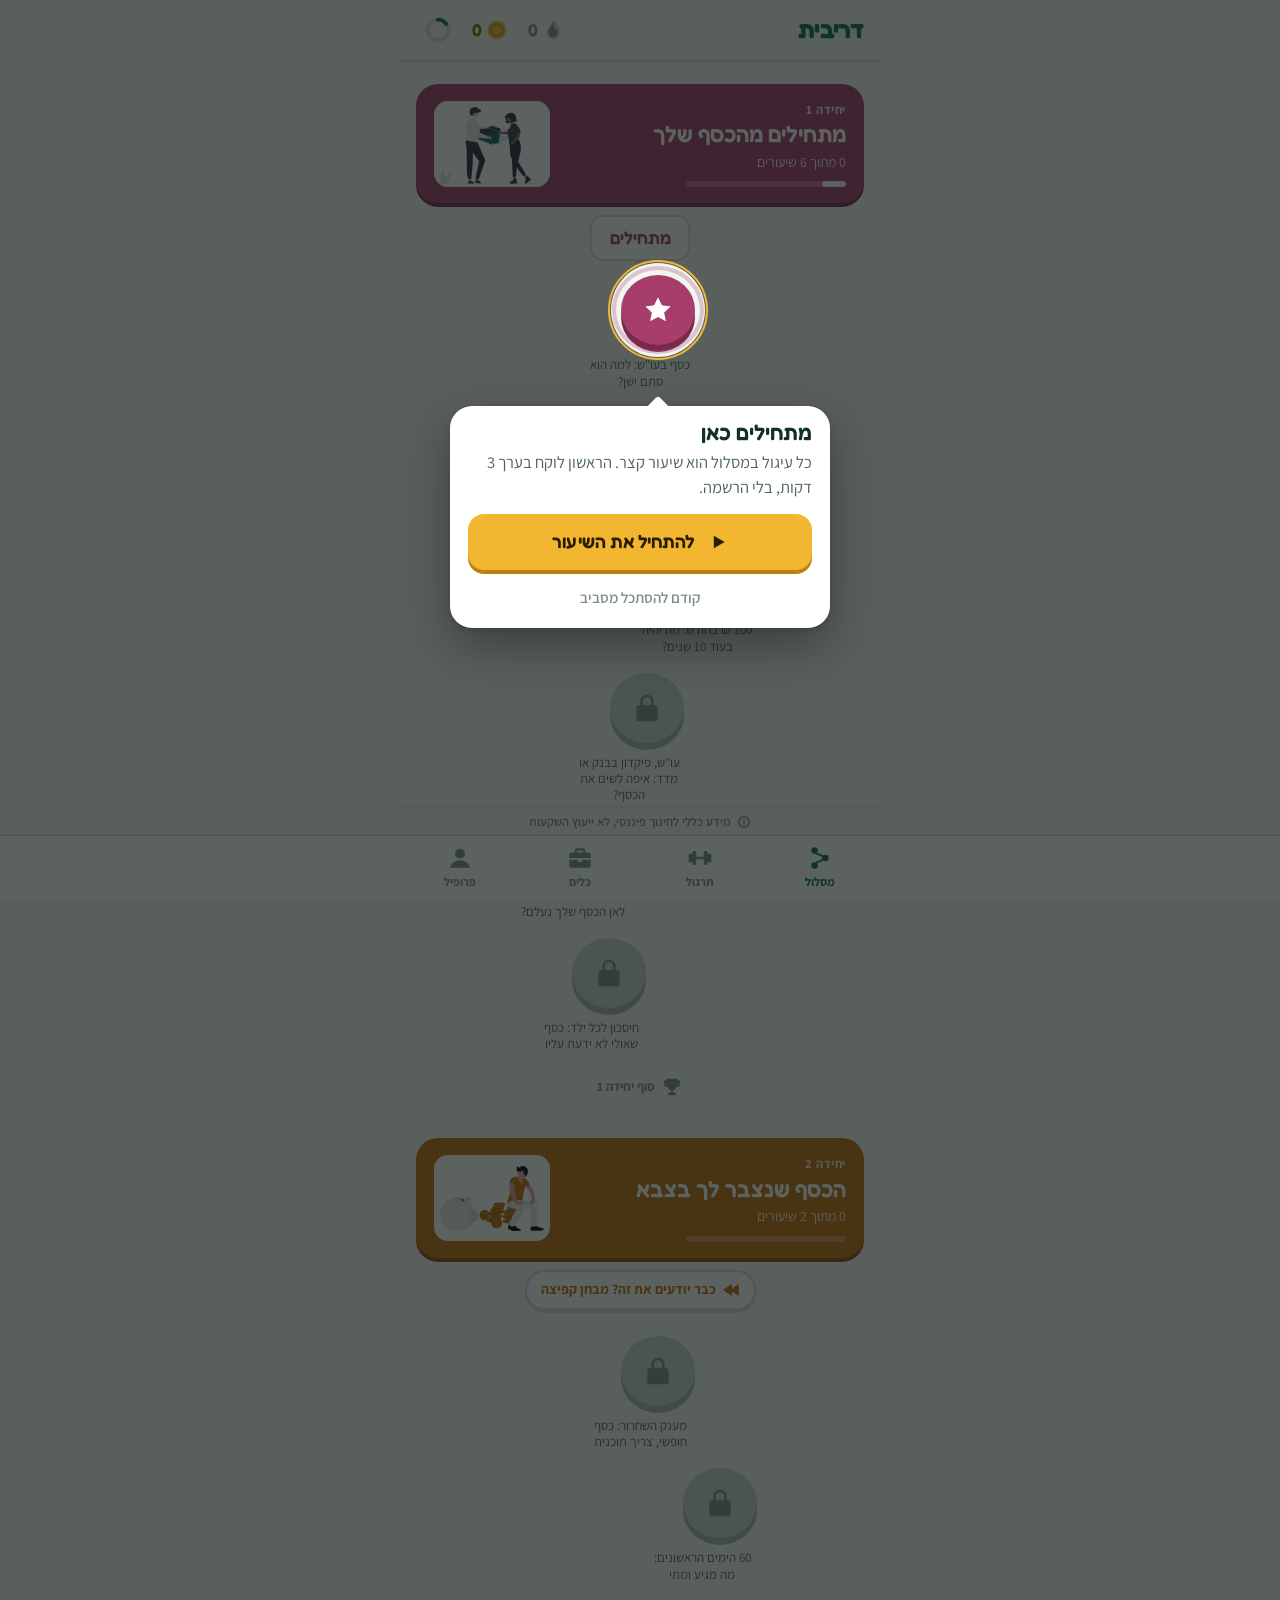
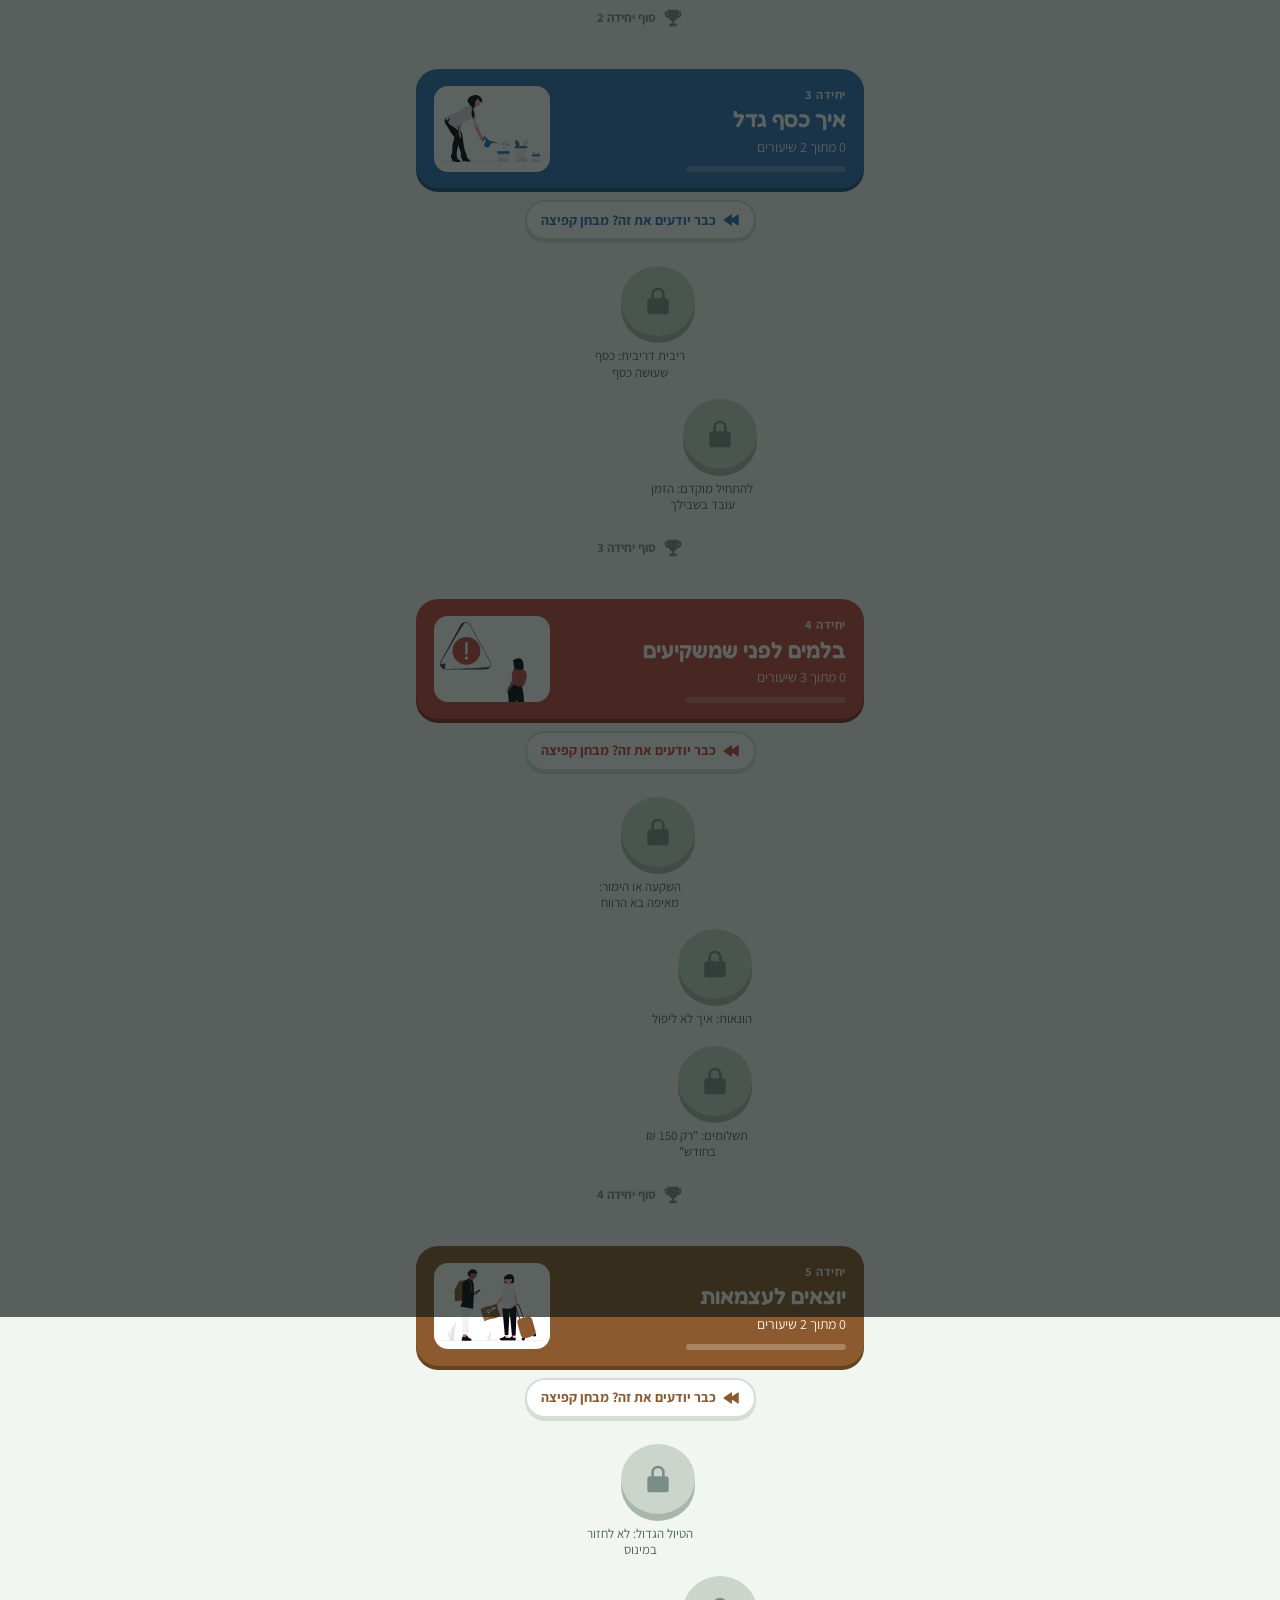
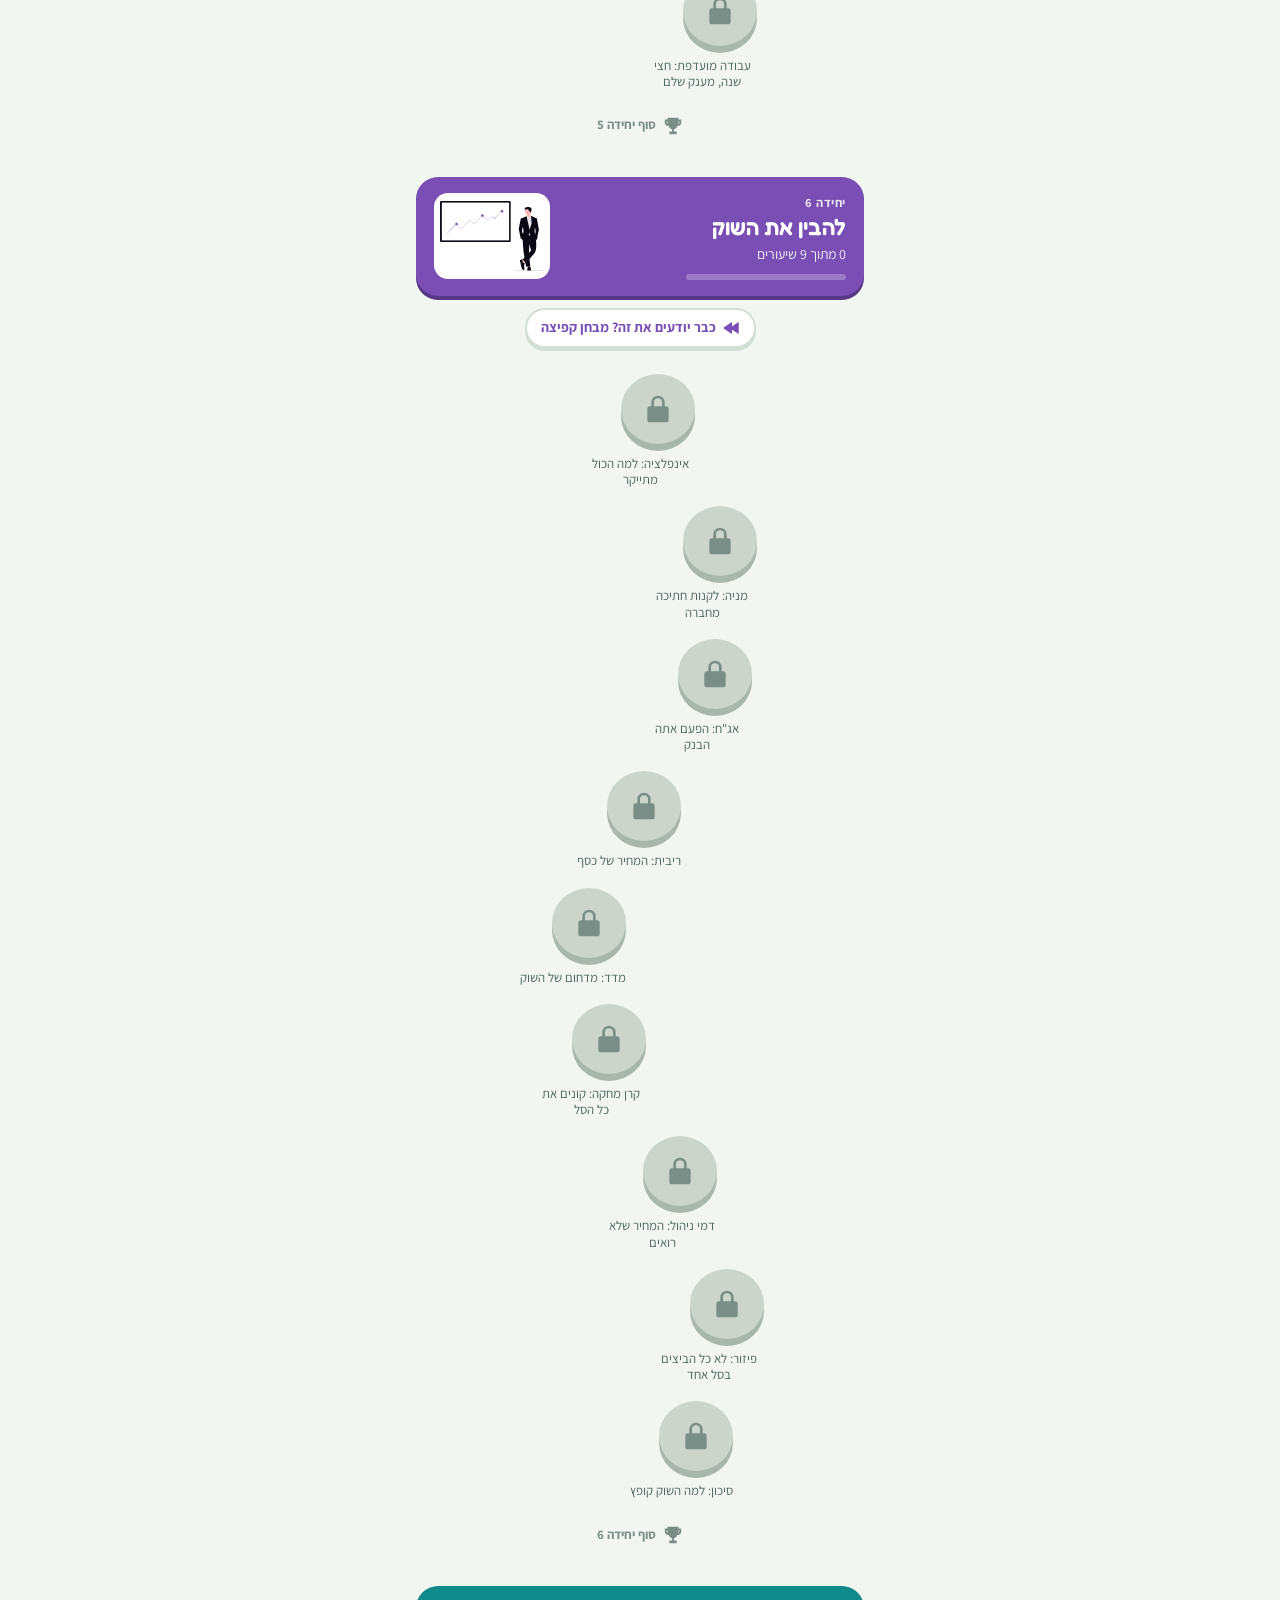
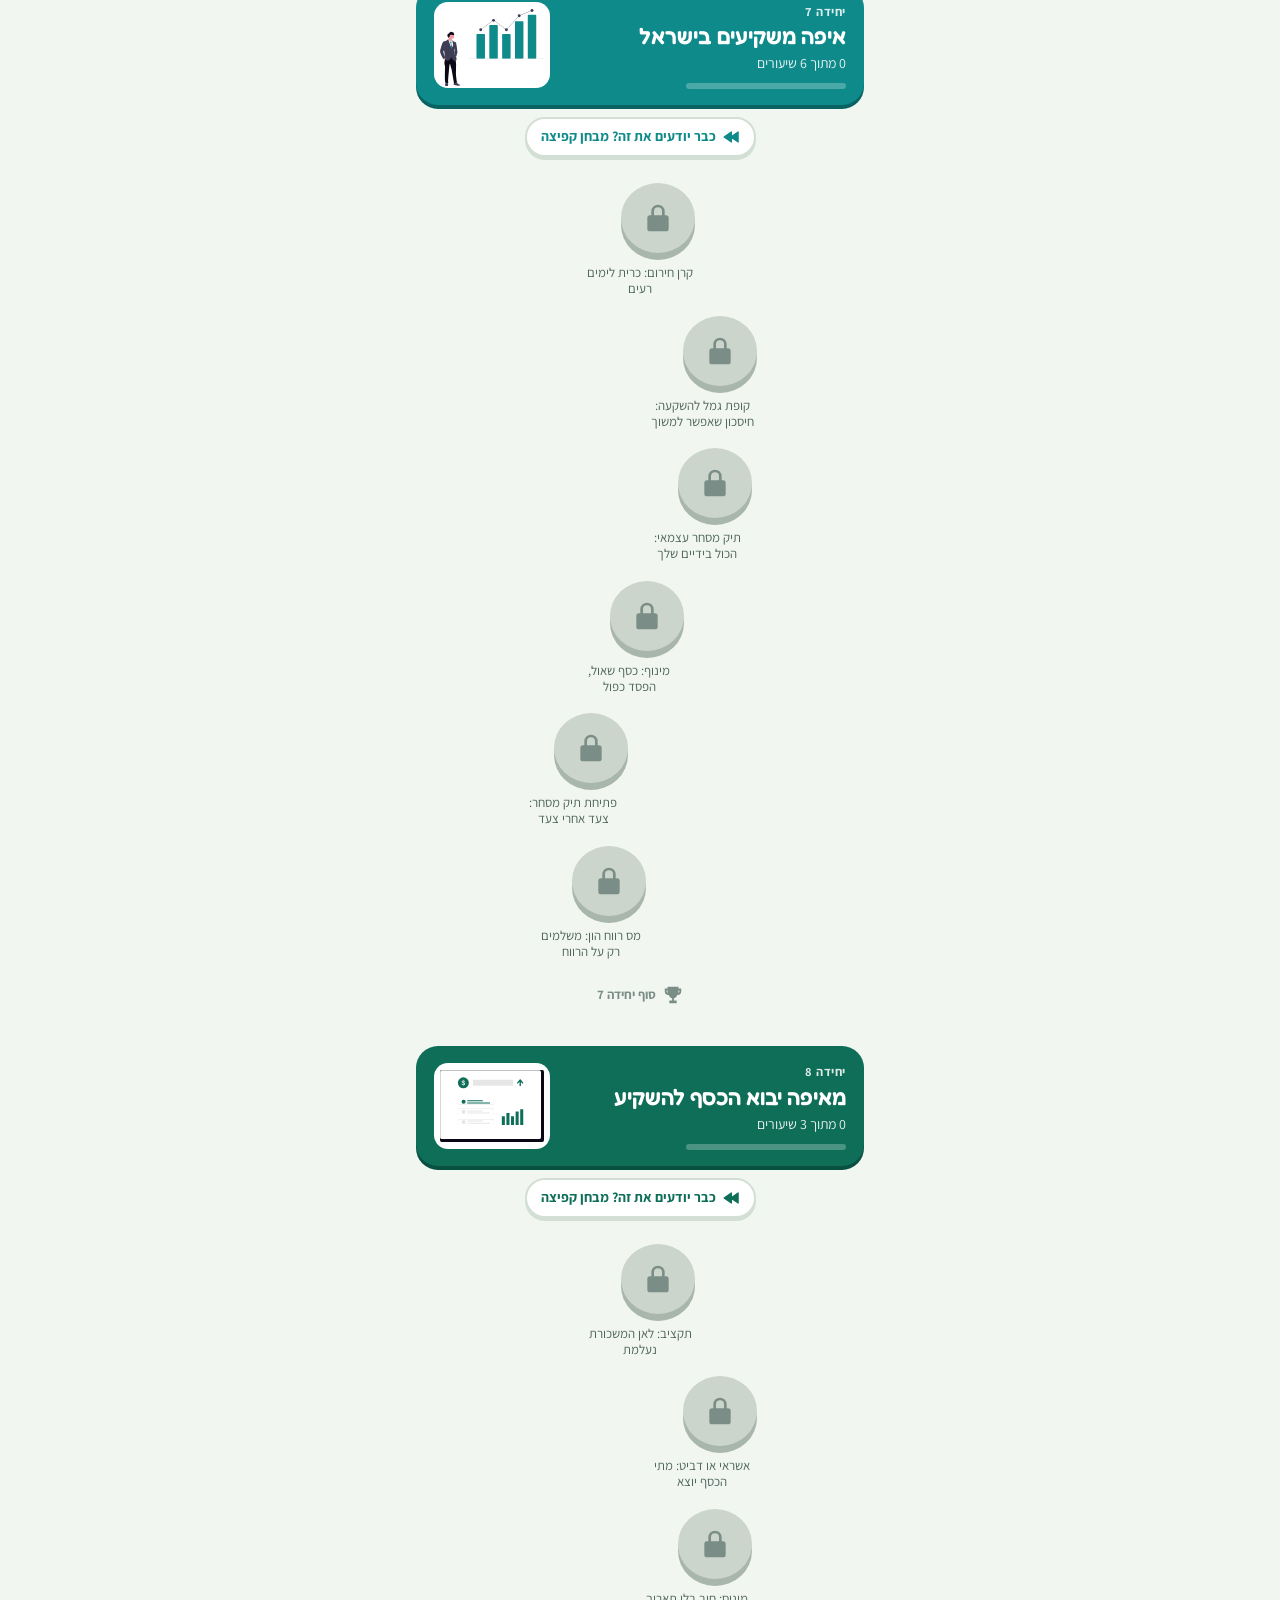
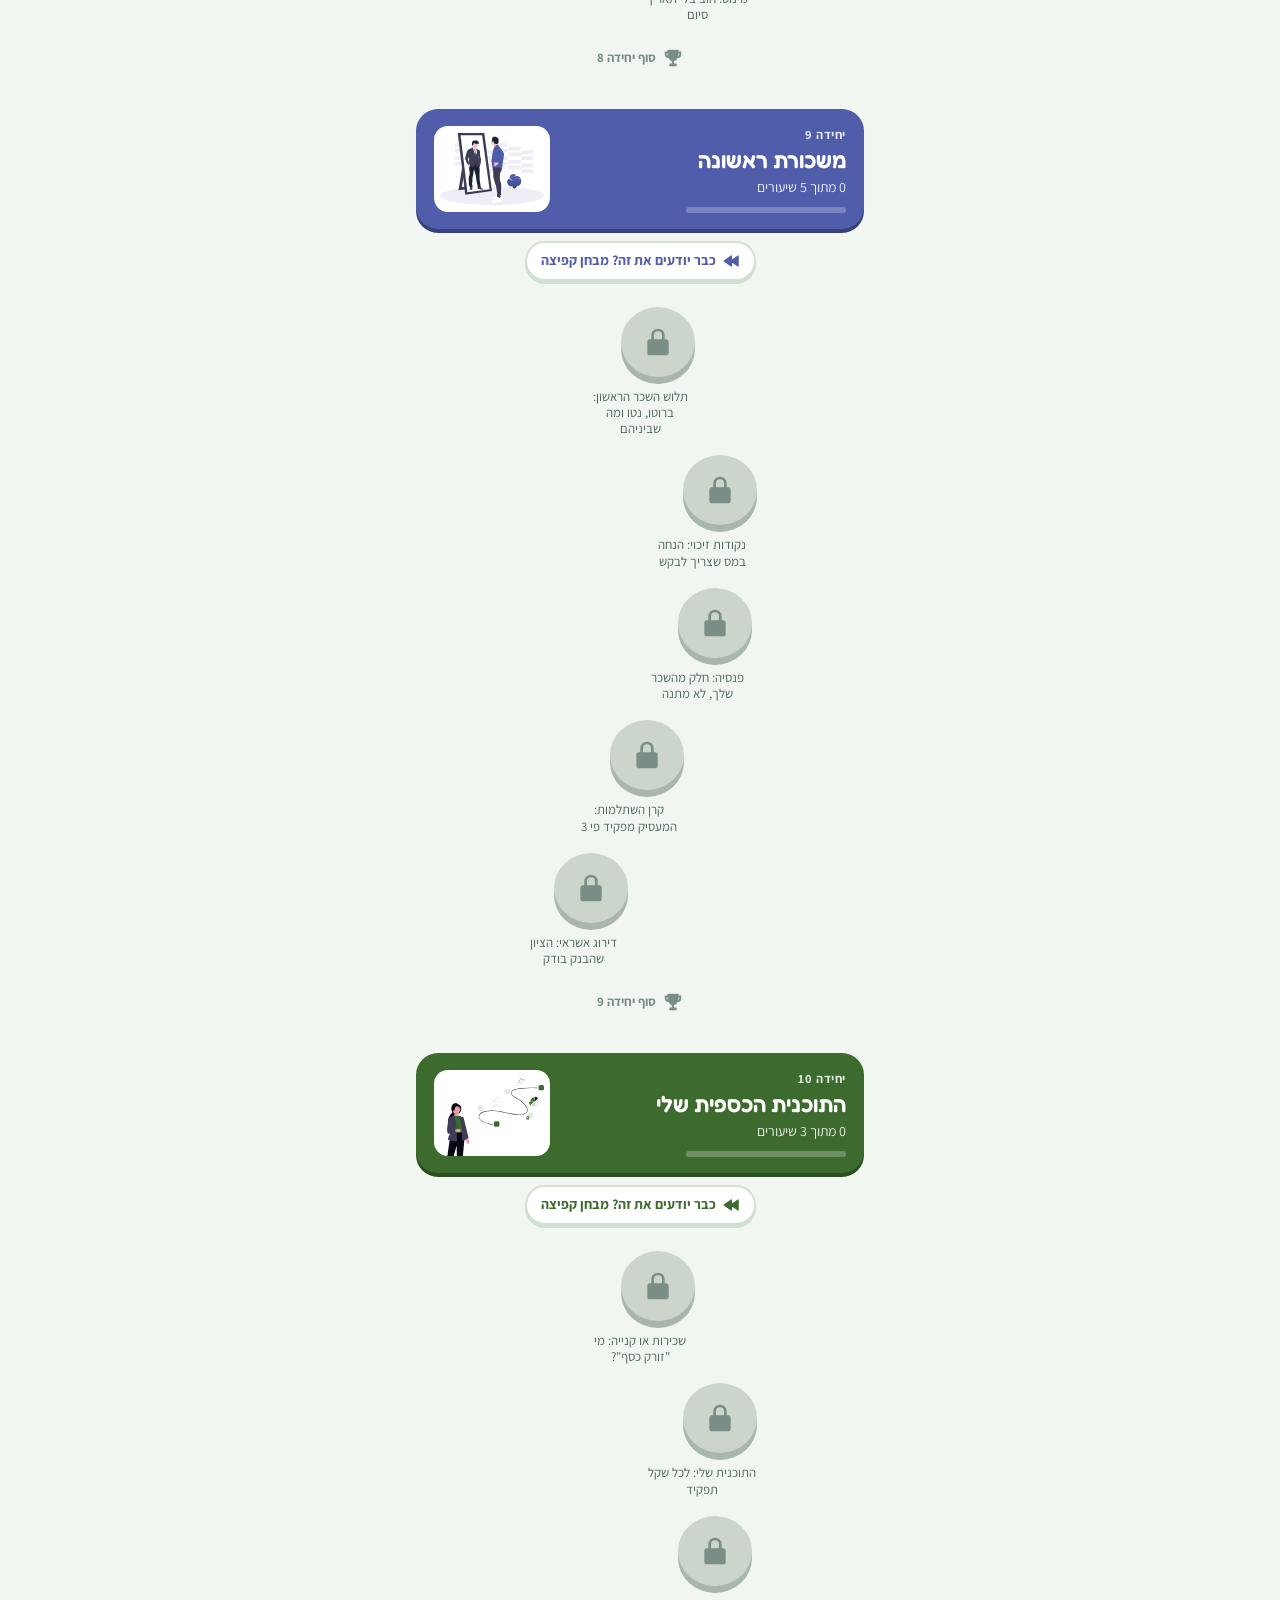
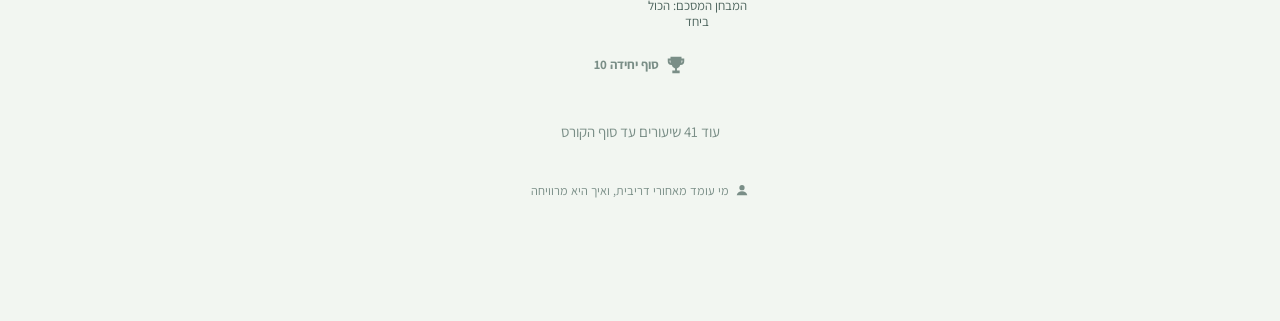
<file: index.html>
<!doctype html>
<html lang="he" dir="rtl">
<head>
<meta charset="utf-8">
<meta name="viewport" content="width=device-width, initial-scale=1, maximum-scale=1, user-scalable=no, viewport-fit=cover">
<!-- 0.40: Safari on iPhone shows its own "open in the App Store" strip above the page (a friend's invite link opens here) -->
<meta name="apple-itunes-app" content="app-id=6834375114">
<script>
// 0.32 (Jonathan, 17.11: dribit.app showed jonathanriahi.github.io in the address bar): the app is also served at
// https://dribit.app/app/ (the Cloudflare Worker in landing/domain/), and dribit.app opens it there. A phone keeps
// progress separately for every address, so the first open at dribit.app takes this phone's progress from the github.io
// address, once: a quick trip to landing/move.html there and back, with the progress after the # (never sent to a server).
// Installed apps (home screen, Android app, iPhone app) stay at github.io and never move.
(function () {
  var MOVE = 'https://jonathanriahi.github.io/dribit/landing/move.html', HOME = 'https://dribit.app/app/';
  var KEY = 'dribit.progress.v1', DONE = 'dribit.moved.v1', ASKED = 'dribit.moving';
  var KEYS = [KEY, 'dribit.notifNo.v1', 'dribit.asks.v1'];
  var host = location.hostname, hash = location.hash || '', installed = true;
  try { installed = !!(window.DribitNative || navigator.standalone || window.matchMedia('(display-mode: standalone)').matches || window.self !== window.top); } catch (e) { /* treat as installed: stay */ }
  function go(url) { window.DRIBIT_MOVING = true; location.replace(url); }
  try {
    if (host === 'jonathanriahi.github.io') {
      // this phone's browser already moved to dribit.app: a browser tab here (an old link, a reminder tap) goes on there,
      // so the progress never splits in two
      if (!installed && localStorage.getItem('dribit.movedTo') && !/^#i=/.test(hash)) go(HOME + location.search);
      return;
    }
    if (!/(^|\.)dribit\.app$/.test(host)) return;
    var asked = sessionStorage.getItem(ASKED), m = /^#move=([A-Za-z0-9_-]*)$/.exec(hash);
    if (m) {
      try { history.replaceState(history.state, '', location.href.split('#')[0]); } catch (e) { /* ignore */ }
      if (!asked) return; // only the answer this tab asked for
      sessionStorage.removeItem(ASKED);
      var how = 'none', uid = null;
      if (m[1] && m[1] !== '0' && !localStorage.getItem(KEY)) {
        try {
          var o = JSON.parse(decodeURIComponent(escape(atob(m[1].replace(/-/g, '+').replace(/_/g, '/')))));
          var st = JSON.parse(o[KEY]);
          if (st && typeof st === 'object') {
            KEYS.forEach(function (k) { if (typeof o[k] === 'string') localStorage.setItem(k, o[k]); });
            how = 'progress'; uid = typeof st.uid === 'string' ? st.uid : null;
          }
        } catch (e) { how = 'broken'; }
      }
      localStorage.setItem(DONE, how + ' ' + new Date().toISOString());
      if (uid) {
        var body = JSON.stringify({ api_key: 'phc_tsse5UQex6pJhPK4yZkLjXLTXykftLFo8BXibrXa3Bqm', batch: [{ event: 'progress_moved', timestamp: new Date().toISOString(),
          properties: { distinct_id: uid, from: 'github.io', to: 'dribit.app', $current_url: location.href.split('#')[0] } }] });
        try { navigator.sendBeacon('https://eu.i.posthog.com/batch/', new Blob([body], { type: 'text/plain' })); } catch (e) { /* ignore */ }
      }
      return;
    }
    if (installed || /^#i=/.test(hash) || localStorage.getItem(KEY) || localStorage.getItem(DONE)) return;
    if (asked) { localStorage.setItem(DONE, 'noanswer ' + new Date().toISOString()); return; } // back without an answer: no second trip
    sessionStorage.setItem(ASKED, '1');
    go(MOVE + '#back=' + encodeURIComponent(location.href.split('#')[0]));
  } catch (e) { /* storage blocked: the app opens here as it is */ }
})();
</script>
<!-- 0.24.1: the iPhone home-screen icon, first in the page and downloaded at once (it showed only after a wait).
     Safari fetches it when "Add to Home Screen" opens; the early download puts it in the phone's cache by then. -->
<link rel="apple-touch-icon" sizes="180x180" href="icons/apple-touch-icon.png?v=logo2">
<link rel="preload" as="image" href="icons/apple-touch-icon.png?v=logo2" fetchpriority="high">
<meta name="theme-color" content="#0E6E58">
<meta name="description" content="כמה דקות ביום. הידע מצטבר כמו ריבית דריבית.">
<meta name="apple-mobile-web-app-capable" content="yes">
<meta name="mobile-web-app-capable" content="yes">
<meta name="apple-mobile-web-app-status-bar-style" content="default">
<meta name="apple-mobile-web-app-title" content="דריבית">
<meta property="og:title" content="דריבית: חינוך פיננסי בכמה דקות ביום">
<meta property="og:description" content="שיעורים קצרים ושאלות עם סיפורים מהחיים. בעברית, מהטלפון.">
<meta property="og:image" content="https://jonathanriahi.github.io/dribit/icons/icon-512.png?v=logo2">
<meta property="og:url" content="https://jonathanriahi.github.io/dribit/">
<title>דריבית</title>
<link rel="manifest" href="manifest.webmanifest">
<link rel="icon" type="image/png" sizes="32x32" href="icons/favicon-32.png?v=logo2">
<link rel="icon" type="image/png" sizes="192x192" href="icons/icon-192.png?v=logo2">
<link rel="icon" type="image/svg+xml" href="icons/icon.svg?v=logo2">
<link rel="preconnect" href="https://fonts.googleapis.com">
<link rel="preconnect" href="https://fonts.gstatic.com" crossorigin>
<!-- 0.25.1: the lessons start downloading together with the code (before, only after app.js had loaded: two waits in a row) -->
<link rel="preload" href="data/lessons.json" as="fetch" crossorigin>
<!-- 0.25.1: the Google font no longer holds the first paint (a blank moment before anything showed); the text swaps to it when it arrives -->
<link rel="stylesheet" href="https://fonts.googleapis.com/css2?family=Assistant:wght@400;600;700&family=Fredoka:wght@500;600;700&display=swap" media="print" onload="this.media='all'">
<noscript><link rel="stylesheet" href="https://fonts.googleapis.com/css2?family=Assistant:wght@400;600;700&family=Fredoka:wght@500;600;700&display=swap"></noscript>
<link rel="stylesheet" href="styles.css">
<style>
/* 0.25.1: the opening screen while the code and lessons load: the logo on green, like an app opening (it said "פותחים את דריבית...") */
.boot { position: fixed; inset: 0; z-index: 1; display: flex; flex-direction: column; align-items: center; justify-content: center; gap: 16px;
  background: #0E6E58 radial-gradient(90% 60% at 50% 40%, #14907A 0%, #0E6E58 55%, #08503F 100%); color: #FFFFFF;
  font: 700 26px/1.2 'Assistant', 'Arial Hebrew', system-ui, sans-serif; letter-spacing: .01em; }
.boot svg { width: 104px; height: 104px; border-radius: 20px; box-shadow: 0 12px 32px rgba(3, 40, 31, .45); animation: boot-in .35s ease-out both, boot-pulse 1.8s ease-in-out .35s infinite; }
.boot span { animation: boot-in .35s ease-out .08s both; }
@keyframes boot-in { from { opacity: 0; transform: scale(.92); } to { opacity: 1; transform: none; } }
@keyframes boot-pulse { 50% { transform: scale(1.04); } }
@media (prefers-reduced-motion: reduce) { .boot svg, .boot span { animation: none; } }
</style>
</head>
<body>
<!-- 0.24: something on the screen while app.js and the lessons load (a blank page in the TikTok browser looks broken).
     0.25.1: the logo is drawn right here in the page, so it shows at once with no extra download. The app replaces it on its first render. -->
<div id="app"><div class="boot" role="status" aria-label="פותחים את דריבית"><svg xmlns="http://www.w3.org/2000/svg" viewBox="0 0 512 512" aria-hidden="true"><defs><radialGradient id="boot-bg" cx="30%" cy="22%" r="90%"><stop offset="0" stop-color="#14907A"/><stop offset="1" stop-color="#08503F"/></radialGradient><linearGradient id="boot-gold" x1="0" y1="0" x2="0" y2="1"><stop offset="0" stop-color="#FFE08A"/><stop offset=".5" stop-color="#F6C02E"/><stop offset="1" stop-color="#E0A21A"/></linearGradient><radialGradient id="boot-glow"><stop offset="0" stop-color="#FFD866" stop-opacity=".55"/><stop offset="1" stop-color="#FFD866" stop-opacity="0"/></radialGradient><clipPath id="boot-r"><rect width="512" height="512" rx="96"/></clipPath></defs><g clip-path="url(#boot-r)"><rect width="512" height="512" fill="url(#boot-bg)"/><ellipse cx="256" cy="150" rx="170" ry="110" fill="url(#boot-glow)"/><path d="M166.0 404.0L256.0 342.0L346.0 404.0" fill="none" stroke="#03362B" stroke-opacity="0.35" stroke-width="40.0" stroke-linecap="round" stroke-linejoin="round" /><path d="M166.0 392.0L256.0 330.0L346.0 392.0" fill="none" stroke="#FFFFFF" stroke-opacity="0.38" stroke-width="40.0" stroke-linecap="round" stroke-linejoin="round" /><path d="M149.0 324.0L256.0 248.0L363.0 324.0" fill="none" stroke="#03362B" stroke-opacity="0.35" stroke-width="48.0" stroke-linecap="round" stroke-linejoin="round" /><path d="M149.0 312.0L256.0 236.0L363.0 312.0" fill="none" stroke="#FFFFFF" stroke-opacity="0.72" stroke-width="48.0" stroke-linecap="round" stroke-linejoin="round" /><path d="M131.0 232.0L256.0 142.0L381.0 232.0" fill="none" stroke="#03362B" stroke-opacity="0.35" stroke-width="58.0" stroke-linecap="round" stroke-linejoin="round" /><path d="M131.0 228.0L256.0 138.0L381.0 228.0" fill="none" stroke="#B47C08" stroke-opacity="1" stroke-width="58.0" stroke-linecap="round" stroke-linejoin="round" /><path d="M131.0 220.0L256.0 130.0L381.0 220.0" fill="none" stroke="url(#boot-gold)" stroke-opacity="1" stroke-width="58.0" stroke-linecap="round" stroke-linejoin="round" /><path transform="translate(392 118) scale(18)" d="M0 -1C.12 -.3 .3 -.12 1 0C.3 .12 .12 .3 0 1C-.12 .3 -.3 .12 -1 0C-.3 -.12 -.12 -.3 0 -1Z" fill="#FFF3C4" fill-opacity="1"/><path transform="translate(126 150) scale(10)" d="M0 -1C.12 -.3 .3 -.12 1 0C.3 .12 .12 .3 0 1C-.12 .3 -.3 .12 -1 0C-.3 -.12 -.12 -.3 0 -1Z" fill="#FFF3C4" fill-opacity="0.8"/></g></svg><span>דריבית</span></div></div>
<script>
// 0.24: a visitor sent here by dribit.app (?lp=, landing-5) reports that the page arrived, before the big files load,
// under the same anonymous id as the visit. landing_view → app_boot → app_opened shows where people drop off.
(function () {
  var m = /[?&]lp=([A-Za-z0-9-]{8,64})/.exec(location.search);
  if (!m || window.DRIBIT_MOVING) return;
  try { if (sessionStorage.getItem('dribit.boot') === m[1]) return; sessionStorage.setItem('dribit.boot', m[1]); } catch (e) { /* ignore */ }
  var body = JSON.stringify({ api_key: 'phc_tsse5UQex6pJhPK4yZkLjXLTXykftLFo8BXibrXa3Bqm', batch: [{ event: 'app_boot', timestamp: new Date().toISOString(),
    properties: { distinct_id: m[1], landing_version: 'landing-5', $current_url: location.href.split('#')[0] } }] });
  try { navigator.sendBeacon('https://eu.i.posthog.com/batch/', new Blob([body], { type: 'text/plain' })); } catch (e) { /* ignore */ }
})();
</script>
<script src="config.js"></script>
<script src="app.js"></script>
</body>
</html>
</file>
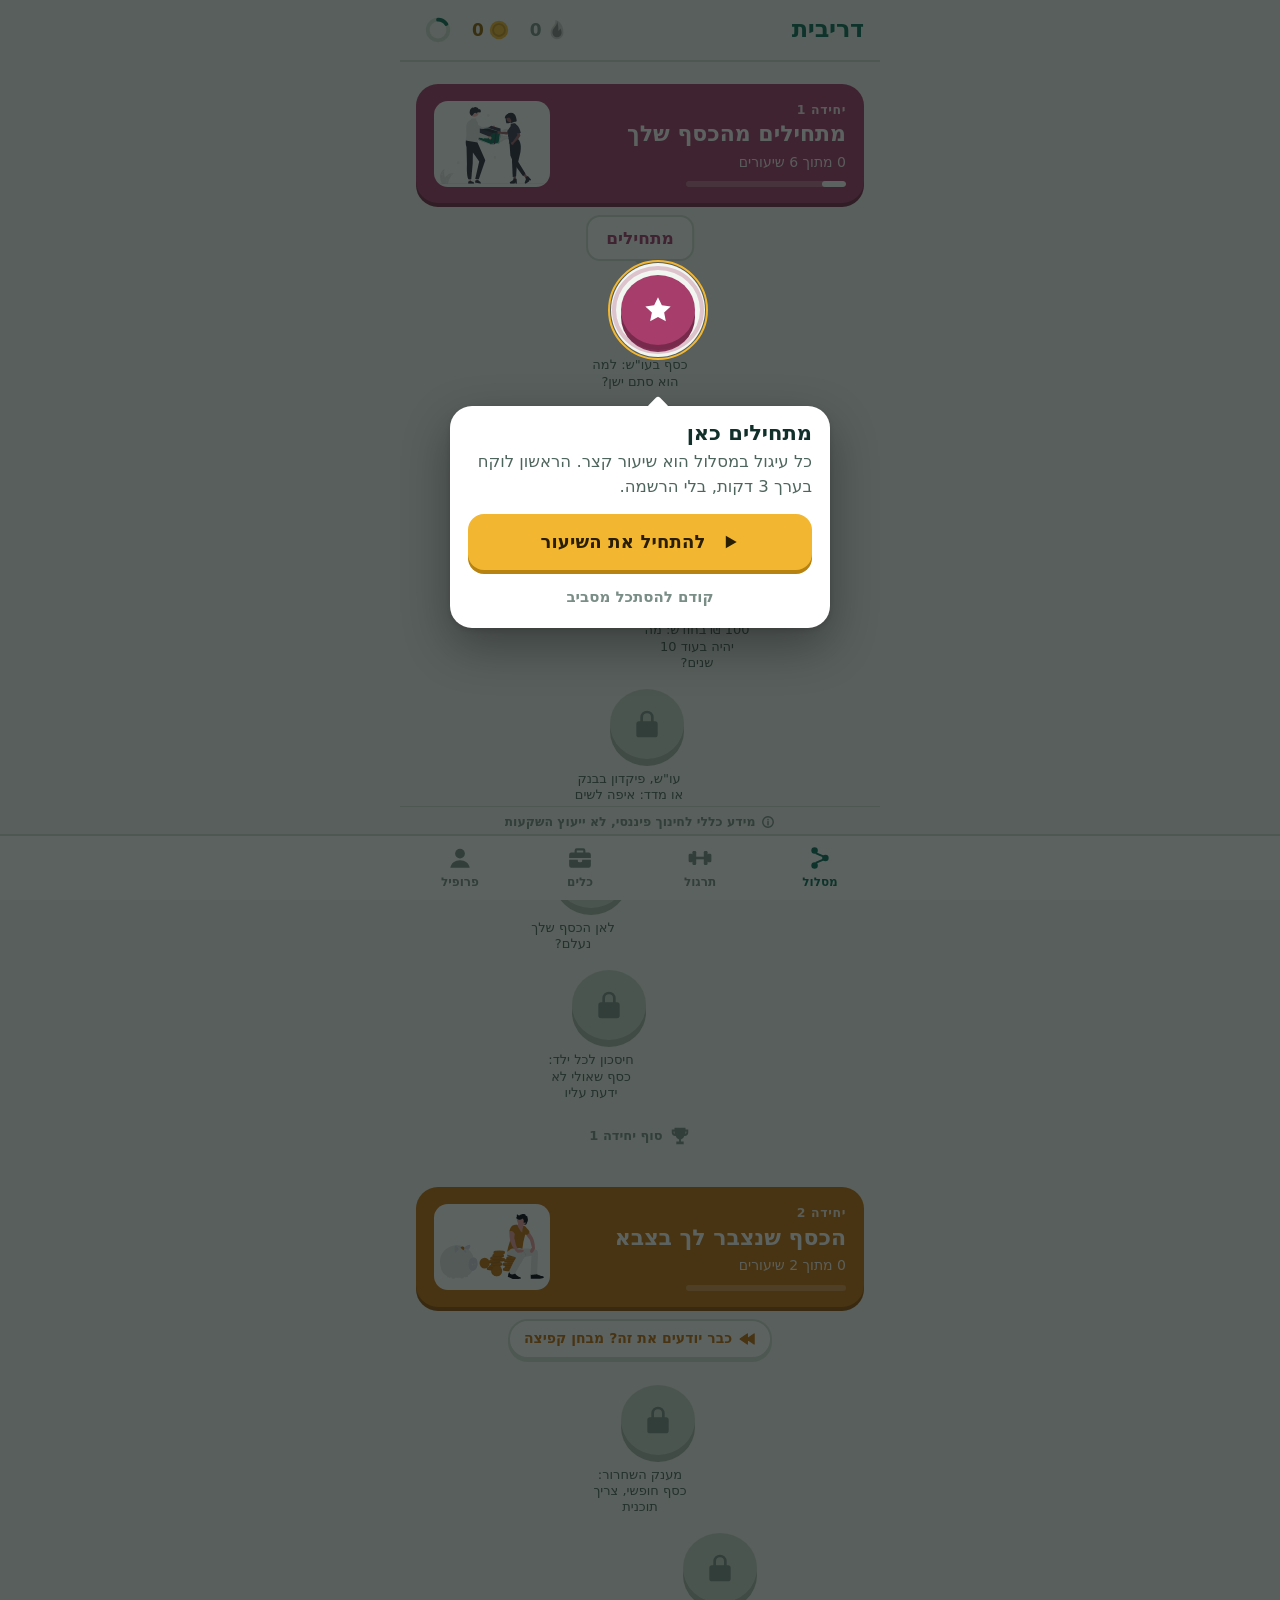
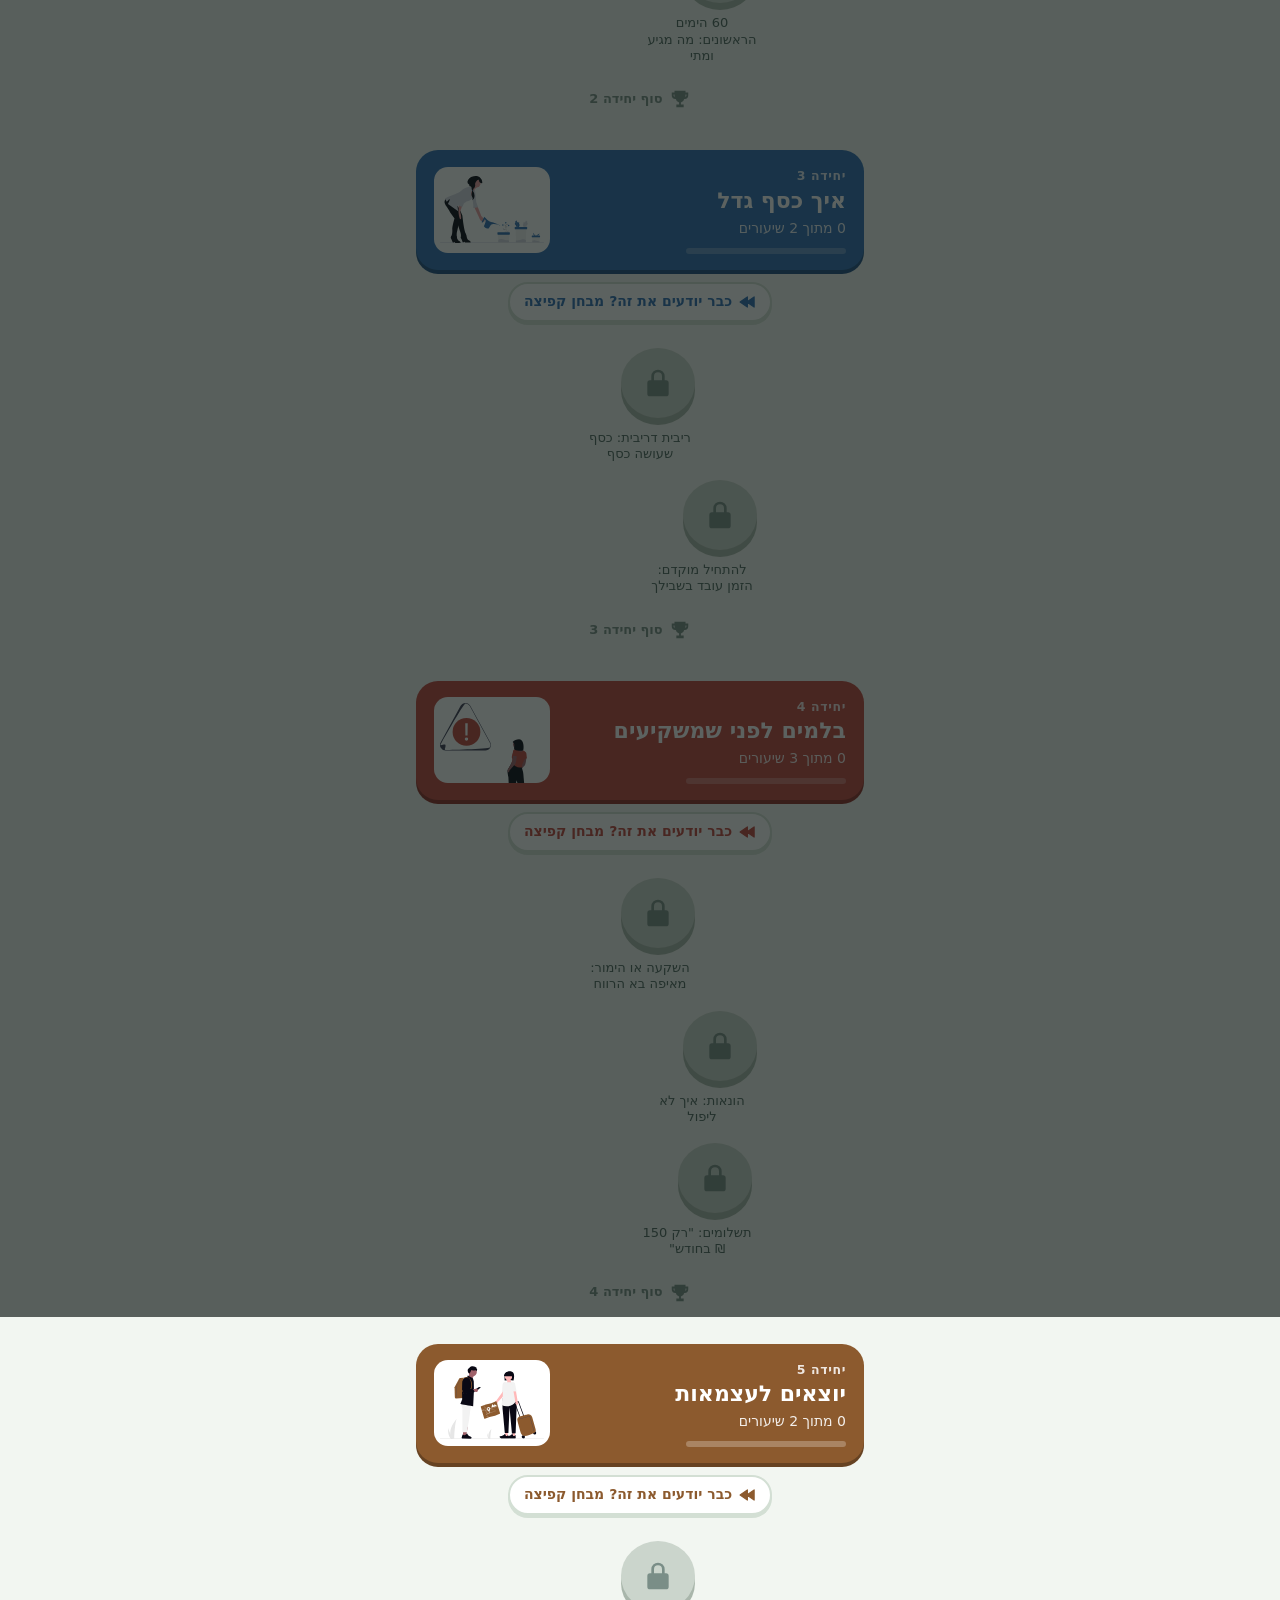
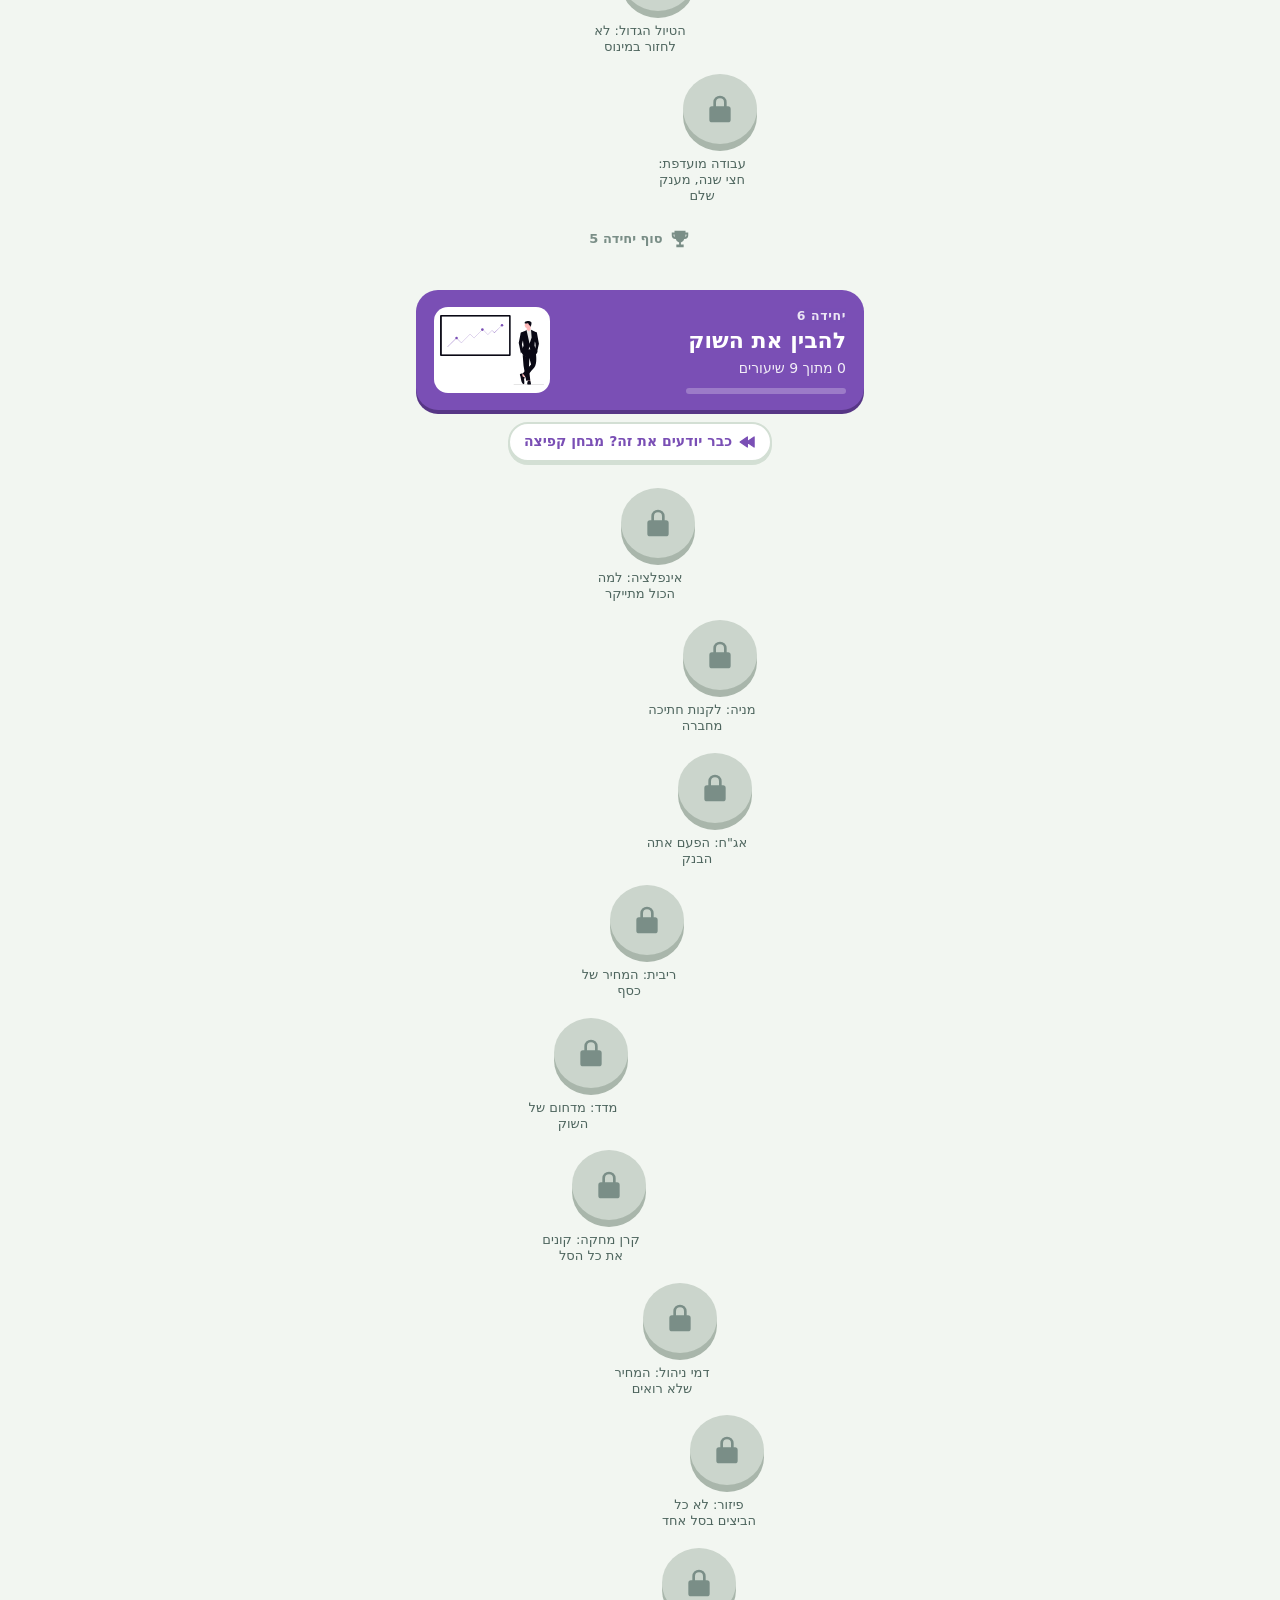
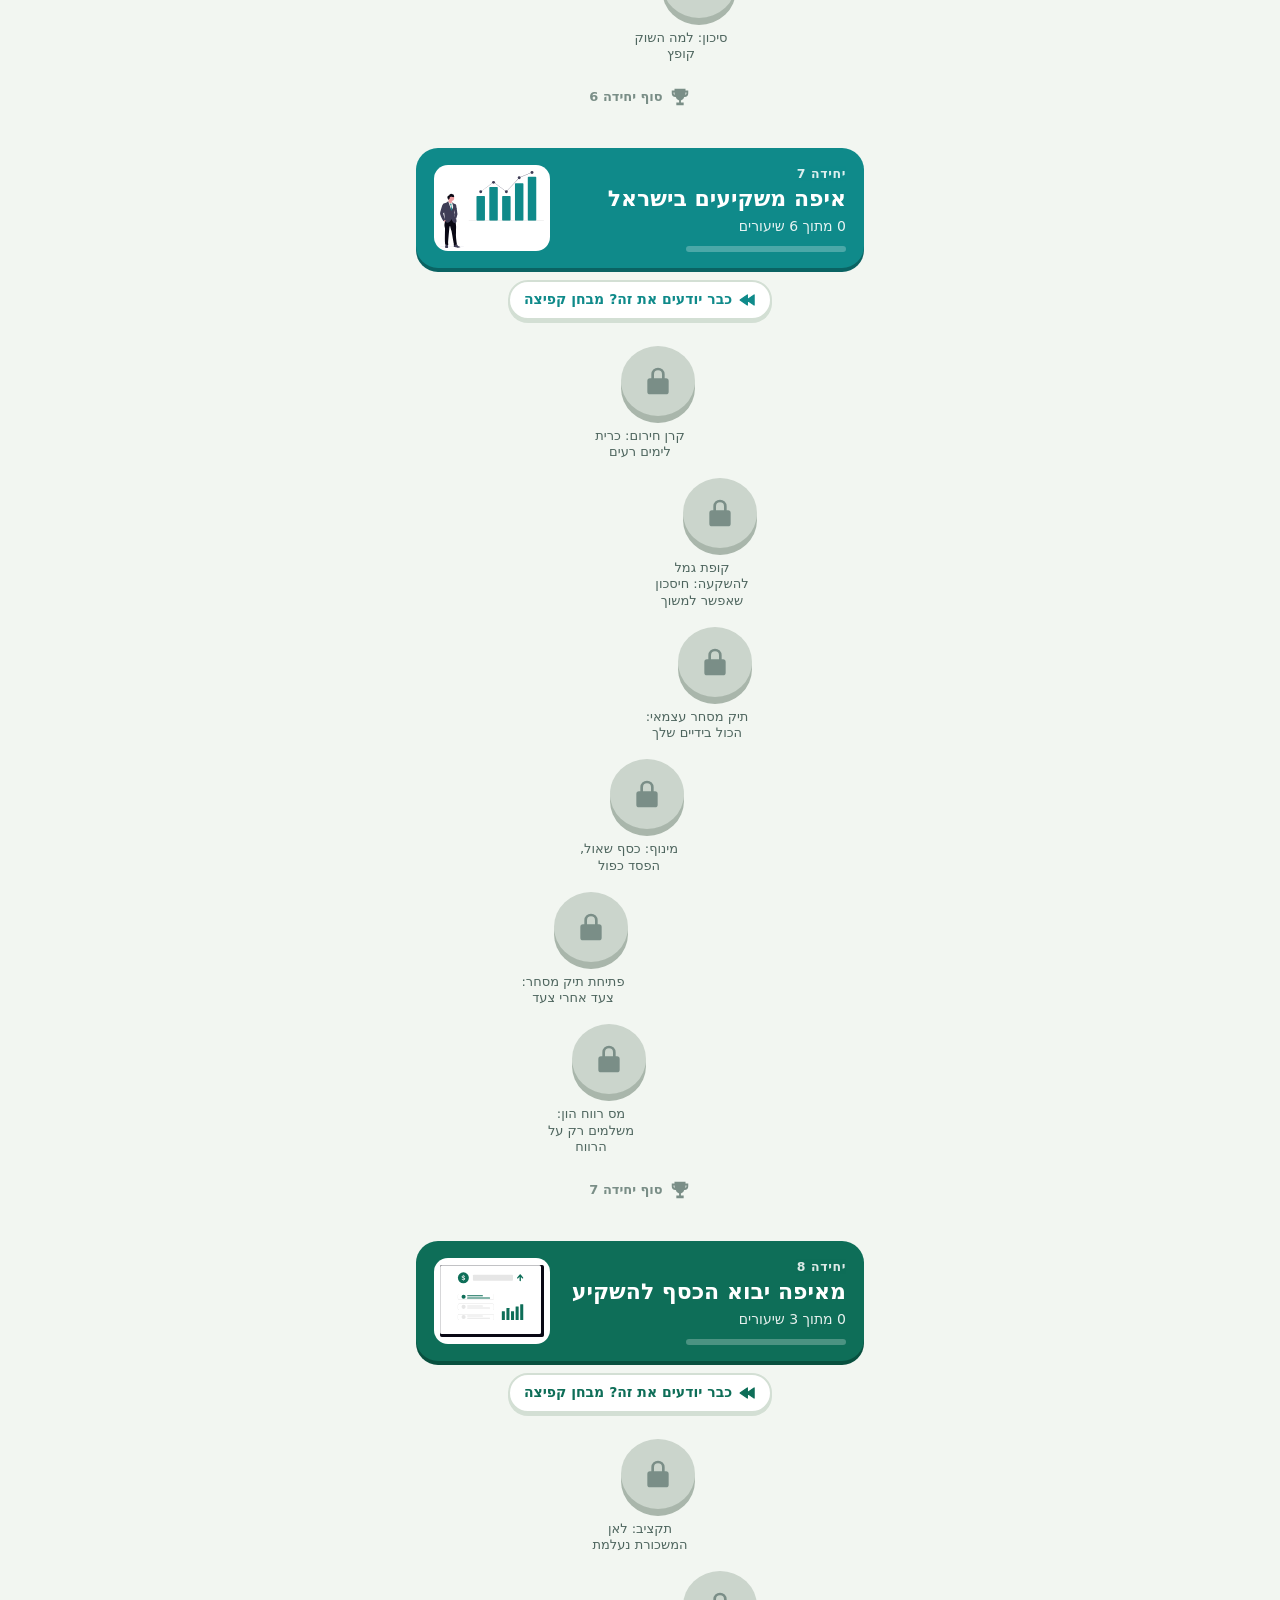
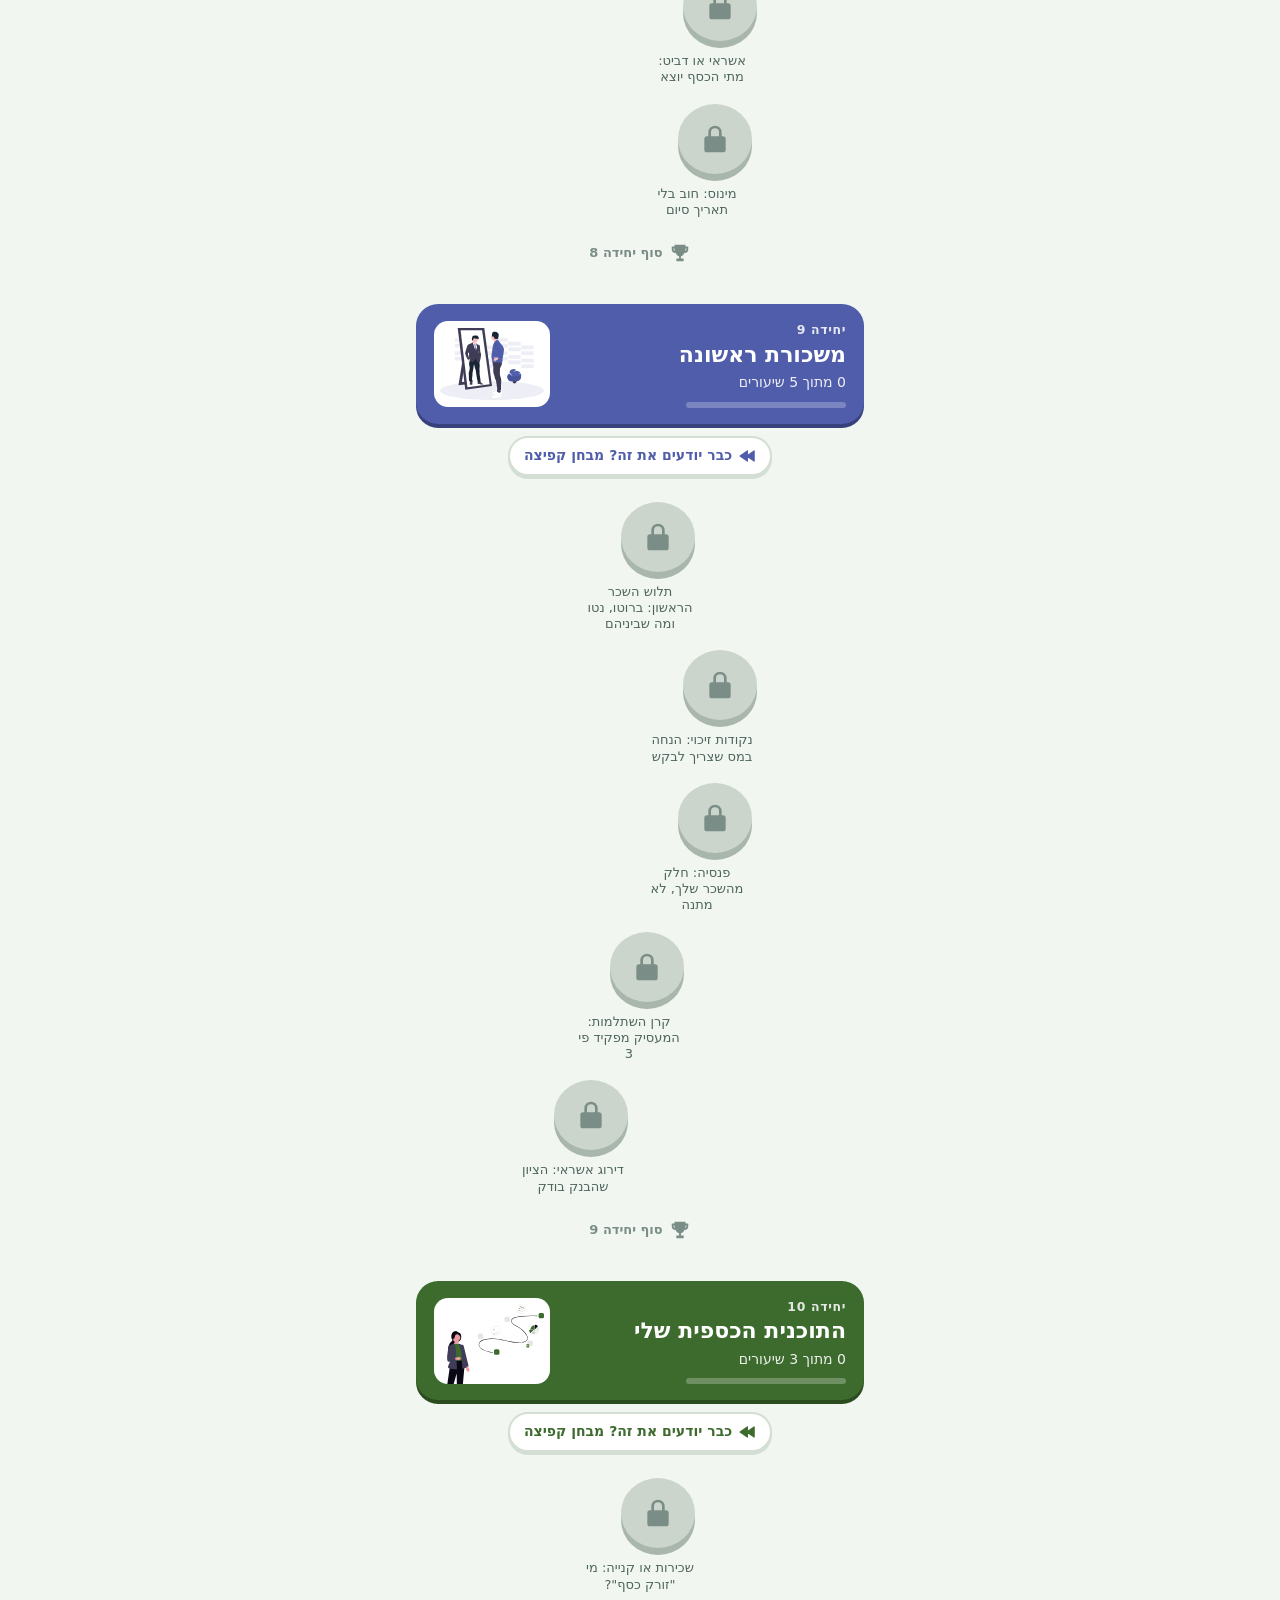
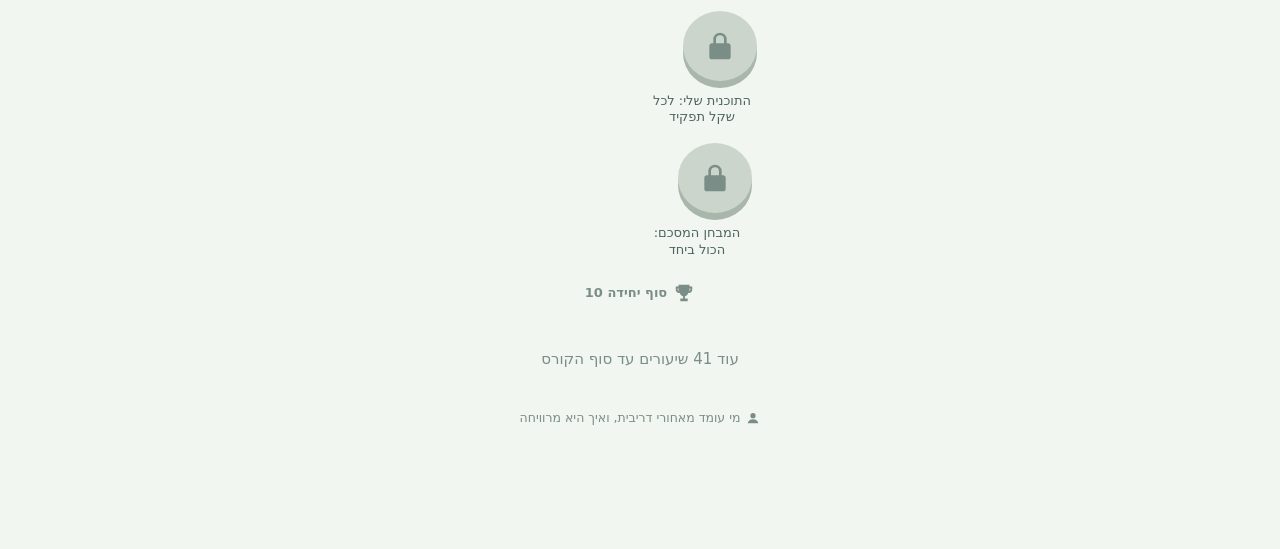
<file: landing/index.html>
<!doctype html>
<html lang="he" dir="rtl">
<head>
<meta charset="utf-8">
<script>
// landing-5 (3.11.2026): dribit.app opens the app straight away, on its "start the first lesson" screen. Of the 289
// visitors since 25.10 only 13 tapped the button on this page, so the page itself was the leak. The page below stays
// for link previews, people without JavaScript, and anyone who adds ?stay=1 (to look at it).
// Runs first, before fonts and pictures. Sends landing_view + landing_cta 'auto_open' in one beacon (it survives the
// page leaving), then replaces the address, so the back button goes back to TikTok and not to an empty page.
(function () {
  var q = location.search;
  if (/[?&]stay=1/.test(q) || window.LANDING_PREVIEW) return;
  document.documentElement.className += ' go';
  // 0.32 (17.11): at dribit.app the app opens at dribit.app/app/ (the Worker shows it there), so the address stays dribit.app
  var APP = /(^|\.)dribit\.app$/.test(location.hostname) ? 'https://dribit.app/app/' : 'https://jonathanriahi.github.io/dribit/';
  // the public PostHog key, the same one as in config.js (analytics.posthogKey); a public key, made for browsers
  var KEY = 'phc_tsse5UQex6pJhPK4yZkLjXLTXykftLFo8BXibrXa3Bqm', HOST = 'https://eu.i.posthog.com';
  var p = new URLSearchParams(q), ua = navigator.userAgent || '';
  var id = function () { return crypto.randomUUID ? crypto.randomUUID() : 'xxxxxxxx-xxxx-4xxx-yxxx-xxxxxxxxxxxx'.replace(/[xy]/g, function (c) { var r = Math.random() * 16 | 0; return (c === 'x' ? r : (r & 3 | 8)).toString(16); }); };
  var uid = null;
  try { uid = localStorage.getItem('dribit.landing.uid'); } catch (e) { /* private mode */ }
  if (!uid || !/^[A-Za-z0-9-]{8,64}$/.test(uid)) { uid = 'lp-' + id(); try { localStorage.setItem('dribit.landing.uid', uid); } catch (e) { /* ignore */ } }
  var inApp = /musical_ly|BytedanceWebview|TikTok|trill/i.test(ua) ? 'tiktok' : /Instagram/i.test(ua) ? 'instagram' : /FBAN|FBAV/i.test(ua) ? 'facebook' : '';
  var refIn = (p.get('r') || '').toUpperCase().replace(/[^A-Z0-9]/g, '').slice(0, 8);
  var rh = ''; try { rh = document.referrer ? new URL(document.referrer).hostname : ''; } catch (e) { rh = 'referrer'; }
  var source = (p.get('source') || p.get('utm_source') || (refIn.length >= 4 ? 'friend' : '') || inApp || rh || 'direct').replace(/[^\w.-]/g, '_').slice(0, 40);
  var paid = /[?&](ttclid|utm_)/.test(q);
  var props = {
    distinct_id: uid, $current_url: location.href.split('#')[0], source: source, in_app: inApp || null, landing_version: 'landing-6',
    platform: /iPhone|iPad|iPod/.test(ua) ? 'ios' : /Android/.test(ua) ? 'android' : 'other', paid: paid, referrer: document.referrer || null,
    utm_campaign: p.get('utm_campaign') || null, utm_content: p.get('utm_content') || null, screen_h: window.innerHeight, $set_once: { first_source: source }
  };
  // landing-6 (19.11, Jonathan: the TikTok bio has one link, for iPhone and Android alike): every iPhone visitor at
  // dribit.app goes to the App Store page, also one who opened the web app before (Jonathan: hardly anyone has real
  // progress there), and also links with a friend or group code (r=, g=) or a lesson (go=) (Jonathan: "כולם יעברו לאפ
  // סטור"). Android, computers and everyone else open the web app as before. Only team= and ?web=1 (to open the web
  // app on an iPhone on purpose) stay on the web.
  var IOS_APP = 'https://apps.apple.com/il/app/id6834375114';
  var toStore = false;
  try {
    toStore = /(^|\.)dribit\.app$/.test(location.hostname) && /iPhone|iPod/.test(ua) &&
      !/[?&](web|team)=/.test(q) && !window.DribitNative && !navigator.standalone;
  } catch (e) { toStore = false; }
  props.to = toStore ? 'app_store' : 'web';
  var now = new Date().toISOString(), cta = {};
  for (var k in props) if (k !== '$set_once') cta[k] = props[k];
  cta.cta = toStore ? 'app_store' : 'auto_open'; cta.seconds = 0;
  var body = JSON.stringify({ api_key: KEY, batch: [
    { uuid: id(), event: 'landing_view', properties: props, timestamp: now },
    { uuid: id(), event: 'landing_cta', properties: cta, timestamp: now }
  ] });
  try {
    if (!(navigator.sendBeacon && navigator.sendBeacon(HOST + '/batch/', new Blob([body], { type: 'text/plain' }))))
      fetch(HOST + '/batch/', { method: 'POST', headers: { 'Content-Type': 'text/plain;charset=UTF-8' }, body: body, keepalive: true }).catch(function () {});
  } catch (e) { /* the app still opens */ }
  var show = function () { document.documentElement.className = document.documentElement.className.replace(/\s*\bgo\b/, ''); };
  if (toStore) { setTimeout(show, 4000); location.replace(IOS_APP); return; }
  // the app reads ref (first_ref lp_... = came through dribit.app) and lp (this visit, so the app's events join it)
  var to = APP + '?source=landing_auto&ref=' + encodeURIComponent(('lp_' + source).replace(/[^\w-]/g, '_').slice(0, 40)) + '&lp=' + encodeURIComponent(uid);
  // 0.28.1: dribit.app/?team=1 marks the app on this phone as a team device (and this visit with it, through lp)
  var team = /[?&]team=([01])(?=&|$)/.exec(q);
  if (team) to += '&team=' + team[1];
  // 0.30: dribit.app/?go=invest lands straight on that lesson's card (config.deepLinks in the app), for a TikTok about investing
  var go = /[?&]go=([a-z0-9_-]{1,20})(?=&|$)/.exec(q);
  if (go) to += '&go=' + go[1];
  // 0.31: a friend's invite code (r=) and a group code (g=) go on to the app (friends and groups)
  if (refIn.length >= 4) to += '&r=' + refIn;
  var gIn = (p.get('g') || '').toUpperCase().replace(/[^A-Z0-9]/g, '').slice(0, 8);
  if (gIn.length >= 4) to += '&g=' + gIn;
  location.replace(to);
  // if the phone did not move on in 4 seconds, show the page with its button
  setTimeout(show, 4000);
})();
</script>
<meta name="viewport" content="width=device-width, initial-scale=1, viewport-fit=cover">
<meta name="theme-color" content="#062E25">
<title>דריבית (Dribit): חינוך פיננסי לחיילים</title>
<meta name="description" content="חינוך פיננסי לחיילים, כמה דקות ביום ובחינם: פיקדון, מענק שחרור, משכורת ראשונה ומה עושים איתם. נכנסים ומתחילים בדפדפן, בלי הרשמה.">
<meta property="og:type" content="website">
<meta property="og:locale" content="he_IL">
<meta property="og:title" content="דריבית: חינוך פיננסי לחיילים, כמה דקות ביום">
<meta property="og:description" content="פיקדון, מענק, משכורת ראשונה: מה עושים עם הכסף מהצבא. בחינם, בלי הרשמה.">
<meta property="og:image" content="https://jonathanriahi.github.io/dribit/landing/media/og.jpg?v=logo2">
<meta property="og:url" content="https://dribit.app/">
<!-- landing-6: Safari on iPhone shows the App Store bar on this page (seen only with ?stay=1 or when the move takes long) -->
<meta name="apple-itunes-app" content="app-id=6834375114">
<meta property="og:site_name" content="דריבית">
<link rel="canonical" href="https://dribit.app/">
<script type="application/ld+json">{"@context":"https://schema.org","@type":"WebSite","name":"דריבית","alternateName":["Dribit","dribit.app","דריבית אפליקציה"],"url":"https://dribit.app/","inLanguage":"he","description":"חינוך פיננסי לחיילים: פיקדון, מענק שחרור ומשכורת ראשונה, כמה דקות ביום ובחינם."}</script>
<meta name="twitter:card" content="summary_large_image">
<link rel="icon" type="image/svg+xml" href="../icons/icon.svg?v=logo2">
<!-- the home-screen icon (1.11: added from dribit.app it showed a plain "ד" on green). Copies inside landing/, so they load
     at dribit.app whatever the worker version, and a manifest, which Android reads for the home-screen icon -->
<link rel="icon" type="image/png" sizes="192x192" href="media/app-icon-192.png?v=logo2">
<link rel="apple-touch-icon" sizes="180x180" href="media/app-icon-180.png?v=logo2">
<link rel="preload" as="image" href="media/app-icon-180.png?v=logo2" fetchpriority="high">
<link rel="manifest" href="manifest.webmanifest">
<link rel="preconnect" href="https://fonts.googleapis.com">
<link rel="preconnect" href="https://fonts.gstatic.com" crossorigin>
<link rel="stylesheet" href="https://fonts.googleapis.com/css2?family=Assistant:wght@400;600;700&family=Rubik:wght@700;800;900&display=swap">
<link rel="preload" as="image" href="media/shot-quiz.webp">
<style>
:root {
  --night: #062E25; --night-2: #0A3C30; --night-3: #0F4E3F;
  --cream: #F6F1E4; --cream-2: rgba(246,241,228,.8); --cream-3: rgba(246,241,228,.6);
  --gold: #F2B630; --gold-deep: #C98D12; --gold-ink: #3B2A03;
  --red: #FF9C92; --wa: #25D366;
  --display: 'Rubik', 'Arial Hebrew', system-ui, sans-serif;
  --text: 'Assistant', 'Arial Hebrew', system-ui, sans-serif;
  color-scheme: dark;
}
* { box-sizing: border-box; }
html { -webkit-text-size-adjust: 100%; overflow-x: hidden; overflow-x: clip; }
body { overflow-x: hidden; overflow-x: clip; }
body {
  margin: 0; background: var(--night); color: var(--cream); font-family: var(--text); font-size: 16px; line-height: 1.4;
  background-image: radial-gradient(120% 60% at 50% 38%, #0E5443 0%, rgba(6,46,37,0) 70%);
}
button, input { font: inherit; }
a { color: inherit; }

/* one screen: header, the phones take whatever height is left, the form, one line of small print */
.page {
  min-height: 100vh; min-height: 100svh;
  display: grid; grid-template-rows: auto minmax(0, 1fr) auto auto;
  width: 100%; max-width: 480px; margin: 0 auto;
  padding: max(14px, env(safe-area-inset-top)) 18px max(10px, env(safe-area-inset-bottom));
  gap: 12px;
}
header { text-align: center; }
.brand { display: inline-flex; align-items: center; gap: 8px; font-family: var(--display); font-weight: 800; font-size: 18px; color: var(--gold); }
.brand img { width: 26px; height: 26px; border-radius: 7px; }
h1 { margin: 8px 0 4px; font-family: var(--display); font-weight: 900; font-size: clamp(27px, 8.4vw, 38px); line-height: 1.08; letter-spacing: -.01em; }
h1 em { font-style: normal; color: var(--gold); }
.sub { margin: 0; color: var(--cream-2); font-size: clamp(15px, 4.3vw, 17px); }

/* three screenshots, the middle one in front */
.phones { position: relative; min-height: 150px; display: flex; justify-content: center; align-items: center; }
.phone {
  position: absolute; height: 92%; max-height: 520px; aspect-ratio: 600 / 1298; margin: 0;
  border-radius: 22px; padding: 5px; background: #0B1612; box-shadow: 0 2px 4px rgba(0,0,0,.3), 0 22px 50px rgba(0,0,0,.5);
}
.phone img { display: block; width: 100%; height: 100%; object-fit: cover; object-position: top; border-radius: 17px; background: #F2F5F1; }
.phone.mid { z-index: 2; height: 100%; }
.phone.side { opacity: .9; }
.phone.r { transform: translateX(62%) rotate(6deg) scale(.86); }
.phone.l { transform: translateX(-62%) rotate(-6deg) scale(.86); }

/* landing-4 (2.11.2026): one button straight into the app. The waiting list is gone: the app is already live. */
.join { position: relative; background: var(--night-2); border: 1px solid rgba(246,241,228,.12); border-radius: 18px; padding: 14px; text-align: center; }
.cta {
  display: flex; align-items: center; justify-content: center; width: 100%; height: 56px; border: 0; border-radius: 14px; cursor: pointer; text-decoration: none;
  background: var(--gold); color: var(--gold-ink); font-family: var(--display); font-weight: 800; font-size: 20px;
  box-shadow: 0 4px 0 var(--gold-deep); transition: transform .08s;
}
.cta:active { transform: translateY(2px); box-shadow: 0 2px 0 var(--gold-deep); }
.note { margin: 10px 0 0; font-size: 14.5px; color: var(--cream-2); }
.inapp { display: none; margin: 8px 0 0; font-size: 12.5px; color: var(--cream-3); }
.inapp.on { display: block; }
.later {
  display: inline-flex; align-items: center; gap: 6px; margin-top: 10px; padding: 6px 4px; color: var(--cream-2); font-size: 14px;
  text-decoration: underline; text-underline-offset: 3px;
}
.later svg { width: 17px; height: 17px; color: var(--wa); flex: none; }
.hp { position: absolute; width: 1px; height: 1px; margin: -1px; padding: 0; border: 0; overflow: hidden; clip-path: inset(50%); white-space: nowrap; }

.fine { margin: 0; text-align: center; font-size: 12px; color: var(--cream-3); }
.fine button { background: none; border: 0; padding: 0; color: inherit; font-size: inherit; text-decoration: underline; cursor: pointer; }

dialog { max-width: min(440px, 92vw); border: 0; border-radius: 16px; background: #F6F1E4; color: #17261F; padding: 18px; }
dialog::backdrop { background: rgba(0,0,0,.55); }
dialog h3 { margin: 0 0 6px; font-family: var(--display); }
dialog dt { font-weight: 700; margin-top: 10px; }
dialog dd { margin: 2px 0 0; }
dialog .close { margin-top: 14px; width: 100%; height: 44px; border: 0; border-radius: 12px; background: #0E6E58; color: #fff; font-weight: 700; cursor: pointer; }

/* short screens (iPhone SE, the TikTok browser): smaller text, the phones shrink first */
@media (max-height: 700px) {
  .page { gap: 9px; padding-top: max(10px, env(safe-area-inset-top)); }
  h1 { font-size: clamp(24px, 7.4vw, 32px); margin-top: 4px; }
  .sub { font-size: 14.5px; }
  .join { padding: 12px; }
  .cta { height: 50px; }
}
/* a computer: the phones get room next to the text */
@media (min-width: 900px) and (min-height: 640px) {
  .page { max-width: 1040px; grid-template-columns: 1fr 1fr; grid-template-rows: 1fr auto auto 1fr; column-gap: 48px; align-content: center; }
  header { grid-column: 1; grid-row: 2; text-align: right; align-self: end; }
  .join { grid-column: 1; grid-row: 3; }
  .phones { grid-column: 2; grid-row: 1 / 5; height: min(640px, 86vh); align-self: center; }
  .fine { grid-column: 1 / 3; grid-row: 5; }
  h1 { font-size: 46px; }
}
@media (prefers-reduced-motion: reduce) { .cta { transition: none; } }
/* landing-5: while the app opens, only the background and one line (the page shows itself after 4 seconds) */
html.go .page, html.go dialog { visibility: hidden; }
/* 0.25.1: the same opening screen as the app (logo on green), so the two pages look like one opening */
html.go body { background: #0E6E58 radial-gradient(90% 60% at 50% 40%, #14907A 0%, #0E6E58 55%, #08503F 100%); min-height: 100vh; }
html.go body::before { content: ''; position: fixed; left: 50%; top: 50%; width: 104px; height: 104px; margin: -76px 0 0 -52px; border-radius: 20px;
  box-shadow: 0 12px 32px rgba(3, 40, 31, .45); background: url("data:image/svg+xml,%3Csvg xmlns='http://www.w3.org/2000/svg' viewBox='0 0 512 512'%3E%3Cdefs%3E%3CradialGradient id='bg' cx='30%25' cy='22%25' r='90%25'%3E%3Cstop offset='0' stop-color='%2314907A'/%3E%3Cstop offset='1' stop-color='%2308503F'/%3E%3C/radialGradient%3E%3ClinearGradient id='gold' x1='0' y1='0' x2='0' y2='1'%3E%3Cstop offset='0' stop-color='%23FFE08A'/%3E%3Cstop offset='.5' stop-color='%23F6C02E'/%3E%3Cstop offset='1' stop-color='%23E0A21A'/%3E%3C/linearGradient%3E%3CradialGradient id='glow'%3E%3Cstop offset='0' stop-color='%23FFD866' stop-opacity='.55'/%3E%3Cstop offset='1' stop-color='%23FFD866' stop-opacity='0'/%3E%3C/radialGradient%3E%3CclipPath id='r'%3E%3Crect width='512' height='512' rx='96'/%3E%3C/clipPath%3E%3C/defs%3E%3Cg clip-path='url%28%23r%29'%3E%3Crect width='512' height='512' fill='url%28%23bg%29'/%3E%3Cellipse cx='256' cy='150' rx='170' ry='110' fill='url%28%23glow%29'/%3E%3Cpath d='M166.0 404.0L256.0 342.0L346.0 404.0' fill='none' stroke='%2303362B' stroke-opacity='0.35' stroke-width='40.0' stroke-linecap='round' stroke-linejoin='round' /%3E%3Cpath d='M166.0 392.0L256.0 330.0L346.0 392.0' fill='none' stroke='%23FFFFFF' stroke-opacity='0.38' stroke-width='40.0' stroke-linecap='round' stroke-linejoin='round' /%3E%3Cpath d='M149.0 324.0L256.0 248.0L363.0 324.0' fill='none' stroke='%2303362B' stroke-opacity='0.35' stroke-width='48.0' stroke-linecap='round' stroke-linejoin='round' /%3E%3Cpath d='M149.0 312.0L256.0 236.0L363.0 312.0' fill='none' stroke='%23FFFFFF' stroke-opacity='0.72' stroke-width='48.0' stroke-linecap='round' stroke-linejoin='round' /%3E%3Cpath d='M131.0 232.0L256.0 142.0L381.0 232.0' fill='none' stroke='%2303362B' stroke-opacity='0.35' stroke-width='58.0' stroke-linecap='round' stroke-linejoin='round' /%3E%3Cpath d='M131.0 228.0L256.0 138.0L381.0 228.0' fill='none' stroke='%23B47C08' stroke-opacity='1' stroke-width='58.0' stroke-linecap='round' stroke-linejoin='round' /%3E%3Cpath d='M131.0 220.0L256.0 130.0L381.0 220.0' fill='none' stroke='url%28%23gold%29' stroke-opacity='1' stroke-width='58.0' stroke-linecap='round' stroke-linejoin='round' /%3E%3Cpath transform='translate%28392 118%29 scale%2818%29' d='M0 -1C.12 -.3 .3 -.12 1 0C.3 .12 .12 .3 0 1C-.12 .3 -.3 .12 -1 0C-.3 -.12 -.12 -.3 0 -1Z' fill='%23FFF3C4' fill-opacity='1'/%3E%3Cpath transform='translate%28126 150%29 scale%2810%29' d='M0 -1C.12 -.3 .3 -.12 1 0C.3 .12 .12 .3 0 1C-.12 .3 -.3 .12 -1 0C-.3 -.12 -.12 -.3 0 -1Z' fill='%23FFF3C4' fill-opacity='0.8'/%3E%3C/g%3E%3C/svg%3E") center / contain no-repeat; }
html.go body::after { content: 'דריבית'; position: fixed; left: 0; right: 0; top: 50%; margin-top: 44px; text-align: center; font: 700 26px/1.2 var(--text); color: #FFFFFF; }
</style>
</head>
<body>
<main class="page">
  <header>
    <span class="brand"><img src="../icons/icon.svg?v=logo2" alt="" width="26" height="26">דריבית</span>
    <h1>חינוך פיננסי <em>לחיילים.</em></h1>
    <p class="sub">כמה דקות ביום, בחינם. פיקדון, מענק, משכורת ראשונה, ומה עושים איתם.</p>
  </header>

  <div class="phones" aria-label="צילומי מסך מהאפליקציה">
    <figure class="phone side r"><img src="media/shot-home.webp" alt="מסך הבית: יחידה 1 מתחילים מהכסף שלך, השיעור הראשון כסף בעו״ש: למה הוא סתם ישן?" width="600" height="1298"></figure>
    <figure class="phone side l"><img src="media/shot-calc.webp" alt="מחשבון שחרור: לוחם, 32 חודשים, פיקדון כ-31,200 ₪ ומענק כ-21,600 ₪" width="600" height="1298"></figure>
    <figure class="phone mid"><img src="media/shot-quiz.webp" alt="שאלה בשיעור: יש לך 35,000 ₪ בעו״ש, כמה הם מרוויחים לך בשנה? התשובה: כמעט 0 ₪" width="600" height="1298"></figure>
  </div>

  <section class="join" id="join" aria-labelledby="joinTitle">
    <h2 id="joinTitle" class="hp">להתחיל ללמוד</h2>
    <a class="cta" id="startBtn" href="https://jonathanriahi.github.io/dribit/?source=landing_start" data-app data-cta="start_now">להתחיל עכשיו בחינם</a>
    <p class="note">בלי הרשמה ובלי להוריד כלום. נכנסים ומתחילים.</p>
    <p class="inapp" id="inappHint">כדי שההתקדמות תישמר, כדאי לפתוח בדפדפן: שלוש הנקודות למעלה ואז "פתיחה בדפדפן".</p>
    <a class="later" id="later" href="#" target="_blank" rel="noopener" data-cta="send_self"><svg viewBox="0 0 24 24" fill="currentColor" aria-hidden="true"><path d="M12 2a10 10 0 00-8.6 15.1L2 22l5-1.3A10 10 0 1012 2zm0 18.2a8.2 8.2 0 01-4.2-1.2l-.3-.2-3 .8.8-2.9-.2-.3A8.2 8.2 0 1112 20.2zm4.5-6.1c-.2-.1-1.5-.7-1.7-.8-.2-.1-.4-.1-.6.1l-.8 1c-.1.2-.3.2-.5.1a6.7 6.7 0 01-3.3-2.9c-.2-.4.2-.4.7-1.3.1-.2 0-.3 0-.4l-.8-1.8c-.2-.5-.4-.4-.6-.4h-.5a1 1 0 00-.7.3 3 3 0 00-.9 2.2 5.2 5.2 0 001.1 2.7 11.8 11.8 0 004.5 4c1.7.7 2.3.8 3.2.6a2.7 2.7 0 001.8-1.3 2.2 2.2 0 00.2-1.3c-.1-.1-.3-.2-.6-.3z"/></svg>אין זמן עכשיו? לשלוח לעצמך קישור בוואטסאפ</a>
  </section>

  <p class="fine">מידע כללי לחינוך פיננסי, לא ייעוץ השקעות. מגיל 18. <button type="button" id="moreBtn" data-cta="small_print">פרטיות ושאלות</button></p>
</main>

<dialog id="more" aria-labelledby="moreTitle">
  <h3 id="moreTitle">האותיות הקטנות</h3>
  <dl>
    <dt>כמה זה עולה?</dt><dd>כלום. דריבית בחינם.</dd>
    <dt>זה ייעוץ השקעות?</dt><dd>לא. זה מידע כללי לחינוך פיננסי. אנחנו לא אומרים לאף אחד מה לקנות, ולא ממליצים על מוצר או גוף מסוים.</dd>
    <dt>מאיפה המספרים?</dt><dd>מהאתרים של משרד הביטחון, רשות המסים וביטוח לאומי. כל שיעור באפליקציה מקשר למקור הרשמי.</dd>
    <dt>צריך להירשם?</dt><dd>לא. אין הרשמה, ולא מבקשים שם, טלפון או מייל. ההתקדמות נשמרת בטלפון שלך.</dd>
    <dt>מה אתם מודדים?</dt><dd>כמה נכנסים ומה לוחצים, בלי לדעת מי. המדידה בשירות PostHog (שרתים באיחוד האירופי). באפליקציה אפשר לכבות את זה בפרופיל.</dd>
  </dl>
  <p><a href="https://jonathanriahi.github.io/dribit/?source=landing_footer" data-app data-cta="footer_try">לפתוח את האפליקציה בדפדפן</a></p>
  <form method="dialog"><button class="close">סגירה</button></form>
</dialog>

<script src="../config.js" onerror="void 0"></script>
<script>
(function () {
  'use strict';
  var CFG = window.DRIBIT_CONFIG || {};
  var A = CFG.analytics || {};
  var KEY = A.posthogKey || '', HOST = (A.host || '').replace(/\/$/, '');
  var PREVIEW = !!window.LANDING_PREVIEW;
  // landing-4 (2.11.2026): one button straight into the app, no waiting list. landing-3 (1.11) had the waitlist form
  // under the button, landing-2.x was the long page with the stations.
  var VERSION = /\bgo\b/.test(document.documentElement.className) ? 'landing-5' : 'landing-4';
  // the landing page is also served at https://dribit.app/ (a Cloudflare Worker, see landing/domain/); invite links keep whichever address the visitor is on
  var SITE = /(^|\.)dribit\.app$/.test(location.hostname) ? 'https://dribit.app/' : 'https://jonathanriahi.github.io/dribit/landing/';
  var UID_KEY = 'dribit.landing.uid', REF_KEY = 'dribit.landing.ref';

  function store(k, v) { try { if (v === undefined) return localStorage.getItem(k); localStorage.setItem(k, v); } catch (e) { return null; } }
  function $(id) { return document.getElementById(id); }
  function uuid() {
    if (window.crypto && crypto.randomUUID) return crypto.randomUUID();
    return 'xxxxxxxx-xxxx-4xxx-yxxx-xxxxxxxxxxxx'.replace(/[xy]/g, function (c) { var r = Math.random() * 16 | 0; return (c === 'x' ? r : (r & 3 | 8)).toString(16); });
  }
  function secs() { return Math.round((Date.now() - t0) / 1000); }
  var t0 = Date.now();

  var uid = store(UID_KEY);
  if (!uid || !/^[A-Za-z0-9-]{8,64}$/.test(uid)) { uid = 'lp-' + uuid(); store(UID_KEY, uid); }

  // where the visitor came from
  var qs = new URLSearchParams(location.search);
  var ua = navigator.userAgent || '';
  var inApp = /musical_ly|BytedanceWebview|TikTok|trill/i.test(ua) ? 'tiktok' : /Instagram/i.test(ua) ? 'instagram' : /FBAN|FBAV/i.test(ua) ? 'facebook' : '';
  var refIn = (qs.get('r') || '').toUpperCase().replace(/[^A-Z0-9]/g, '').slice(0, 8);
  if (refIn.length >= 4) store(REF_KEY, refIn); else refIn = store(REF_KEY) || '';
  var source = (qs.get('source') || qs.get('utm_source') || (refIn ? 'friend' : '') || inApp || (document.referrer ? (function () { try { return new URL(document.referrer).hostname; } catch (e) { return 'referrer'; } })() : 'direct')).replace(/[^\w.-]/g, '_').slice(0, 40);
  var platform = /iPhone|iPad|iPod/.test(ua) ? 'ios' : /Android/.test(ua) ? 'android' : 'other';
  var base = { source: source, in_app: inApp || null, platform: platform, landing_version: VERSION, ref_code: refIn || null, utm_campaign: qs.get('utm_campaign') || null, utm_content: qs.get('utm_content') || null };

  // ---------- analytics: straight to PostHog with the public key, the same way the app sends ----------
  function send(event, props, keepalive) {
    if (PREVIEW) return Promise.resolve();
    if (!KEY || !HOST) return Promise.reject(new Error('no-key'));
    var p = { distinct_id: uid, $current_url: location.href.split('#')[0] };
    for (var k in base) p[k] = base[k];
    for (var j in props || {}) p[j] = props[j];
    var body = JSON.stringify({ api_key: KEY, batch: [{ uuid: uuid(), event: event, properties: p, timestamp: new Date().toISOString() }] });
    return fetch(HOST + '/batch/', { method: 'POST', headers: { 'Content-Type': 'text/plain;charset=UTF-8' }, body: body, keepalive: !!keepalive })
      .then(function (r) { if (!r.ok) throw new Error('http-' + r.status); return r; });
  }
  function track(event, props, keepalive) { send(event, props, keepalive).catch(function () {}); }
  // landing-5 already sent landing_view from the head; this line counts only the page shown with ?stay=1 or after a failed open
  var REDIRECTED = VERSION === 'landing-5';
  if (!REDIRECTED) track('landing_view', { $set_once: { first_source: source }, referrer: document.referrer || null, screen_h: window.innerHeight, fits: document.documentElement.scrollHeight <= window.innerHeight + 2 });

  // app links keep where the visitor came from. Always with ref (lp_direct too), so the app's data can tell people who
  // came through dribit.app from friends who got the app link: first_ref starts with lp_ (tools/retention-report.js)
  function refFor(src) { return ('lp_' + (src || 'direct')).replace(/[^\w-]/g, '_').slice(0, 40); }
  document.querySelectorAll('[data-app]').forEach(function (a) {
    var u = new URL(a.getAttribute('href'), location.href);
    // 0.32: at dribit.app the buttons open the app at dribit.app/app/ too
    if (/(^|\.)dribit\.app$/.test(location.hostname)) u = new URL(u.pathname.replace(/^\/dribit\//, '/app/') + u.search, 'https://dribit.app');
    u.searchParams.set('ref', refFor(source));
    a.href = u.href;
  });
  document.addEventListener('click', function (e) {
    var el = e.target.closest && e.target.closest('[data-cta]');
    if (el) { tapped = true; track('landing_cta', { cta: el.getAttribute('data-cta'), seconds: secs() }, true); }
  });
  if (inApp) $('inappHint').classList.add('on');
  var more = $('more');
  $('moreBtn').onclick = function () { if (more.showModal) more.showModal(); else more.setAttribute('open', ''); };

  // no time now: a WhatsApp message to yourself with the link, to open later (WhatsApp lets you pick yourself)
  var laterUrl = SITE + '?source=self';
  $('later').href = 'https://wa.me/?text=' + encodeURIComponent('להתחיל את דריבית, חינוך פיננסי לחיילים, כמה דקות ביום: ' + laterUrl);

  // ---------- how the visit ended: tapped something? left after how long? ----------
  var tapped = false, left = false;
  function leave() {
    // landing-5: the page hides because the app opened, not because the visitor left
    if (REDIRECTED && /\bgo\b/.test(document.documentElement.className)) return;
    if (left) return; left = true;
    track('landing_leave', { seconds: secs(), tapped: tapped }, true);
  }
  document.addEventListener('visibilitychange', function () { if (document.visibilityState === 'hidden') leave(); else left = false; });
  window.addEventListener('pagehide', leave);
})();
</script>
</body>
</html>
</file>
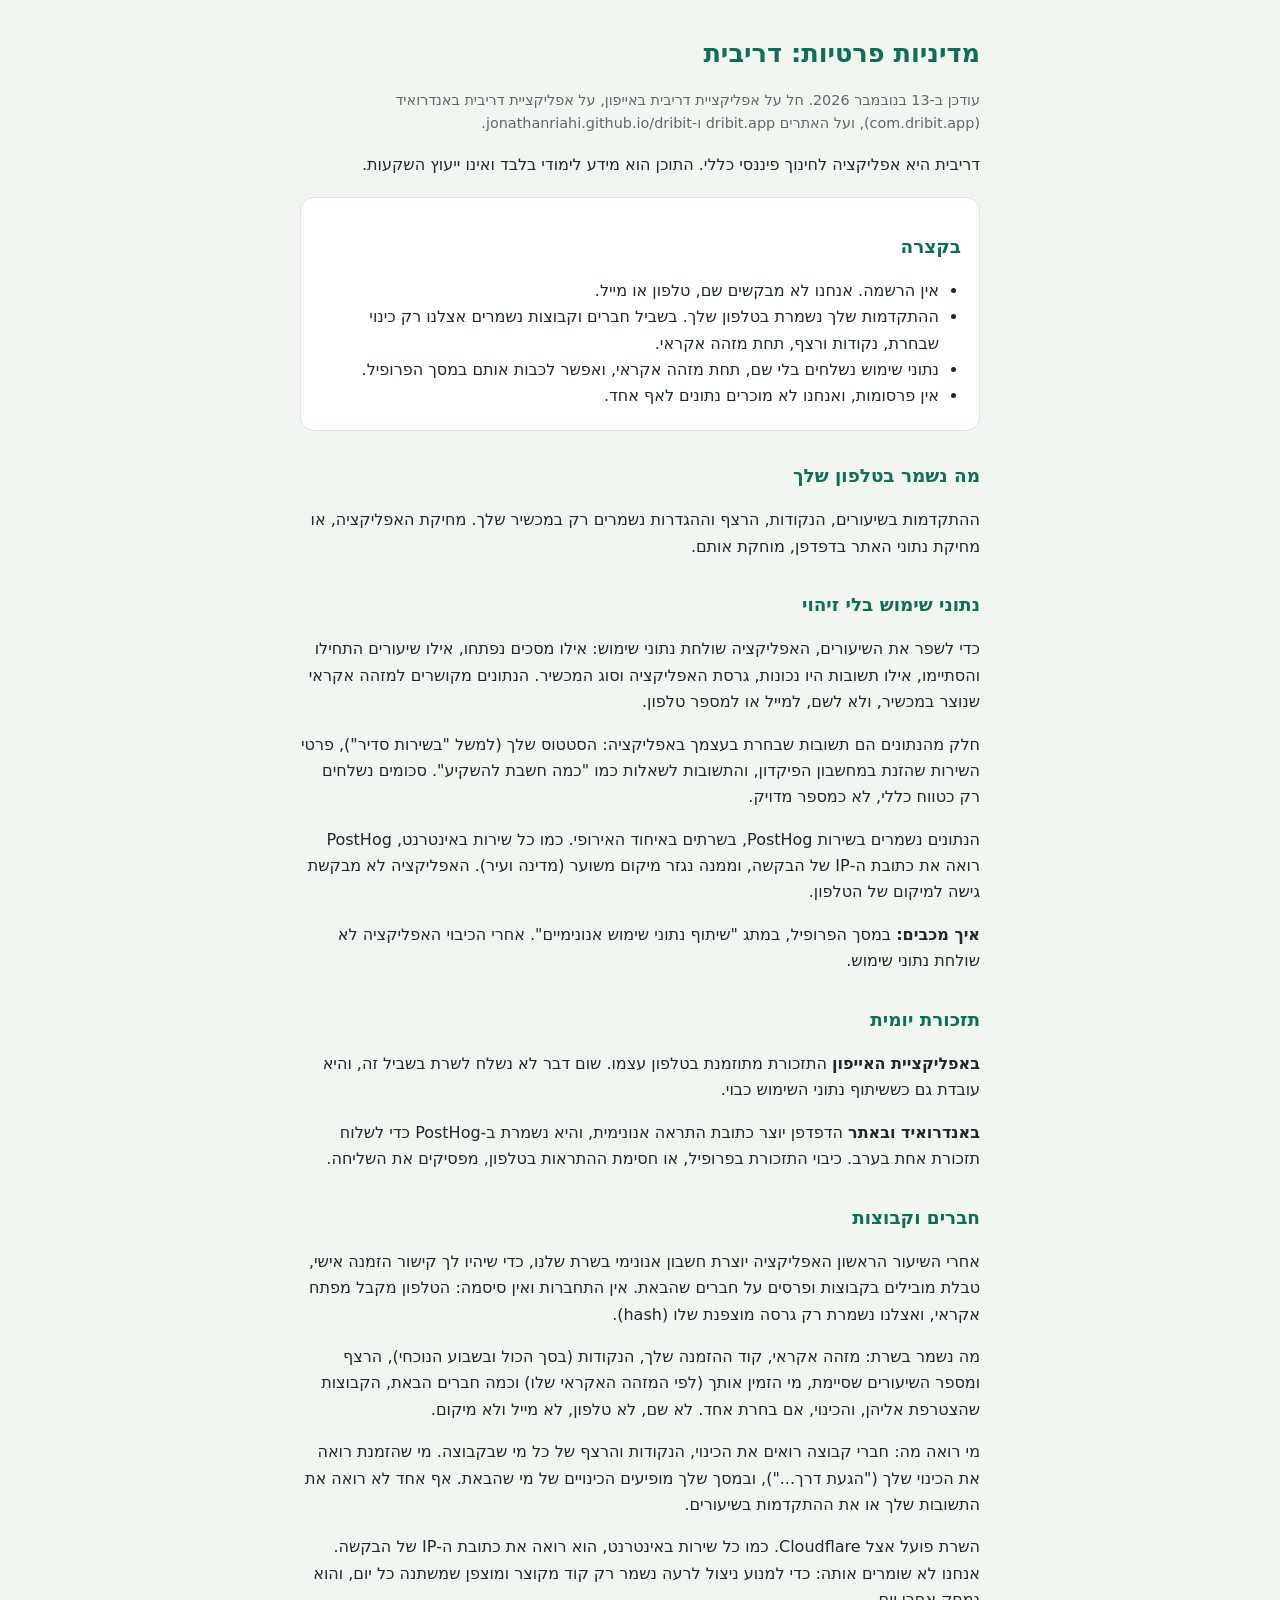
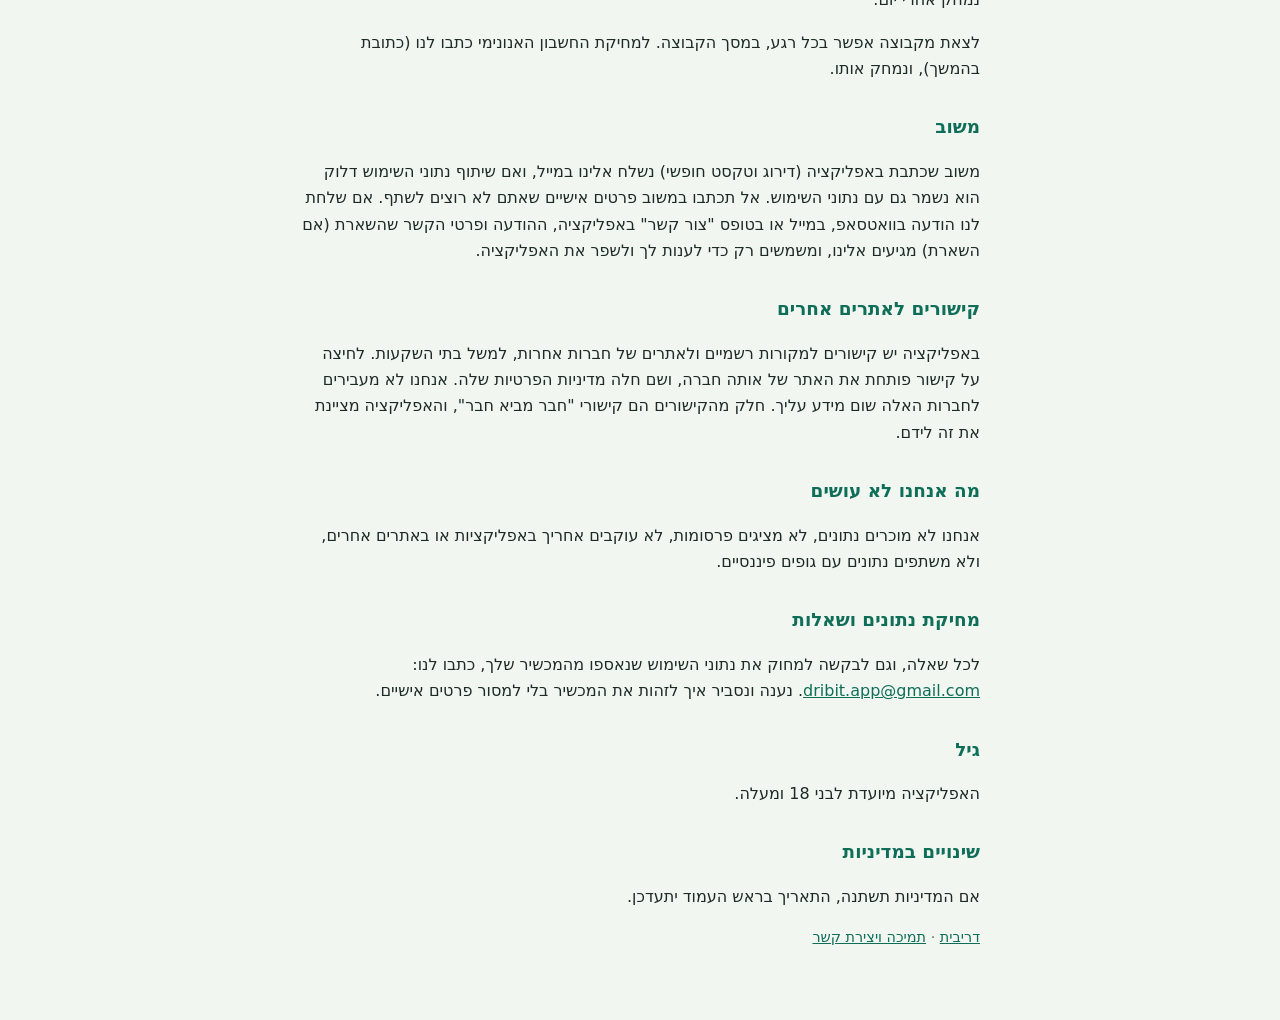
<file: landing/privacy.html>
<!doctype html>
<html lang="he" dir="rtl">
<head>
<meta charset="utf-8">
<meta name="viewport" content="width=device-width, initial-scale=1">
<title>דריבית: מדיניות פרטיות</title>
<meta name="description" content="מה דריבית שומרת, איפה, ואיך מכבים את זה. בלי הרשמה, בלי פרסומות, בלי מכירת נתונים.">
<link rel="icon" type="image/svg+xml" href="../icons/icon.svg?v=logo2">
<style>
  body { font-family: system-ui, -apple-system, "Segoe UI", Arial, sans-serif; background: #F2F6F1; color: #1d2b25; margin: 0; line-height: 1.65; }
  main { max-width: 680px; margin: 0 auto; padding: 24px 18px 56px; }
  h1 { color: #0E6E58; font-size: 1.6rem; margin: 8px 0 4px; }
  h2 { color: #0E6E58; font-size: 1.15rem; margin: 30px 0 6px; }
  p, li { font-size: 1rem; }
  ul { padding-inline-start: 22px; }
  a { color: #0E6E58; }
  .muted { color: #5b6b63; font-size: .9rem; }
  .box { background: #fff; border: 1px solid #dfe7df; border-radius: 14px; padding: 4px 18px; margin: 18px 0; }
</style>
</head>
<body>
<main>
<h1>מדיניות פרטיות: דריבית</h1>
<p class="muted">עודכן ב-13 בנובמבר 2026. חל על אפליקציית דריבית באייפון, על אפליקציית דריבית באנדרואיד (com.dribit.app), ועל האתרים dribit.app ו-jonathanriahi.github.io/dribit.</p>

<p>דריבית היא אפליקציה לחינוך פיננסי כללי. התוכן הוא מידע לימודי בלבד ואינו ייעוץ השקעות.</p>

<div class="box">
<h2>בקצרה</h2>
<ul>
  <li>אין הרשמה. אנחנו לא מבקשים שם, טלפון או מייל.</li>
  <li>ההתקדמות שלך נשמרת בטלפון שלך. בשביל חברים וקבוצות נשמרים אצלנו רק כינוי שבחרת, נקודות ורצף, תחת מזהה אקראי.</li>
  <li>נתוני שימוש נשלחים בלי שם, תחת מזהה אקראי, ואפשר לכבות אותם במסך הפרופיל.</li>
  <li>אין פרסומות, ואנחנו לא מוכרים נתונים לאף אחד.</li>
</ul>
</div>

<h2>מה נשמר בטלפון שלך</h2>
<p>ההתקדמות בשיעורים, הנקודות, הרצף וההגדרות נשמרים רק במכשיר שלך. מחיקת האפליקציה, או מחיקת נתוני האתר בדפדפן, מוחקת אותם.</p>

<h2>נתוני שימוש בלי זיהוי</h2>
<p>כדי לשפר את השיעורים, האפליקציה שולחת נתוני שימוש: אילו מסכים נפתחו, אילו שיעורים התחילו והסתיימו, אילו תשובות היו נכונות, גרסת האפליקציה וסוג המכשיר. הנתונים מקושרים למזהה אקראי שנוצר במכשיר, ולא לשם, למייל או למספר טלפון.</p>
<p>חלק מהנתונים הם תשובות שבחרת בעצמך באפליקציה: הסטטוס שלך (למשל "בשירות סדיר"), פרטי השירות שהזנת במחשבון הפיקדון, והתשובות לשאלות כמו "כמה חשבת להשקיע". סכומים נשלחים רק כטווח כללי, לא כמספר מדויק.</p>
<p>הנתונים נשמרים בשירות PostHog, בשרתים באיחוד האירופי. כמו כל שירות באינטרנט, PostHog רואה את כתובת ה-IP של הבקשה, וממנה נגזר מיקום משוער (מדינה ועיר). האפליקציה לא מבקשת גישה למיקום של הטלפון.</p>
<p><b>איך מכבים:</b> במסך הפרופיל, במתג "שיתוף נתוני שימוש אנונימיים". אחרי הכיבוי האפליקציה לא שולחת נתוני שימוש.</p>

<h2>תזכורת יומית</h2>
<p><b>באפליקציית האייפון</b> התזכורת מתוזמנת בטלפון עצמו. שום דבר לא נשלח לשרת בשביל זה, והיא עובדת גם כששיתוף נתוני השימוש כבוי.</p>
<p><b>באנדרואיד ובאתר</b> הדפדפן יוצר כתובת התראה אנונימית, והיא נשמרת ב-PostHog כדי לשלוח תזכורת אחת בערב. כיבוי התזכורת בפרופיל, או חסימת ההתראות בטלפון, מפסיקים את השליחה.</p>

<h2>חברים וקבוצות</h2>
<p>אחרי השיעור הראשון האפליקציה יוצרת חשבון אנונימי בשרת שלנו, כדי שיהיו לך קישור הזמנה אישי, טבלת מובילים בקבוצות ופרסים על חברים שהבאת. אין התחברות ואין סיסמה: הטלפון מקבל מפתח אקראי, ואצלנו נשמרת רק גרסה מוצפנת שלו (hash).</p>
<p>מה נשמר בשרת: מזהה אקראי, קוד ההזמנה שלך, הנקודות (בסך הכול ובשבוע הנוכחי), הרצף ומספר השיעורים שסיימת, מי הזמין אותך (לפי המזהה האקראי שלו) וכמה חברים הבאת, הקבוצות שהצטרפת אליהן, והכינוי, אם בחרת אחד. לא שם, לא טלפון, לא מייל ולא מיקום.</p>
<p>מי רואה מה: חברי קבוצה רואים את הכינוי, הנקודות והרצף של כל מי שבקבוצה. מי שהזמנת רואה את הכינוי שלך ("הגעת דרך..."), ובמסך שלך מופיעים הכינויים של מי שהבאת. אף אחד לא רואה את התשובות שלך או את ההתקדמות בשיעורים.</p>
<p>השרת פועל אצל Cloudflare. כמו כל שירות באינטרנט, הוא רואה את כתובת ה-IP של הבקשה. אנחנו לא שומרים אותה: כדי למנוע ניצול לרעה נשמר רק קוד מקוצר ומוצפן שמשתנה כל יום, והוא נמחק אחרי יום.</p>
<p>לצאת מקבוצה אפשר בכל רגע, במסך הקבוצה. למחיקת החשבון האנונימי כתבו לנו (כתובת בהמשך), ונמחק אותו.</p>

<h2>משוב</h2>
<p>משוב שכתבת באפליקציה (דירוג וטקסט חופשי) נשלח אלינו במייל, ואם שיתוף נתוני השימוש דלוק הוא נשמר גם עם נתוני השימוש. אל תכתבו במשוב פרטים אישיים שאתם לא רוצים לשתף. אם שלחת לנו הודעה בוואטסאפ, במייל או בטופס "צור קשר" באפליקציה, ההודעה ופרטי הקשר שהשארת (אם השארת) מגיעים אלינו, ומשמשים רק כדי לענות לך ולשפר את האפליקציה.</p>

<h2>קישורים לאתרים אחרים</h2>
<p>באפליקציה יש קישורים למקורות רשמיים ולאתרים של חברות אחרות, למשל בתי השקעות. לחיצה על קישור פותחת את האתר של אותה חברה, ושם חלה מדיניות הפרטיות שלה. אנחנו לא מעבירים לחברות האלה שום מידע עליך. חלק מהקישורים הם קישורי "חבר מביא חבר", והאפליקציה מציינת את זה לידם.</p>

<h2>מה אנחנו לא עושים</h2>
<p>אנחנו לא מוכרים נתונים, לא מציגים פרסומות, לא עוקבים אחריך באפליקציות או באתרים אחרים, ולא משתפים נתונים עם גופים פיננסיים.</p>

<h2>מחיקת נתונים ושאלות</h2>
<p>לכל שאלה, וגם לבקשה למחוק את נתוני השימוש שנאספו מהמכשיר שלך, כתבו לנו: <a href="mailto:dribit.app@gmail.com">dribit.app@gmail.com</a>. נענה ונסביר איך לזהות את המכשיר בלי למסור פרטים אישיים.</p>

<h2>גיל</h2>
<p>האפליקציה מיועדת לבני 18 ומעלה.</p>

<h2>שינויים במדיניות</h2>
<p>אם המדיניות תשתנה, התאריך בראש העמוד יתעדכן.</p>

<p class="muted"><a href="./">דריבית</a> · <a href="support.html">תמיכה ויצירת קשר</a></p>
</main>
</body>
</html>
</file>
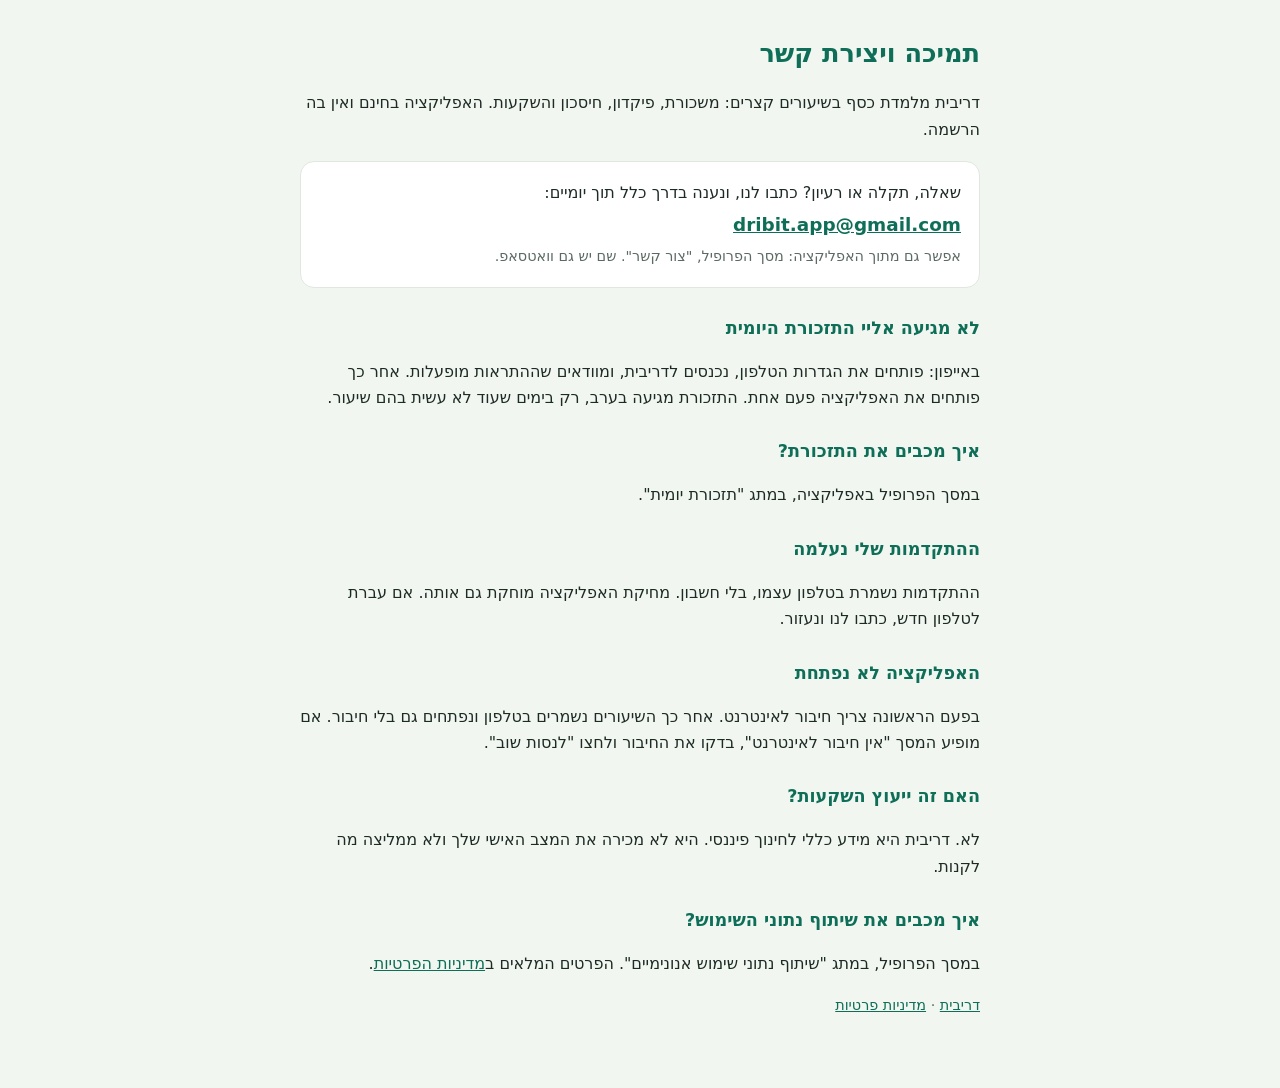
<file: landing/support.html>
<!doctype html>
<html lang="he" dir="rtl">
<head>
<meta charset="utf-8">
<meta name="viewport" content="width=device-width, initial-scale=1">
<title>דריבית: תמיכה ויצירת קשר</title>
<meta name="description" content="שאלות נפוצות על דריבית ודרך ליצור קשר.">
<link rel="icon" type="image/svg+xml" href="../icons/icon.svg?v=logo2">
<style>
  body { font-family: system-ui, -apple-system, "Segoe UI", Arial, sans-serif; background: #F2F6F1; color: #1d2b25; margin: 0; line-height: 1.65; }
  main { max-width: 680px; margin: 0 auto; padding: 24px 18px 56px; }
  h1 { color: #0E6E58; font-size: 1.6rem; margin: 8px 0 4px; }
  h2 { color: #0E6E58; font-size: 1.1rem; margin: 26px 0 4px; }
  a { color: #0E6E58; }
  .muted { color: #5b6b63; font-size: .9rem; }
  .box { background: #fff; border: 1px solid #dfe7df; border-radius: 14px; padding: 14px 18px; margin: 18px 0; }
  .box p { margin: 4px 0; }
  .mail { font-size: 1.15rem; font-weight: 700; direction: ltr; unicode-bidi: isolate; }
</style>
</head>
<body>
<main>
<h1>תמיכה ויצירת קשר</h1>
<p>דריבית מלמדת כסף בשיעורים קצרים: משכורת, פיקדון, חיסכון והשקעות. האפליקציה בחינם ואין בה הרשמה.</p>

<div class="box">
  <p>שאלה, תקלה או רעיון? כתבו לנו, ונענה בדרך כלל תוך יומיים:</p>
  <p><a class="mail" href="mailto:dribit.app@gmail.com">dribit.app@gmail.com</a></p>
  <p class="muted">אפשר גם מתוך האפליקציה: מסך הפרופיל, "צור קשר". שם יש גם וואטסאפ.</p>
</div>

<h2>לא מגיעה אליי התזכורת היומית</h2>
<p>באייפון: פותחים את הגדרות הטלפון, נכנסים לדריבית, ומוודאים שההתראות מופעלות. אחר כך פותחים את האפליקציה פעם אחת. התזכורת מגיעה בערב, רק בימים שעוד לא עשית בהם שיעור.</p>

<h2>איך מכבים את התזכורת?</h2>
<p>במסך הפרופיל באפליקציה, במתג "תזכורת יומית".</p>

<h2>ההתקדמות שלי נעלמה</h2>
<p>ההתקדמות נשמרת בטלפון עצמו, בלי חשבון. מחיקת האפליקציה מוחקת גם אותה. אם עברת לטלפון חדש, כתבו לנו ונעזור.</p>

<h2>האפליקציה לא נפתחת</h2>
<p>בפעם הראשונה צריך חיבור לאינטרנט. אחר כך השיעורים נשמרים בטלפון ונפתחים גם בלי חיבור. אם מופיע המסך "אין חיבור לאינטרנט", בדקו את החיבור ולחצו "לנסות שוב".</p>

<h2>האם זה ייעוץ השקעות?</h2>
<p>לא. דריבית היא מידע כללי לחינוך פיננסי. היא לא מכירה את המצב האישי שלך ולא ממליצה מה לקנות.</p>

<h2>איך מכבים את שיתוף נתוני השימוש?</h2>
<p>במסך הפרופיל, במתג "שיתוף נתוני שימוש אנונימיים". הפרטים המלאים ב<a href="privacy.html">מדיניות הפרטיות</a>.</p>

<p class="muted"><a href="./">דריבית</a> · <a href="privacy.html">מדיניות פרטיות</a></p>
</main>
</body>
</html>
</file>
<file: styles.css>
/* Layout: one phone-width column, a lesson path of coins down the middle, chunky pressable buttons. */
:root {
  --bg: #F2F6F1;
  --surface: #FFFFFF;
  --surface-2: #E6EEE5;
  --ink: #12302A;
  --ink-2: #4E655E;
  --ink-3: #7A8E87;
  --line: #D3DFD4;
  --brand: #0E6E58;
  --brand-deep: #08503F;
  --brand-soft: #D7EDE5;
  --on-brand: #FFFFFF;
  --gold: #F2B630;
  --gold-deep: #B7820F;
  --gold-soft: #FCEFC7;
  --ok: #1E9C57;
  --ok-deep: #157541;
  --ok-bg: #DDF3E5;
  --bad: #D2433B;
  --bad-deep: #A3302A;
  --bad-bg: #FBE2DF;
  --lock: #CBD5CC;
  --lock-deep: #A9B6AB;
  --flame: #F27A1A;
  --art-bg: #FFFFFF;
  --ok-ink: #157541;
  --bad-ink: #A3302A;
  --gold-ink: #8C6107;
  --example-bg: #EEF5F1;
  --shadow: 0 1px 2px rgba(18, 48, 42, .06), 0 8px 24px rgba(18, 48, 42, .08);
  --scrim: rgba(10, 25, 22, .45);
  --q-teal: #0F8C74; --q-teal-soft: #DDF4EE; --q-teal-ink: #0B6B59; --q-teal-deep: #08654F;
  --q-violet: #7B4FD6; --q-violet-soft: #EEE6FC; --q-violet-ink: #5B34B0; --q-violet-deep: #5530A8;
  --q-blue: #2C73D2; --q-blue-soft: #E1EDFB; --q-blue-ink: #1D56A3; --q-blue-deep: #1C4F96;
  --q-coral: #E0603A; --q-coral-soft: #FDE9E2; --q-coral-ink: #B4441F; --q-coral-deep: #A9401F;
  --q-accent: var(--brand);
  /* 0.12 colors: the second brand color (gradients), the gradient colors' images, the swatch */
  --brand-2: #0B7480; --brand-img: none; --mark-img: none; --mark-fill: currentColor;
  --sw-img: linear-gradient(135deg, var(--brand) 35%, var(--brand-2));

  --font-display: 'Fredoka', 'Rubik', 'Arial Hebrew', system-ui, sans-serif;
  --font-body: 'Assistant', 'Heebo', 'Arial Hebrew', system-ui, sans-serif;

  --r-sm: 10px;
  --r-md: 16px;
  --r-lg: 22px;
  --nav-h: 64px;
  --legal-h: 30px;
}

@media (prefers-color-scheme: dark) {
  :root:not([data-theme="light"]) {
    --bg: #0C1714;
    --surface: #14221E;
    --surface-2: #1C2E29;
    --ink: #E7F1EC;
    --ink-2: #A9BDB5;
    --ink-3: #7C9188;
    --line: #26392F;
    --brand: #23A583;
    --brand-deep: #157A5F;
    --brand-soft: #112E27; /* 0.12: was #173A31, brand on it was 4.02:1 */
    --brand-2: #2BB3A6;
    --on-brand: #04120E;
    --gold: #F5C04A;
    --gold-deep: #B88618;
    --gold-soft: #3A2F12;
    --ok: #35C274;
    --ok-deep: #1F8A50;
    --ok-bg: #12321F;
    --bad: #EE6A61;
    --bad-deep: #B2433C;
    --bad-bg: #3A1816;
    --lock: #2A3A35;
    --lock-deep: #1E2B27;
    --flame: #FF9440;
    --art-bg: #E9F1EC;
    --ok-ink: #35C274;
    --bad-ink: #EE6A61;
    --gold-ink: #F5C04A;
    --example-bg: #1A2C27;
    --shadow: 0 1px 2px rgba(0, 0, 0, .3), 0 8px 24px rgba(0, 0, 0, .35);
    --scrim: rgba(0, 0, 0, .6);
    --q-teal: #2BB394; --q-teal-soft: #12332C; --q-teal-ink: #5FD3B6; --q-teal-deep: #1C7F69;
    --q-violet: #9B78F0; --q-violet-soft: #2A2140; --q-violet-ink: #BCA3FF; --q-violet-deep: #6A4BB8;
    --q-blue: #4B92F0; --q-blue-soft: #15283F; --q-blue-ink: #8DB9F7; --q-blue-deep: #2F64AD;
    --q-coral: #F07C57; --q-coral-soft: #3A1E15; --q-coral-ink: #FFA586; --q-coral-deep: #B2533A;
    color-scheme: dark;
  }
}
:root[data-theme="dark"] {
  --bg: #0C1714;
  --surface: #14221E;
  --surface-2: #1C2E29;
  --ink: #E7F1EC;
  --ink-2: #A9BDB5;
  --ink-3: #7C9188;
  --line: #26392F;
  --brand: #23A583;
  --brand-deep: #157A5F;
  --brand-soft: #112E27;
  --brand-2: #2BB3A6;
  --on-brand: #04120E;
  --gold: #F5C04A;
  --gold-deep: #B88618;
  --gold-soft: #3A2F12;
  --ok: #35C274;
  --ok-deep: #1F8A50;
  --ok-bg: #12321F;
  --bad: #EE6A61;
  --bad-deep: #B2433C;
  --bad-bg: #3A1816;
  --lock: #2A3A35;
  --lock-deep: #1E2B27;
  --flame: #FF9440;
  --art-bg: #E9F1EC;
  --ok-ink: #35C274;
  --bad-ink: #EE6A61;
  --gold-ink: #F5C04A;
  --example-bg: #1A2C27;
  --shadow: 0 1px 2px rgba(0, 0, 0, .3), 0 8px 24px rgba(0, 0, 0, .35);
  --scrim: rgba(0, 0, 0, .6);
  --q-teal: #2BB394; --q-teal-soft: #12332C; --q-teal-ink: #5FD3B6; --q-teal-deep: #1C7F69;
  --q-violet: #9B78F0; --q-violet-soft: #2A2140; --q-violet-ink: #BCA3FF; --q-violet-deep: #6A4BB8;
  --q-blue: #4B92F0; --q-blue-soft: #15283F; --q-blue-ink: #8DB9F7; --q-blue-deep: #2F64AD;
  --q-coral: #F07C57; --q-coral-soft: #3A1E15; --q-coral-ink: #FFA586; --q-coral-deep: #B2533A;
  color-scheme: dark;
}

* { box-sizing: border-box; }
html, body { height: 100%; }
body {
  margin: 0;
  background: var(--bg);
  color: var(--ink);
  font-family: var(--font-body);
  font-size: 17px;
  line-height: 1.55;
  -webkit-tap-highlight-color: transparent;
}
button { font: inherit; color: inherit; }
h1, h2, h3 { font-family: var(--font-display); font-weight: 600; line-height: 1.2; margin: 0; text-wrap: balance; }
p { margin: 0; }
ul, ol { margin: 0; padding: 0; list-style: none; }
:focus-visible { outline: 3px solid var(--gold); outline-offset: 2px; }
.eyebrow { font-size: 12.5px; font-weight: 700; letter-spacing: .05em; color: var(--ink-3); }
.eyebrow svg { width: 14px; height: 14px; vertical-align: -2px; margin-inline-end: 2px; }
.fine { font-size: 13.5px; color: var(--ink-3); line-height: 1.5; }
.spacer { flex: 1; }
.link { border: 0; background: none; padding: 0; color: var(--brand); font-weight: 700; text-decoration: underline; cursor: pointer; font-size: inherit; }

#app {
  direction: rtl;
  max-width: 480px;
  margin: 0 auto;
  min-height: 100%;
  position: relative;
  display: flex;
  flex-direction: column;
}
.gutter {
  padding-left: max(16px, env(safe-area-inset-left, 0px));
  padding-right: max(16px, env(safe-area-inset-right, 0px));
}

/* ---------- Buttons ---------- */
.btn {
  --b: var(--brand);
  --b-deep: var(--brand-deep);
  --b-ink: var(--on-brand);
  display: block;
  width: 100%;
  border: 0;
  border-radius: var(--r-md);
  background: var(--b);
  color: var(--b-ink);
  font-family: var(--font-display);
  font-weight: 600;
  font-size: 18px;
  letter-spacing: .01em;
  padding: 14px 18px;
  box-shadow: 0 4px 0 var(--b-deep);
  cursor: pointer;
  transition: transform .06s ease, box-shadow .06s ease;
}
.btn:active:not(:disabled) { transform: translateY(4px); box-shadow: 0 0 0 var(--b-deep); }
.btn:disabled, .btn.gold:disabled, .btn.ok:disabled, .btn.bad:disabled { --b: var(--lock); --b-deep: var(--lock-deep); --b-ink: var(--ink-3); cursor: default; }
.btn.ok { --b: var(--ok); --b-deep: var(--ok-deep); --b-ink: #fff; }
.btn.bad { --b: var(--bad); --b-deep: var(--bad-deep); --b-ink: #fff; }
.btn.gold { --b: var(--gold); --b-deep: var(--gold-deep); --b-ink: #2A1E00; }
.btn.ghost { --b: var(--surface); --b-deep: var(--line); --b-ink: var(--ink); border: 2px solid var(--line); }
.btn.text { background: none; box-shadow: none; color: var(--ink-2); padding: 10px; }

.icon-btn {
  border: 0; background: none; padding: 8px; border-radius: 12px; cursor: pointer;
  color: var(--ink-3); display: grid; place-items: center; flex: none;
}
.icon-btn svg { width: 26px; height: 26px; }
.icon-btn:disabled { opacity: .3; cursor: default; }

/* ---------- Top stats bar ---------- */
.topbar {
  position: sticky;
  top: env(safe-area-inset-top, 0px);
  z-index: 5;
  background: var(--bg);
  display: flex;
  align-items: center;
  justify-content: space-between;
  gap: 12px;
  padding-block: 10px;
  border-bottom: 2px solid var(--line);
}
.brandmark { font-family: var(--font-display); font-weight: 700; font-size: 24px; color: var(--brand); letter-spacing: -.01em; }
.stats { display: flex; gap: 4px; align-items: center; }
.stat {
  display: flex; align-items: center; gap: 4px; border: 0; background: none; cursor: pointer;
  padding: 6px 8px; border-radius: 12px;
  font-family: var(--font-display); font-weight: 600; font-size: 17px; font-variant-numeric: tabular-nums;
}
.stat:hover { background: var(--surface-2); }
.stat svg { width: 22px; height: 22px; }
.stat.flame { color: var(--flame); }
.stat.flame.off { color: var(--ink-3); }
.stat.flame.off > svg { filter: grayscale(1); }
.stat.xp { color: var(--gold-ink); }
.stat.xp svg { color: var(--gold); }
.goal-ring .track { stroke: var(--line); }
.goal-ring .fill { stroke: var(--brand); transition: stroke-dashoffset .6s ease; }

/* ---------- Main scroll area ---------- */
.screen { flex: 1; padding-bottom: calc(var(--nav-h) + var(--legal-h) + 24px + env(safe-area-inset-bottom, 0px)); }

/* ---------- Rank strip ---------- */
.rank-strip {
  width: 100%; margin-top: 16px; border: 2px solid var(--line); background: var(--surface);
  border-radius: var(--r-md); padding: 10px 12px; cursor: pointer; text-align: right;
  display: grid; grid-template-columns: auto 1fr; grid-template-areas: "badge txt" "bar bar"; gap: 6px 10px; align-items: center;
}
.rank-strip .rank-badge { grid-area: badge; }
.rank-strip .rank-txt { grid-area: txt; }
.rank-strip .bar { grid-area: bar; }
.rank-badge { width: 34px; height: 34px; border-radius: 10px; display: grid; place-items: center; background: var(--gold-soft); color: var(--gold-ink); }
.rank-badge svg { width: 20px; height: 20px; }
.rank-badge.big { width: 56px; height: 56px; border-radius: 16px; }
.rank-badge.big svg { width: 32px; height: 32px; }
.rank-txt { display: flex; flex-direction: column; min-width: 0; line-height: 1.3; }
.rank-txt b { font-family: var(--font-display); font-weight: 600; font-size: 17px; }
.rank-txt span { font-size: 13.5px; color: var(--ink-3); }
.nudge { display: flex; align-items: center; gap: 8px; margin-top: 10px; padding: 10px 12px; border-radius: var(--r-md); background: var(--brand-soft); color: var(--brand); font-weight: 700; font-size: 15px; }
.nudge svg { width: 20px; height: 20px; flex: none; }
.nudge.warn { background: var(--gold-soft); color: var(--gold-ink); }
/* 0.38: Android install asks, until the app is on Google Play */
.play-note { margin: 12px 0; padding: 12px 14px; border-radius: 14px; background: var(--gold-soft); color: var(--gold-ink); border: 2px solid var(--gold); font-size: 15px; line-height: 1.5; text-align: start; }
.play-note b { display: block; font-size: 16px; }
.nudge.warn svg { color: var(--flame); }
.bar { display: block; height: 10px; border-radius: 999px; background: var(--surface-2); overflow: hidden; }
.bar i { display: block; height: 100%; border-radius: 999px; background: var(--brand); transition: width .5s ease; }
.bar.gold i { background: var(--gold); }

/* ---------- Path ---------- */
.unit { padding-block: 22px 8px; }
.unit-banner {
  width: 100%; border: 0; cursor: pointer; text-align: right;
  border-radius: var(--r-lg);
  background: var(--u, var(--brand));
  color: #fff;
  padding: 16px 18px;
  display: flex;
  align-items: center;
  gap: 14px;
  box-shadow: 0 4px 0 var(--u-deep, var(--brand-deep));
  overflow: hidden;
}
.unit-banner:active { transform: translateY(3px); box-shadow: 0 1px 0 var(--u-deep, var(--brand-deep)); }
.unit-banner .txt { flex: 1; min-width: 0; display: flex; flex-direction: column; }
.unit-banner .eyebrow { color: #fff; opacity: .85; }
.unit-banner h2 { font-size: 22px; margin-top: 2px; }
.unit-banner .meta { font-size: 14px; opacity: .9; margin-top: 4px; font-variant-numeric: tabular-nums; }
.unit-banner .ubar { display: block; height: 6px; margin-top: 8px; border-radius: 999px; background: rgba(255, 255, 255, .25); overflow: hidden; max-width: 160px; }
.unit-banner .ubar i { display: block; height: 100%; background: #fff; border-radius: 999px; }
.unit-banner .art {
  width: 64px; height: 64px; flex: none; border-radius: 14px;
  display: grid; place-items: center;
  font-family: var(--font-display); font-weight: 700; font-size: 38px;
  background: rgba(255, 255, 255, .16);
  overflow: hidden;
}
.unit-banner .art.pic { width: 116px; height: 86px; background: var(--art-bg); padding: 6px; }
.unit-banner .art img { width: 100%; height: 100%; object-fit: contain; display: block; }
.u1 { --u: #0E6E58; --u-deep: #08503F; }
.u2 { --u: #C2700F; --u-deep: #8E5009; }
.u3 { --u: #2F6FB3; --u-deep: #1F4F84; }
.u4 { --u: #7A4FB5; --u-deep: #573686; }
.u5 { --u: #0F8A8A; --u-deep: #0A6363; }
.u6 { --u: #C2453D; --u-deep: #8F2E28; }
.u7 { --u: #4F5DAA; --u-deep: #37427D; }
.u8 { --u: #3D6B2E; --u-deep: #2A4C1F; }
.u9 { --u: #A63D6B; --u-deep: #772A4C; }
.u10 { --u: #8C5A2E; --u-deep: #664222; }

.path { display: flex; flex-direction: column; align-items: center; gap: 18px; padding-block: 26px 10px; }
.node-wrap { position: relative; transform: translateX(var(--dx, 0)); }
.node-wrap.current { margin-top: 46px; }
.node {
  width: 74px; height: 70px;
  border-radius: 50%;
  border: 0;
  cursor: pointer;
  display: grid; place-items: center;
  background: var(--lock);
  color: var(--ink-3);
  box-shadow: 0 7px 0 var(--lock-deep);
  transition: transform .08s ease, box-shadow .08s ease;
}
.node svg { width: 32px; height: 32px; }
.node:active { transform: translateY(6px); box-shadow: 0 1px 0 var(--lock-deep); }
.node.done { background: var(--gold); color: #5A3D00; box-shadow: 0 7px 0 var(--gold-deep); }
.node.done:active { box-shadow: 0 1px 0 var(--gold-deep); }
.node.current { position: relative; background: var(--u, var(--brand)); color: #fff; box-shadow: 0 7px 0 var(--u-deep, var(--brand-deep)); }
.node.current:active { box-shadow: 0 1px 0 var(--u-deep, var(--brand-deep)); }
.node.open { background: var(--u, var(--brand)); color: #fff; box-shadow: 0 7px 0 var(--u-deep, var(--brand-deep)); opacity: .8; }
.node.open:active { box-shadow: 0 1px 0 var(--u-deep, var(--brand-deep)); }
.node.open svg { width: 26px; height: 26px; }
.node.current::before {
  content: ''; position: absolute; inset: -9px; border-radius: 50%;
  border: 4px solid var(--u, var(--brand)); opacity: .28; pointer-events: none;
  animation: pulse 1.8s ease-in-out infinite;
}
.start-tip {
  position: absolute; bottom: calc(100% + 14px); left: 50%; transform: translateX(-50%);
  background: var(--surface); color: var(--u, var(--brand));
  border: 2px solid var(--line);
  font-family: var(--font-display); font-weight: 600; font-size: 15px;
  padding: 6px 14px; border-radius: 12px; white-space: nowrap; pointer-events: none;
  animation: bob 2s ease-in-out infinite;
}
.start-tip::after {
  content: ''; position: absolute; top: 100%; left: 50%; margin-left: -7px;
  border: 7px solid transparent; border-top-color: var(--line);
}
/* 0.29: a new person's first screen is this path, so the first circle's "מתחילים" is a little bigger */
.node-wrap.current.first .start-tip { font-size: 17px; padding: 8px 18px; border-radius: 14px; }
.node-label { text-align: center; font-size: 13px; color: var(--ink-2); margin-top: 12px; max-width: 110px; line-height: 1.25; }
.unit-end { display: flex; align-items: center; gap: 6px; color: var(--ink-3); font-size: 13px; font-weight: 700; padding-top: 6px; }
.unit-end svg { width: 22px; height: 22px; }
.unit-end.won { color: var(--gold-ink); }
@keyframes pulse { 0%, 100% { transform: scale(1); opacity: .28; } 50% { transform: scale(1.08); opacity: .12; } }
@keyframes bob { 0%, 100% { transform: translate(-50%, 0); } 50% { transform: translate(-50%, -4px); } }
.course-end { text-align: center; color: var(--ink-3); padding-block: 26px; font-size: 15px; }

/* ---------- Bottom nav ---------- */
.nav {
  position: fixed; bottom: 0; left: 0; right: 0; z-index: 10;
  background: var(--surface);
  border-top: 2px solid var(--line);
  padding-bottom: env(safe-area-inset-bottom, 0px);
  padding-left: env(safe-area-inset-left, 0px);
  padding-right: env(safe-area-inset-right, 0px);
}
.nav-inner { max-width: 480px; margin: 0 auto; display: grid; grid-template-columns: repeat(4, 1fr); height: var(--nav-h); }
.nav button {
  border: 0; background: none; cursor: pointer; color: var(--ink-3);
  display: flex; flex-direction: column; align-items: center; justify-content: center; gap: 2px;
  font-size: 12px; font-weight: 700;
}
.nav .ic { position: relative; display: grid; }
.nav button svg { width: 26px; height: 26px; }
.nav .badge {
  position: absolute; top: -6px; left: -10px; min-width: 18px; height: 18px; padding: 0 5px;
  border-radius: 999px; background: var(--bad); color: #fff; font-style: normal; font-size: 11px; line-height: 18px; text-align: center;
}
.nav button[aria-current="page"] { color: var(--brand); }

/* ---------- Bottom sheet ---------- */
.scrim { position: fixed; inset: 0; background: var(--scrim); z-index: 20; animation: fade .2s ease; }
.sheet {
  position: fixed; left: 0; right: 0; bottom: 0; z-index: 21;
  max-width: 480px; margin: 0 auto;
  max-height: 88vh; overflow-y: auto;
  background: var(--surface);
  border-radius: var(--r-lg) var(--r-lg) 0 0;
  padding-block: 22px calc(20px + env(safe-area-inset-bottom, 0px));
  display: flex; flex-direction: column; gap: 14px;
  animation: up .22s ease;
  direction: rtl;
}
.sheet h3 { font-size: 24px; }
.sheet .lead { color: var(--ink-2); }
.chips { display: flex; gap: 8px; flex-wrap: wrap; }
.chip { display: inline-flex; align-items: center; gap: 5px; background: var(--surface-2); color: var(--ink-2); border-radius: 999px; padding: 4px 12px; font-size: 14px; font-weight: 600; }
.chip svg { width: 16px; height: 16px; }
.chip.gold { background: var(--gold-soft); color: var(--gold-ink); }
.chip.gold svg { color: var(--gold); }
.chip.ok { background: var(--ok-bg); color: var(--ok-ink); }
.sheet .row { display: flex; gap: 10px; }
.sheet .row > * { flex: 1; }
.lock-note { display: flex; gap: 8px; align-items: center; color: var(--ink-3); font-size: 15px; }
.lock-note svg { width: 18px; height: 18px; flex: none; }
.lesson-list { display: flex; flex-direction: column; gap: 8px; }
.lesson-row {
  width: 100%; display: flex; align-items: center; gap: 12px; text-align: right; cursor: pointer;
  border: 2px solid var(--line); background: var(--surface); border-radius: var(--r-md); padding: 10px 12px;
}
.lesson-row > svg { width: 18px; height: 18px; color: var(--ink-3); flex: none; }
.lesson-row .dot { width: 36px; height: 36px; border-radius: 50%; display: grid; place-items: center; flex: none; background: var(--lock); color: var(--ink-3); }
.lesson-row .dot svg { width: 18px; height: 18px; }
.lesson-row.done .dot { background: var(--gold); color: #5A3D00; }
.lesson-row.current .dot, .lesson-row.open .dot { background: var(--brand); color: #fff; }
.lesson-row .t { flex: 1; min-width: 0; display: flex; flex-direction: column; line-height: 1.35; }
.lesson-row .t span { font-size: 14px; color: var(--ink-3); }
.rules { display: flex; flex-direction: column; }
.rules li { display: flex; justify-content: space-between; gap: 12px; padding: 8px 0; border-bottom: 1px solid var(--line); font-size: 16px; }
.rules li:last-child { border-bottom: 0; }
.rules b { font-family: var(--font-display); font-weight: 600; color: var(--gold-ink); font-variant-numeric: tabular-nums; }
.ladder { display: grid; grid-template-columns: repeat(2, 1fr); gap: 6px; }
.ladder li { display: flex; justify-content: space-between; border-radius: var(--r-sm); background: var(--surface-2); padding: 6px 10px; font-size: 14px; color: var(--ink-2); }
.ladder li span { font-variant-numeric: tabular-nums; color: var(--ink-3); }
.ladder li.past { background: var(--gold-soft); color: var(--gold-ink); }
.ladder li.me { background: var(--gold); color: #2A1E00; }
.ladder li.me span { color: #2A1E00; }
.goal-big { display: flex; align-items: center; gap: 14px; }
.goal-big b { font-family: var(--font-display); font-weight: 600; font-size: 24px; display: block; font-variant-numeric: tabular-nums; }
.goal-big span { color: var(--ink-3); font-size: 15px; }
@keyframes up { from { transform: translateY(40px); opacity: 0; } to { transform: none; opacity: 1; } }
@keyframes fade { from { opacity: 0; } to { opacity: 1; } }

/* ---------- Lesson player ---------- */
.player, .notes { min-height: 100%; display: flex; flex-direction: column; }
.player-top { display: flex; align-items: center; gap: 4px; padding-block: 12px 6px; }
.player-top .progress { margin-inline-start: 6px; }
.progress { flex: 1; height: 16px; background: var(--surface-2); border-radius: 999px; overflow: hidden; }
.progress > i {
  display: block; height: 100%; width: 0; border-radius: 999px;
  background: var(--ok);
  box-shadow: inset 0 -4px 0 rgba(0, 0, 0, .12), inset 0 4px 0 rgba(255, 255, 255, .25);
  transition: width .35s ease;
}
.combo { display: flex; align-items: center; gap: 2px; font-family: var(--font-display); font-weight: 600; color: var(--flame); font-size: 16px; min-width: 40px; justify-content: center; }
.combo svg { width: 18px; height: 18px; }

.stage { flex: 1; padding-block: 16px 24px; display: flex; flex-direction: column; gap: 16px; }
.kicker { font-size: 13px; font-weight: 700; letter-spacing: .05em; color: var(--brand); }
.kicker.review { color: var(--gold-ink); }
.q-head { display: flex; justify-content: space-between; align-items: center; gap: 10px; }
.peek { display: inline-flex; align-items: center; gap: 5px; border: 0; background: var(--surface-2); color: var(--ink-2); border-radius: 999px; padding: 5px 14px; min-height: 44px; font-size: 13.5px; font-weight: 700; cursor: pointer; flex: none; }
.peek svg { width: 15px; height: 15px; }
.explain-card {
  background: var(--surface);
  border: 2px solid var(--line);
  border-radius: var(--r-lg);
  padding: 22px 20px;
  display: flex; flex-direction: column; gap: 12px;
  animation: slidein .25s ease;
}
.explain-card.flat { animation: none; }
.explain-card h2 { font-size: 25px; }
.explain-card p { font-size: 18px; line-height: 1.7; color: var(--ink); }
.explain-card p, .example p, .peek-item p { white-space: pre-line; }
.explain-card .lead-line { font-family: var(--font-display); font-weight: 600; font-size: 19px; line-height: 1.45; }
.peek-item .lead-line { font-weight: 700; color: var(--ink); }
.example { background: var(--example-bg); border-radius: var(--r-md); padding: 12px 14px; display: flex; flex-direction: column; gap: 4px; border-inline-start: 4px solid var(--brand); }
.example p { font-size: 16px; line-height: 1.6; }
.dots { display: flex; gap: 6px; justify-content: center; }
.dots i { width: 8px; height: 8px; border-radius: 50%; background: var(--line); }
.dots i.on { background: var(--brand); width: 22px; border-radius: 999px; }

.scenario { display: flex; gap: 10px; align-items: flex-start; background: var(--example-bg); border-radius: var(--r-md); padding: 12px 14px; }
.scenario svg { width: 22px; height: 22px; color: var(--brand); flex: none; margin-top: 2px; }
.scenario p { font-size: 16.5px; line-height: 1.55; }
.q-prompt { font-family: var(--font-display); font-weight: 600; font-size: 22px; line-height: 1.35; animation: slidein .25s ease; }
.options { display: flex; flex-direction: column; gap: 10px; }
.options.tf { flex-direction: row; }
.options.tf .opt { flex: 1; justify-content: center; text-align: center; font-family: var(--font-display); font-weight: 600; font-size: 20px; padding-block: 22px; }
.opt {
  display: flex; align-items: center; gap: 12px; text-align: right;
  border: 2px solid var(--line);
  border-radius: var(--r-md);
  background: var(--surface);
  padding: 13px 14px;
  font-size: 16.5px; line-height: 1.4;
  box-shadow: 0 3px 0 var(--line);
  cursor: pointer;
  transition: transform .06s, box-shadow .06s, border-color .12s, background .12s;
}
.opt:active:not(:disabled) { transform: translateY(3px); box-shadow: 0 0 0 var(--line); }
.opt .key {
  width: 28px; height: 28px; flex: none; border-radius: 8px;
  border: 2px solid var(--line); color: var(--ink-3);
  display: grid; place-items: center; font-size: 14px; font-weight: 700;
}
.opt.sel { border-color: var(--brand); background: var(--brand-soft); box-shadow: 0 3px 0 var(--brand); }
.opt.sel .key { border-color: var(--brand); color: var(--brand); }
.opt.right { border-color: var(--ok); background: var(--ok-bg); box-shadow: 0 3px 0 var(--ok); }
.opt.right .key { border-color: var(--ok); color: var(--ok); }
.opt.wrong { border-color: var(--bad); background: var(--bad-bg); box-shadow: 0 3px 0 var(--bad); animation: shake .35s; }
.opt.wrong .key { border-color: var(--bad); color: var(--bad); }
.opt:disabled { cursor: default; }

.num-wrap {
  display: flex; align-items: center; gap: 10px; direction: ltr;
  border: 2px solid var(--line); border-radius: var(--r-md); background: var(--surface);
  padding: 6px 16px; box-shadow: 0 3px 0 var(--line);
}
.num-wrap:focus-within { border-color: var(--brand); box-shadow: 0 3px 0 var(--brand); }
.num-wrap.right { border-color: var(--ok); background: var(--ok-bg); box-shadow: 0 3px 0 var(--ok); }
.num-wrap.wrong { border-color: var(--bad); background: var(--bad-bg); box-shadow: 0 3px 0 var(--bad); }
.num {
  flex: 1; min-width: 0; border: 0; background: none; outline: none; color: var(--ink);
  font-family: var(--font-display); font-weight: 600; font-size: 30px; padding: 6px 0; text-align: left;
  font-variant-numeric: tabular-nums;
}
.num::placeholder { color: var(--ink-3); }
.num-wrap .unit { font-family: var(--font-display); font-weight: 600; font-size: 24px; color: var(--ink-3); }
.hint { font-size: 14px; color: var(--ink-3); }
.hint.center { text-align: center; }

.match { display: grid; grid-template-columns: 1fr 1.35fr; gap: 10px; }
.match .col { display: flex; flex-direction: column; gap: 10px; }
.tile-btn {
  min-height: 62px; border: 2px solid var(--line); border-radius: var(--r-md); background: var(--surface);
  box-shadow: 0 3px 0 var(--line); padding: 8px 10px; font-size: 15px; line-height: 1.3; cursor: pointer; text-align: center;
  transition: transform .06s, box-shadow .06s, border-color .12s, background .12s, opacity .2s;
}
.match .col:first-child .tile-btn { font-family: var(--font-display); font-weight: 600; font-size: 16px; }
.tile-btn.sel { border-color: var(--brand); background: var(--brand-soft); box-shadow: 0 3px 0 var(--brand); }
.tile-btn.wrong { border-color: var(--bad); background: var(--bad-bg); box-shadow: 0 3px 0 var(--bad); animation: shake .35s; }
.tile-btn.matched { border-color: var(--ok); background: var(--ok-bg); box-shadow: none; opacity: .55; cursor: default; }

.player-foot {
  position: sticky; bottom: 0;
  padding-block: 16px calc(16px + env(safe-area-inset-bottom, 0px));
  background: var(--bg);
  border-top: 2px solid var(--line);
  display: flex; flex-direction: column; gap: 12px;
  transition: background .15s;
}
.player-foot.ok { background: var(--ok-bg); border-color: transparent; }
.player-foot.bad { background: var(--bad-bg); border-color: transparent; }
.verdict { display: flex; gap: 12px; align-items: flex-start; animation: up .2s ease; }
.verdict .badge { width: 40px; height: 40px; border-radius: 50%; flex: none; display: grid; place-items: center; background: var(--surface); }
.verdict .badge svg { width: 24px; height: 24px; }
.player-foot.ok .verdict { color: var(--ok-ink); }
.player-foot.bad .verdict { color: var(--bad-ink); }
.verdict h3 { font-size: 21px; display: flex; align-items: center; gap: 8px; }
.verdict .gain { font-size: 15px; background: var(--gold); color: #2A1E00; border-radius: 999px; padding: 1px 9px; }
.verdict p { color: var(--ink); font-size: 16px; margin-top: 2px; }
.verdict .ans { font-weight: 700; }

.peek-item { border-bottom: 1px solid var(--line); padding-bottom: 12px; display: flex; flex-direction: column; gap: 4px; }
.peek-item p { color: var(--ink-2); }
.peek-item .ex { font-size: 15px; background: var(--example-bg); border-radius: var(--r-sm); padding: 8px 10px; }

@keyframes shake { 0%, 100% { transform: translateX(0); } 25% { transform: translateX(-6px); } 50% { transform: translateX(6px); } 75% { transform: translateX(-3px); } }
@keyframes slidein { from { transform: translateX(-12px); opacity: 0; } to { transform: none; opacity: 1; } }

/* ---------- Notes ---------- */
.notes-title { display: flex; flex-direction: column; line-height: 1.25; }
.notes-title b { font-family: var(--font-display); font-weight: 600; font-size: 20px; }
.source { font-size: 13px; color: var(--ink-3); }
/* the official page behind a fact: under the explanation, and listed in the notes */
.q-src, .verdict .q-src { margin-top: 6px; }
.q-src a { display: inline-flex; align-items: flex-start; gap: 6px; padding-block: 6px; font-size: 14px; font-weight: 600; line-height: 1.4;
  color: var(--ink-2); text-decoration: underline; text-underline-offset: 3px; text-decoration-thickness: 1px; }
.q-src svg { width: 16px; height: 16px; flex: none; margin-top: 2px; }
.src-list { display: flex; flex-direction: column; gap: 2px; }
.src-list .q-src { margin-top: 0; }

/* ---------- Lesson complete ---------- */
.done-wrap { min-height: 100%; display: flex; flex-direction: column; padding-block: 24px 0; gap: 16px; }
/* 0.40: the buttons that leave the done screen stay at the bottom of the screen, over a fade of the page color */
.done-foot {
  position: sticky; bottom: 0; z-index: 3; display: flex; flex-direction: column; gap: 2px;
  margin: 0 -8px; padding: 22px 8px calc(14px + env(safe-area-inset-bottom, 0px));
  background: linear-gradient(to top, var(--bg) calc(100% - 22px), transparent);
}
.done-foot .btn.text { padding-block: 8px; }
.done-hero { text-align: center; display: flex; flex-direction: column; align-items: center; gap: 8px; }
.done-hero h1 { font-size: 30px; color: var(--gold-ink); }
.done-hero p { color: var(--ink-2); }
.done-art { width: 100%; max-width: 300px; background: var(--art-bg); border-radius: var(--r-lg); padding: 10px; }
.done-art img { display: block; width: 100%; height: auto; max-height: 160px; object-fit: contain; }
.coin {
  width: 96px; height: 96px; border-radius: 50%;
  background: radial-gradient(circle at 35% 30%, #FFE08A, var(--gold) 55%, var(--gold-deep));
  box-shadow: 0 6px 0 var(--gold-deep), inset 0 0 0 6px rgba(255, 255, 255, .25);
  display: grid; place-items: center;
  font-family: var(--font-display); font-weight: 700; font-size: 38px; color: #5A3D00;
  animation: pop .5s cubic-bezier(.2, 1.6, .4, 1);
}
.coin.small { width: 72px; height: 72px; font-size: 26px; margin-top: -40px; }
@keyframes pop { from { transform: scale(.4) rotate(-20deg); opacity: 0; } to { transform: none; opacity: 1; } }
.tiles { display: grid; grid-template-columns: repeat(3, 1fr); gap: 10px; }
.tile { border: 2px solid var(--line); border-radius: var(--r-md); overflow: hidden; text-align: center; background: var(--surface); }
.tile .t-label { font-size: 12px; font-weight: 700; letter-spacing: .05em; padding: 4px; color: #fff; }
.tile .t-val { font-family: var(--font-display); font-weight: 600; font-size: 22px; padding: 8px 4px; font-variant-numeric: tabular-nums; }
.tile.xp .t-label { background: var(--gold-deep); }
.tile.acc .t-label { background: var(--ok-deep); }
.tile.time .t-label { background: var(--brand-deep); }
.progress-row { display: flex; align-items: center; gap: 10px; font-size: 14px; font-weight: 700; color: var(--ink-2); }
.progress-row .bar { flex: 1; }

.takeaway { background: var(--surface); border: 2px solid var(--line); border-radius: var(--r-md); padding: 16px; display: flex; flex-direction: column; gap: 6px; }
.takeaway.remember { background: var(--gold-soft); border-color: transparent; }
.takeaway.remember p { font-family: var(--font-display); font-weight: 500; font-size: 19px; }
/* 0.17: the next lesson on the done screen (title + its opening guess), so there is a question to come back for */
.next-up { display: flex; flex-direction: column; gap: 4px; padding: 14px 16px; border-radius: var(--r-md); background: var(--surface); border: 2px solid var(--line); border-inline-start: 6px solid var(--u, var(--brand)); }
.next-up b { font-family: var(--font-display); font-weight: 700; font-size: 18px; color: var(--ink); text-wrap: balance; }
.next-up .nu-teaser { color: var(--ink-2); font-size: 15px; line-height: 1.45; }

/* ---------- Missions ---------- */
.mission-card {
  width: 100%; display: flex; align-items: center; gap: 12px; text-align: right; cursor: pointer;
  border: 2px solid var(--line); background: var(--surface); border-radius: var(--r-md); padding: 12px 14px;
  box-shadow: 0 3px 0 var(--line);
}
.mission-card:active { transform: translateY(3px); box-shadow: none; }
.mission-card > svg { width: 18px; height: 18px; color: var(--ink-3); flex: none; }
.mission-card .m-ic { width: 44px; height: 44px; border-radius: 14px; display: grid; place-items: center; flex: none; background: var(--brand-soft); color: var(--brand); }
.mission-card .m-ic svg { width: 26px; height: 26px; }
.mission-card .m-txt { flex: 1; min-width: 0; display: flex; flex-direction: column; gap: 2px; line-height: 1.35; }
.mission-card b { font-family: var(--font-display); font-weight: 600; font-size: 17px; }
.mission-card .m-meta { display: flex; align-items: center; gap: 4px; font-size: 13.5px; color: var(--ink-3); }
.mission-card .m-meta svg { width: 14px; height: 14px; }
.mission-card.big { border-color: var(--brand); box-shadow: 0 3px 0 var(--brand); }
.mission-card.done .m-ic { background: var(--ok-bg); color: var(--ok); }
.mission-card.done b { color: var(--ink-2); }
.m-steps { display: flex; flex-direction: column; gap: 8px; counter-reset: s; }
.m-step { display: flex; align-items: flex-start; gap: 12px; cursor: pointer; border: 2px solid var(--line); border-radius: var(--r-md); padding: 12px; }
.m-step input { width: 22px; height: 22px; accent-color: var(--brand); flex: none; margin: 2px 0 0; }
.m-step:has(input:checked) { border-color: var(--ok); background: var(--ok-bg); }
.m-step:has(input:checked) span { color: var(--ink-2); }
.m-done-note { display: flex; gap: 8px; align-items: flex-start; color: var(--gold-ink); font-weight: 600; font-size: 15px; }
.m-done-note svg { width: 20px; height: 20px; flex: none; margin-top: 2px; }
.m-summary { display: grid; grid-template-columns: auto 1fr; grid-template-areas: "n l" "bar bar"; gap: 6px 10px; align-items: baseline; }
.m-summary b { grid-area: n; font-family: var(--font-display); font-weight: 600; font-size: 26px; font-variant-numeric: tabular-nums; }
.m-summary span:not(.bar) { grid-area: l; color: var(--ink-3); }
.m-summary .bar { grid-area: bar; }
.m-list { display: flex; flex-direction: column; gap: 10px; }
.sec { font-size: 18px; margin-top: 4px; }

/* ---------- Welcome ---------- */
.welcome { min-height: 100%; display: flex; flex-direction: column; padding-block: 28px calc(24px + env(safe-area-inset-bottom, 0px)); gap: 18px; }
.welcome .logo { font-family: var(--font-display); font-weight: 700; font-size: 52px; color: var(--brand); line-height: 1; }
.welcome .tag { font-size: 20px; color: var(--ink-2); max-width: 26ch; }
.welcome .lead { color: var(--ink-2); }
.welcome .back-top { align-self: flex-start; margin-inline-start: -8px; }
.welcome-art { border-radius: var(--r-lg); overflow: hidden; background: var(--art-bg); padding: 14px 14px 6px; border: 2px solid var(--line); }
.welcome-art img { display: block; width: 100%; height: auto; max-height: 190px; object-fit: contain; }
.promises { display: flex; flex-direction: column; gap: 10px; }
.promises li { display: flex; flex-direction: column; border-inline-start: 4px solid var(--gold); padding-inline-start: 12px; line-height: 1.35; }
.promises b { font-family: var(--font-display); font-weight: 600; font-size: 17px; }
.promises span { color: var(--ink-2); font-size: 15px; }
/* 0.22: the first screen, one button until the first lesson is done */
.welcome.start { gap: 16px; }
.welcome.start .welcome-art { cursor: pointer; }
.welcome.start .welcome-art img { max-height: 160px; }
.first-card {
  width: 100%; border: 0; cursor: pointer; text-align: right; font: inherit;
  display: flex; flex-direction: column; gap: 4px; line-height: 1.3;
  border-radius: var(--r-lg); padding: 16px 18px;
  background: linear-gradient(135deg, var(--u, var(--brand)), var(--u-deep, var(--brand-deep)));
  color: #fff; box-shadow: 0 4px 0 var(--u-deep, var(--brand-deep));
  animation: up .3s ease;
}
.first-card:active { transform: translateY(3px); box-shadow: 0 1px 0 var(--u-deep, var(--brand-deep)); }
.first-card .eyebrow { color: #fff; opacity: .85; }
.first-card b { font-family: var(--font-display); font-weight: 600; font-size: 22px; }
.first-card .fc-what { font-size: 15.5px; opacity: .92; }
.first-card .bar { height: 8px; margin-top: 8px; background: rgba(255, 255, 255, .25); }
.first-card .bar i { background: #fff; }
.welcome.start .start-btn { min-height: 62px; font-size: 21px; gap: 10px; animation: start-pulse 2.4s ease-in-out 1s infinite; }
.welcome.start .start-btn svg { width: 22px; height: 22px; }
/* short phones: the button stays on the first screen without scrolling */
@media (max-height: 700px) { .welcome.start .welcome-art img { max-height: 110px; } .welcome.start .tag { font-size: 18px; } }
@media (max-height: 600px) { .welcome.start .welcome-art { display: none; } .welcome.start { padding-top: 20px; } }
@keyframes start-pulse { 0%, 100% { transform: scale(1); } 50% { transform: scale(1.035); } }
@media (prefers-reduced-motion: reduce) { .welcome.start .start-btn { animation: none; } }
.status-pick .eyebrow { color: var(--ok, var(--brand)); font-size: 14px; }
.status-pick .goal-opt svg { width: 20px; height: 20px; flex: none; opacity: .6; }
.goal-pick { display: flex; flex-direction: column; gap: 10px; }
.goal-opt { display: flex; justify-content: space-between; align-items: center; text-align: right; }
.goal-opt > span:first-child { display: flex; flex-direction: column; line-height: 1.2; }
.goal-opt b { font-family: var(--font-display); font-weight: 600; font-size: 19px; }
.goal-opt small { font-family: var(--font-body); font-weight: 600; font-size: 14px; opacity: .8; }
.goal-opt .note { font-family: var(--font-body); font-weight: 600; font-size: 15px; opacity: .8; }

/* ---------- Pages ---------- */
.page { padding-block: 22px; display: flex; flex-direction: column; gap: 16px; }
.page > h1 { font-size: 28px; }
.page > .sub { color: var(--ink-2); margin-top: -8px; }
.card { background: var(--surface); border: 2px solid var(--line); border-radius: var(--r-lg); padding: 18px; display: flex; flex-direction: column; gap: 12px; }
.card.tight { padding: 12px 16px; gap: 8px; }
.card h2 { font-size: 20px; }
.card p { color: var(--ink-2); }
.rank-card { flex-direction: row; align-items: center; gap: 14px; text-align: right; cursor: pointer; width: 100%; }
.rank-card .rank-txt { flex: 1; gap: 4px; }
.rank-card .rank-txt b { font-size: 24px; }
.rank-card .bar { margin-top: 4px; }
.empty { text-align: center; color: var(--ink-3); padding: 8px 8px 16px; }
.empty-art { background: var(--art-bg); border-radius: var(--r-md); padding: 12px; }
.empty-art img { display: block; width: 100%; height: auto; max-height: 180px; object-fit: contain; }
.stat-grid { display: grid; grid-template-columns: 1fr 1fr; gap: 10px; }
.stat-box { border: 2px solid var(--line); border-radius: var(--r-md); padding: 12px 14px; display: flex; gap: 10px; align-items: center; background: var(--surface); }
.stat-box svg { width: 28px; height: 28px; flex: none; }
.stat-box b { font-family: var(--font-display); font-weight: 600; font-size: 22px; display: block; line-height: 1.1; font-variant-numeric: tabular-nums; }
.stat-box span { font-size: 13px; color: var(--ink-3); }
.week > svg { width: 100%; height: auto; display: block; }
.week .wbar { fill: var(--brand); }
.week .wbar.met { fill: var(--gold); }
.week .wbar.zero { fill: var(--surface-2); }
.week .goal-line { stroke: var(--ink-3); stroke-dasharray: 4 4; }
.week .lbl { fill: var(--ink-3); font-size: 12px; font-family: var(--font-body); }
.week .val { fill: var(--ink-2); font-size: 11px; font-family: var(--font-body); font-weight: 700; }
.seg { display: grid; grid-template-columns: repeat(3, 1fr); gap: 8px; }
.seg button { border: 2px solid var(--line); background: var(--surface); border-radius: var(--r-sm); padding: 10px 4px; cursor: pointer; font-weight: 700; line-height: 1.25; }
.seg button small { display: block; font-weight: 400; color: var(--ink-3); font-size: 12px; }
.seg button[aria-pressed="true"] { border-color: var(--brand); background: var(--brand-soft); color: var(--brand); }
.toggle-row { display: flex; justify-content: space-between; align-items: center; gap: 12px; }
.switch { width: 52px; height: 30px; border-radius: 999px; border: 0; background: var(--lock); position: relative; cursor: pointer; flex: none; }
.switch::after { content: ''; position: absolute; top: 3px; right: 3px; width: 24px; height: 24px; border-radius: 50%; background: #fff; transition: right .15s; }
.switch[aria-checked="true"] { background: var(--brand); }
.switch[aria-checked="true"]::after { right: 25px; }
.mistake-list { display: flex; flex-direction: column; gap: 8px; }
.mistake-list li { font-size: 15px; color: var(--ink-2); border-inline-start: 3px solid var(--bad); padding-inline-start: 10px; }

canvas.confetti { position: fixed; inset: 0; pointer-events: none; z-index: 30; width: 100%; height: 100%; }

/* ---------- v0.5: fixed disclaimer ---------- */
.legal-bar {
  position: fixed; left: 0; right: 0; z-index: 9;
  bottom: calc(var(--nav-h) + env(safe-area-inset-bottom, 0px));
  max-width: 480px; margin: 0 auto; height: var(--legal-h);
  display: flex; align-items: center; justify-content: center; gap: 6px;
  border: 0; border-top: 1px solid var(--line); background: var(--bg); color: var(--ink-3);
  font-size: 12.5px; font-weight: 600; cursor: pointer; padding: 0 12px;
}
.legal-bar svg { width: 14px; height: 14px; flex: none; }
.legal-bar span { white-space: nowrap; overflow: hidden; text-overflow: ellipsis; }
.legal-line {
  align-self: center; display: inline-flex; align-items: center; justify-content: center; gap: 6px;
  border: 0; background: none; color: var(--ink-3); font-size: 12.5px; line-height: 1.4; text-align: center;
  padding: 4px 8px; cursor: pointer;
}
.legal-line svg { width: 14px; height: 14px; flex: none; }
.fine.center { text-align: center; }
a.btn { text-align: center; text-decoration: none; }

/* ---------- v0.5: home cards ---------- */
.screen > .resume-card, .screen > .repair-card, .screen > .install-card, .screen > .reminder-card { margin-top: 16px; }
.resume-card {
  width: 100%; border: 0; cursor: pointer; text-align: right;
  display: flex; align-items: center; gap: 14px;
  border-radius: var(--r-lg); padding: 14px 16px;
  background: linear-gradient(135deg, var(--u, var(--brand)), var(--u-deep, var(--brand-deep)));
  color: #fff; box-shadow: 0 4px 0 var(--u-deep, var(--brand-deep));
  animation: up .3s ease;
}
.resume-card:active { transform: translateY(3px); box-shadow: 0 1px 0 var(--u-deep, var(--brand-deep)); }
.resume-card .r-ic { width: 48px; height: 48px; border-radius: 50%; background: #fff; color: var(--u, var(--brand)); display: grid; place-items: center; flex: none; }
.resume-card .r-ic svg { width: 24px; height: 24px; margin-inline-start: -3px; }
.resume-card .r-txt { flex: 1; min-width: 0; display: flex; flex-direction: column; gap: 2px; line-height: 1.3; }
.resume-card .eyebrow { color: #fff; opacity: .85; }
.resume-card b { font-family: var(--font-display); font-weight: 600; font-size: 19px; }
.resume-card .bar { height: 8px; margin-top: 6px; background: rgba(255, 255, 255, .25); }
.resume-card .bar i { background: #fff; }
.rc-head { display: flex; gap: 12px; align-items: flex-start; }
.rc-head > div { display: flex; flex-direction: column; gap: 2px; line-height: 1.35; }
.rc-head b { font-family: var(--font-display); font-weight: 600; font-size: 18px; }
.rc-head span:not(.rc-ic) { color: var(--ink-2); font-size: 15px; }
.rc-ic { width: 44px; height: 44px; border-radius: 14px; display: grid; place-items: center; flex: none; background: var(--brand-soft); color: var(--brand); }
.rc-ic svg { width: 26px; height: 26px; }
.repair-card { border-color: var(--flame); background: linear-gradient(160deg, var(--gold-soft), var(--surface) 70%); }
.repair-card .rc-ic { background: var(--flame); color: #fff; animation: pulse-ic 1.6s ease-in-out infinite; }
@keyframes pulse-ic { 0%, 100% { transform: scale(1); } 50% { transform: scale(1.08); } }
.install-card .row, .reminder-card .row { display: flex; gap: 10px; }
.install-card .row > *, .reminder-card .row > * { flex: 1; }
.card.opener { background: var(--brand-soft); border-color: transparent; gap: 8px; }
.card.opener h2 { font-size: 19px; color: var(--brand); }
.card.opener .lead { font-size: 15.5px; }
.sheet .copy-box { font-size: 14px; word-break: break-all; }
.fine.bad { color: var(--bad); font-weight: 700; }
.reminder-card .rc-ic { background: var(--gold-soft); color: var(--flame); }
.pilot-bar {
  width: 100%; border: 0; cursor: pointer; text-align: right;
  display: flex; align-items: center; gap: 10px;
  border-radius: var(--r-md); padding: 11px 14px;
  background: linear-gradient(90deg, var(--q-violet), var(--q-blue)); color: #fff;
  font-size: 15px; box-shadow: 0 3px 0 var(--q-violet-deep);
}
.pilot-bar:active { transform: translateY(3px); box-shadow: none; }
.pilot-bar svg { width: 22px; height: 22px; flex: none; }
.pilot-bar span { flex: 1; }
/* v0.8: invite friends */
.invite-bar {
  width: 100%; border: 0; cursor: pointer; text-align: right;
  display: flex; align-items: center; gap: 10px;
  border-radius: var(--r-md); padding: 11px 14px;
  background: linear-gradient(90deg, var(--brand), var(--q-teal)); color: #fff;
  font-size: 15px; box-shadow: 0 3px 0 var(--brand-deep);
}
.invite-bar:active { transform: translateY(3px); box-shadow: none; }
.invite-bar svg { width: 22px; height: 22px; flex: none; }
.invite-bar span { flex: 1; }
.btn svg { width: 20px; height: 20px; vertical-align: -4px; margin-inline-end: 6px; }
/* v0.8: discharge calculator */
.calc { display: flex; flex-direction: column; gap: 14px; }
.calc-field { display: flex; flex-direction: column; gap: 8px; }
.calc .seg button small { font-size: 11.5px; }
.stepper { display: flex; align-items: center; justify-content: center; gap: 18px; }
.stepper button {
  width: 48px; height: 48px; border-radius: 50%; border: 2px solid var(--line); background: var(--surface); color: var(--brand);
  font-size: 26px; font-weight: 700; line-height: 1; cursor: pointer; box-shadow: 0 3px 0 var(--line); transition: transform .06s, box-shadow .06s;
}
.stepper button:active:not(:disabled) { transform: translateY(3px); box-shadow: none; }
.stepper button:disabled { color: var(--ink-3); cursor: default; box-shadow: none; }
.stepper b { font-family: var(--font-display); font-weight: 600; font-size: 34px; min-width: 2.2ch; text-align: center; font-variant-numeric: tabular-nums; }
.stepper.small button { width: 40px; height: 40px; font-size: 22px; }
.stepper.small b { font-size: 26px; }
.calc .chips { justify-content: center; }
.calc .chip-btn { font-size: 14px; padding: 7px 14px; text-align: center; }
.calc .chip-btn small { display: block; font-size: 11.5px; font-weight: 600; color: var(--ink-3); }
.calc .chip-btn[aria-pressed="true"] { border-color: var(--brand); background: var(--brand-soft); color: var(--brand); }
details.calc-more { border: 2px solid var(--line); border-radius: var(--r-md); padding: 10px 14px; }
details.calc-more summary { cursor: pointer; font-weight: 700; color: var(--ink-2); }
details.calc-more > :not(summary) { margin-top: 10px; }
.calc-check { display: flex; align-items: center; gap: 10px; font-weight: 600; }
.calc-check input { width: 22px; height: 22px; accent-color: var(--brand); }
.calc-result { background: var(--example-bg); border-radius: var(--r-md); padding: 12px 14px; display: flex; flex-direction: column; gap: 10px; border-inline-start: 4px solid var(--brand); }
.calc-result.empty p { color: var(--ink-3); font-size: 15px; }
.calc-row { display: grid; grid-template-columns: 1fr auto; gap: 2px 12px; align-items: baseline; }
.calc-row span { font-weight: 700; font-size: 16px; }
.calc-row b { font-family: var(--font-display); font-weight: 600; font-size: 20px; font-variant-numeric: tabular-nums; }
.calc-row small { grid-column: 1 / -1; color: var(--ink-3); font-size: 13px; line-height: 1.4; }
.calc-row.total { border-top: 1px solid var(--line); padding-top: 8px; }
.calc-row.total b { font-size: 24px; color: var(--brand); }
.calc-card .rc-ic { background: var(--gold-soft); color: var(--gold-ink); }
.page > .calc-card { margin-top: 0; }
.explain-card .calc { margin-top: 4px; }
.explain-card .calc p, .explain-card .calc .fine { font-size: 13.5px; line-height: 1.5; color: var(--ink-3); }
.explain-card .calc-result.empty p { font-size: 15px; }
.explain-card .calc-row small { font-size: 13px; }

/* ---------- v0.5: points box in the lesson preview ---------- */
.pts-box { background: var(--gold-soft); border-radius: var(--r-md); padding: 12px 14px 6px; display: flex; flex-direction: column; gap: 4px; }
.pts-head { display: flex; align-items: center; gap: 8px; }
.pts-head svg { width: 22px; height: 22px; color: var(--gold); flex: none; }
.pts-head b { flex: 1; font-family: var(--font-display); font-weight: 600; font-size: 17px; }
.pts-head span { font-weight: 800; color: var(--gold-ink); font-variant-numeric: tabular-nums; }
.rules.compact li { padding: 6px 0; font-size: 15px; border-color: rgba(140, 97, 7, .15); }
.rules li span svg { width: 16px; height: 16px; vertical-align: -3px; margin-inline-end: 4px; color: var(--flame); }
.rules b i { font-style: normal; font-family: var(--font-body); font-weight: 600; font-size: 14px; color: var(--ink-3); }
.ladder li b { font-weight: 700; }

/* ---------- v0.5: colorful questions ---------- */
.qt0 { --q-accent: var(--q-teal); --q-soft: var(--q-teal-soft); --q-ink: var(--q-teal-ink); --q-deep: var(--q-teal-deep); }
.qt1 { --q-accent: var(--q-violet); --q-soft: var(--q-violet-soft); --q-ink: var(--q-violet-ink); --q-deep: var(--q-violet-deep); }
.qt2 { --q-accent: var(--q-blue); --q-soft: var(--q-blue-soft); --q-ink: var(--q-blue-ink); --q-deep: var(--q-blue-deep); }
.qt3 { --q-accent: var(--q-coral); --q-soft: var(--q-coral-soft); --q-ink: var(--q-coral-ink); --q-deep: var(--q-coral-deep); }
.player[class*="qt"] .kicker:not(.review) { color: var(--q-ink); }
.player[class*="qt"] .scenario { background: var(--q-soft); border-inline-start: 5px solid var(--q-accent); animation: slidein .25s ease; }
.scenario .sc-ic { width: 34px; height: 34px; border-radius: 50%; background: var(--q-accent, var(--brand)); display: grid; place-items: center; flex: none; }
.scenario .sc-ic svg { width: 19px; height: 19px; color: #fff; margin: 0; }
.player[class*="qt"] .opt.sel, .player[class*="qt"] .tile-btn.sel { border-color: var(--q-accent); background: var(--q-soft); box-shadow: 0 3px 0 var(--q-accent); }
.player[class*="qt"] .opt.sel .key { border-color: var(--q-accent); color: var(--q-ink); }
.player[class*="qt"] .player-foot:not(.ok):not(.bad) .btn:not(:disabled) { --b: var(--q-accent); --b-deep: var(--q-deep); --b-ink: #fff; }
.player .explain-card { border-top: 6px solid var(--u, var(--brand)); }
.player .example { border-inline-start-color: var(--u, var(--brand)); }
.progress.hot > i {
  background: linear-gradient(90deg, var(--gold), var(--flame), var(--gold));
  background-size: 200% 100%;
  box-shadow: inset 0 -4px 0 rgba(0, 0, 0, .12), inset 0 4px 0 rgba(255, 255, 255, .3), 0 0 12px rgba(242, 122, 26, .55);
  animation: shimmer 1.2s linear infinite;
}
@keyframes shimmer { from { background-position: 0 0; } to { background-position: -200% 0; } }
.combo svg { animation: flick .6s ease-in-out infinite alternate; }
@keyframes flick { from { transform: scale(1) rotate(-4deg); } to { transform: scale(1.15) rotate(4deg); } }

/* ---------- v0.5: order question ---------- */
.order-slots { display: flex; flex-direction: column; gap: 8px; }
.slot {
  width: 100%; min-height: 54px; display: flex; align-items: center; gap: 10px; text-align: right;
  border: 2px dashed var(--line); border-radius: var(--r-md); padding: 8px 12px; font-size: 16px; line-height: 1.35;
  background: transparent;
}
button.slot { cursor: pointer; }
.slot.filled { border-style: solid; border-color: var(--q-accent, var(--brand)); background: var(--q-soft, var(--brand-soft)); box-shadow: 0 3px 0 var(--q-accent, var(--brand)); animation: pop-in .2s ease; }
.slot.right { border-color: var(--ok); background: var(--ok-bg); box-shadow: 0 3px 0 var(--ok); }
.slot.wrong { border-color: var(--bad); background: var(--bad-bg); box-shadow: 0 3px 0 var(--bad); animation: shake .35s; }
.slot:disabled { cursor: default; color: inherit; }
.num-badge {
  width: 28px; height: 28px; border-radius: 50%; flex: none; display: grid; place-items: center;
  background: var(--q-accent, var(--brand)); color: #fff;
  font-family: var(--font-display); font-weight: 600; font-size: 14px;
}
.slot.empty .num-badge { background: var(--surface-2); color: var(--ink-3); }
.slot.right .num-badge { background: var(--ok); }
.slot.wrong .num-badge { background: var(--bad); }
.order-pool { display: flex; flex-wrap: wrap; gap: 8px; }
.chip-btn {
  border: 2px solid var(--line); border-radius: 14px; background: var(--surface); color: var(--ink);
  padding: 9px 14px; font-size: 15.5px; line-height: 1.35; text-align: right; cursor: pointer;
  box-shadow: 0 3px 0 var(--line); transition: transform .06s, box-shadow .06s;
}
.chip-btn:active { transform: translateY(3px); box-shadow: none; }
.ans-list { list-style: decimal; padding-inline-start: 22px; display: flex; flex-direction: column; gap: 2px; color: var(--ink); font-weight: 700; font-size: 15.5px; }
@keyframes pop-in { from { transform: scale(.94); } to { transform: none; } }

/* ---------- v0.5: celebration effects ---------- */
.float-pts {
  position: fixed; z-index: 40; pointer-events: none;
  font-family: var(--font-display); font-weight: 700; font-size: 28px; color: var(--gold);
  -webkit-text-stroke: 1.5px var(--gold-deep);
  direction: ltr; unicode-bidi: isolate;
  transform: translate(-50%, -50%);
  animation: float-up 1.1s ease-out forwards;
}
@keyframes float-up {
  0% { transform: translate(-50%, -50%) scale(.5); opacity: 0; }
  20% { transform: translate(-50%, -70%) scale(1.2); opacity: 1; }
  100% { transform: translate(-50%, -260%) scale(1); opacity: 0; }
}
.burst { position: fixed; z-index: 39; width: 0; height: 0; pointer-events: none; }
.burst i {
  position: absolute; left: -5px; top: -5px; width: 10px; height: 10px; border-radius: 3px;
  background: var(--c); animation: burst .75s cubic-bezier(.15, .7, .3, 1) forwards;
}
.burst i:nth-child(3n) { border-radius: 50%; }
@keyframes burst {
  from { transform: rotate(var(--a)) translateY(0) scale(1); opacity: 1; }
  to { transform: rotate(var(--a)) translateY(calc(var(--d) * -1)) scale(.3); opacity: 0; }
}
.toast {
  position: fixed; left: 50%; top: calc(env(safe-area-inset-top, 0px) + 64px); z-index: 35;
  display: block; direction: rtl; text-align: center; white-space: normal; pointer-events: none;
  width: max-content; max-width: calc(100vw - 32px); box-sizing: border-box;
  padding: 10px 18px; border-radius: 22px; background: var(--ink); color: var(--bg);
  font-size: 16px; box-shadow: var(--shadow);
  transform: translateX(-50%);
  animation: toast-in .4s cubic-bezier(.2, 1.5, .4, 1);
  transition: opacity .35s, transform .35s;
}
.toast svg { width: 22px; height: 22px; display: inline-block; vertical-align: middle; margin-inline-end: 8px; }
.toast b { font-family: var(--font-display); font-weight: 600; font-size: 18px; vertical-align: middle; white-space: nowrap; }
.toast span { opacity: .85; font-weight: 600; vertical-align: middle; }
.toast b + span { margin-inline-start: 2px; }
.toast.combo { background: linear-gradient(90deg, var(--flame), var(--gold)); color: #2A1200; }
.toast.info { background: var(--brand); color: var(--on-brand); }
.toast.out { opacity: 0; transform: translate(-50%, -14px); }
@keyframes toast-in { from { transform: translate(-50%, -24px) scale(.85); opacity: 0; } to { transform: translateX(-50%); opacity: 1; } }

/* ---------- v0.5: lesson complete extras ---------- */
.done-wrap[class*=" u"] { background: linear-gradient(180deg, color-mix(in srgb, var(--u) 22%, transparent), transparent 300px); }
.rate, .intent { display: flex; flex-direction: column; gap: 10px; border: 2px solid var(--line); background: var(--surface); border-radius: var(--r-md); padding: 14px 16px; }
.rate b, .intent b { font-family: var(--font-display); font-weight: 600; font-size: 17px; }
.intent { background: var(--brand-soft); border-color: transparent; }
.intent > span { color: var(--ink-2); font-size: 14px; margin-top: -6px; }
.rate-btns { display: flex; gap: 8px; }
.rate-btns .chip-btn { flex: 1; text-align: center; padding-inline: 6px; }
.rate.done, .intent.done { flex-direction: row; align-items: center; gap: 8px; color: var(--ok-ink); font-weight: 700; font-size: 15px; }
.rate.done svg, .intent.done svg { width: 20px; height: 20px; flex: none; }
.rate.done .link { margin-inline-start: auto; font-size: 14px; }
.compare { display: flex; flex-direction: column; gap: 10px; margin-top: 18px; padding-top: 16px; border-top: 2px solid var(--line); }
.compare > b { font-family: var(--font-display); font-weight: 600; font-size: 19px; }
.cmp-list { display: flex; flex-direction: column; gap: 10px; }
.cmp-opt { display: flex; flex-direction: column; align-items: flex-start; gap: 8px; border: 2px solid var(--line); border-radius: var(--r-md); padding: 12px 14px; background: var(--surface); }
.cmp-opt b { font-family: var(--font-display); font-weight: 600; font-size: 17px; }
.cmp-opt p { color: var(--ink-2); font-size: 15px; line-height: 1.5; }
.cmp-opt .chip { align-self: flex-start; }
.chip.plain { background: var(--surface-2); color: var(--ink-3); }
.cmp-partners { font-weight: 600; }
.about-link { margin-top: 8px; }
.rate-btns.bands { display: grid; grid-template-columns: 1fr 1fr; }
.rate-btns.bands .chip-btn { text-align: center; padding-inline: 6px; font-size: 14.5px; }
.intent .skip { align-self: flex-start; font-size: 14px; }
/* 0.13.4: a partner's offer card (app.js partnerOffer). Open on the 5.2 done screen, a folded tray in the comparison.
   No --ink-3 inside: the disclosure and the terms must be as readable as the button. Rules start with .offer so the
   comparison's .cmp-opt p / .cmp-opt b do not win. */
.offer { --o-bg: var(--surface); --o-well: var(--surface-2); align-self: stretch; display: block; min-width: 0; background: var(--o-bg); color: var(--ink); border: 2px solid var(--line); border-radius: var(--r-md); text-align: start; }
.offer .offer-head { display: flex; flex-direction: column; gap: 10px; padding: 14px 16px; }
.offer-top { display: flex; align-items: center; gap: 12px; }
.offer-logo { flex: none; width: 48px; height: 48px; border-radius: 12px; overflow: hidden; display: grid; place-items: center; background: var(--art-bg); box-shadow: inset 0 0 0 2px var(--line); }
.offer-logo img { display: block; width: 100%; height: 100%; object-fit: cover; }
.offer-logo.mono { background: var(--o-well); color: var(--ink-2); font: 600 22px/1 var(--font-display); }
.offer-id { flex: 1; min-width: 0; display: flex; flex-direction: column; gap: 2px; }
.offer .offer-id b { font-family: var(--font-display); font-weight: 600; font-size: 18px; line-height: 1.25; color: var(--ink); }
.offer .offer-id span { font-size: 14px; font-weight: 600; color: var(--ink-2); }
.offer-top > svg { flex: none; width: 22px; height: 22px; color: var(--ink-2); transform: rotate(-90deg); transition: transform .18s ease; }
details.offer[open] .offer-top > svg { transform: rotate(90deg); }
.offer .offer-lead { font-size: 16px; line-height: 1.5; color: var(--ink); }
/* folded: a plain line that says what opening it gives (hidden once open) */
.offer .offer-hint { display: inline-flex; align-items: center; gap: 4px; align-self: flex-start; font-size: 15px; font-weight: 700; color: var(--brand); }
.offer-hint svg { width: 18px; height: 18px; transform: rotate(-90deg); }
details.offer[open] .offer-hint { display: none; }
.offer-body { display: flex; flex-direction: column; gap: 14px; padding: 0 16px 16px; }

/* what it takes and what you get, side by side */
.offer-tiles { display: grid; grid-template-columns: 1fr 1fr; gap: 10px; }
.offer-tile { display: flex; flex-direction: column; gap: 2px; padding: 10px 12px; border-radius: var(--r-sm); background: var(--o-well); }
.offer .offer-tile span { font-size: 14px; line-height: 1.35; color: var(--ink-2); }
.offer .offer-tile b { font-family: var(--font-display); font-size: 22px; font-weight: 600; line-height: 1.2; color: var(--ink); }
.offer-tile.get { background: var(--gold-soft); }
.offer .offer-tile.get b, .offer .offer-tile.get span { color: var(--gold-ink); }
.offer-terms { display: flex; flex-direction: column; gap: 8px; padding-inline-start: 20px; list-style: disc; }
.offer .offer-terms li { font-size: 15px; line-height: 1.5; color: var(--ink-2); }
.offer .offer-terms li::marker { color: var(--ink-2); }
.offer .offer-sub { display: block; font-size: 15px; font-weight: 700; color: var(--ink); margin-bottom: 8px; }
.offer-steps { display: flex; flex-direction: column; gap: 10px; list-style: none; padding: 0; margin: 0; }
.offer .offer-steps li { display: flex; align-items: flex-start; gap: 10px; font-size: 15px; line-height: 1.5; color: var(--ink); }
.offer-step-n { flex: none; width: 26px; height: 26px; border-radius: 50%; display: grid; place-items: center; background: var(--brand); color: var(--on-brand, #fff); font: 700 14px/1 var(--font-display); margin-top: 1px; }
.offer .offer-caution { display: flex; align-items: flex-start; gap: 10px; padding: 12px 14px; border-radius: var(--r-sm); background: var(--gold-soft); color: var(--ink); font-size: 15px; font-weight: 600; line-height: 1.45; }
.offer-caution svg { flex: none; width: 20px; height: 20px; margin-top: 1px; color: var(--gold-ink); }

/* the gate: a self-check, then the disclosure and the link on one panel */
.offer-gate { display: flex; flex-direction: column; gap: 10px; padding: 14px; border-radius: var(--r-md); background: var(--o-well); }
.offer .offer-q b { font-family: var(--font-display); font-weight: 600; font-size: 17px; line-height: 1.35; color: var(--ink); }
.offer .offer-q p { font-size: 15px; line-height: 1.45; color: var(--ink-2); margin-top: -4px; }
.offer-q .chip-btn { min-height: 48px; }
.offer-no { flex-direction: row; align-items: flex-start; gap: 10px; background: var(--ok-bg); }
.offer-no > svg { flex: none; width: 22px; height: 22px; margin-top: 2px; color: var(--ok-ink); }
.offer-no > div { display: flex; flex-direction: column; align-items: flex-start; gap: 4px; }
.offer .offer-no b { font-size: 16px; font-weight: 700; color: var(--ink); }
.offer .offer-no p { font-size: 15px; line-height: 1.45; color: var(--ink); }
.offer .offer-disc { display: flex; align-items: flex-start; gap: 10px; font-size: 15px; line-height: 1.5; color: var(--ink); }
.offer .offer-disc b { font: inherit; font-weight: 700; color: inherit; }
.offer-disc svg { flex: none; width: 18px; height: 18px; margin-top: 3px; color: var(--ink-2); }
.offer-act .btn { display: flex; align-items: center; justify-content: center; gap: 8px; min-height: 52px; padding: 12px; font-size: 17px; text-decoration: none; }
.offer-act .btn svg { flex: none; width: 18px; height: 18px; margin: 0; }
@media (max-width: 345px) { .offer-act .btn { font-size: 16px; padding-inline: 8px; } .offer .offer-tile b { font-size: 20px; } }
.offer .offer-note { font-size: 14px; color: var(--ink-2); text-align: center; margin-top: -2px; }
.offer .link { display: inline-flex; align-items: center; min-height: 44px; font-size: 15px; }
.offer .link.quiet { align-self: center; color: var(--ink-2); font-weight: 600; font-size: 14px; }
.offer-no .link.quiet { align-self: flex-start; }

/* the official terms, then the regulator line that opens into the details */
.offer-foot { display: flex; flex-direction: column; align-items: flex-start; }
.offer .offer-foot p { font-size: 14px; line-height: 1.5; color: var(--ink-2); }
.offer-link { display: inline-flex; align-items: center; gap: 6px; min-height: 44px; color: var(--brand); font-size: 15px; font-weight: 700; text-decoration: underline; text-underline-offset: 3px; }
.offer-link svg { flex: none; width: 16px; height: 16px; }
.offer-more { border-top: 2px solid var(--line); margin-top: -4px; }
.offer-more > summary { display: flex; align-items: center; justify-content: space-between; gap: 8px; min-height: 48px; cursor: pointer; list-style: none; font-size: 15px; font-weight: 700; color: var(--ink-2); }
.offer-more > summary::-webkit-details-marker, details.offer > summary::-webkit-details-marker { display: none; }
.offer-more > summary > svg { flex: none; width: 20px; height: 20px; color: var(--ink-2); transform: rotate(-90deg); transition: transform .18s ease; }
.offer-more[open] > summary > svg { transform: rotate(90deg); }
.offer .offer-more > p { font-size: 14px; line-height: 1.55; color: var(--ink-2); }
.offer .offer-more > p + p { margin-top: 8px; }

/* in the comparison: a tray on the bottom of the "תיק מסחר עצמאי" card, folded until tapped */
details.offer > summary { list-style: none; cursor: pointer; border-radius: inherit; }
details.offer > summary:focus-visible { outline-offset: -3px; }
.cmp-opt > .offer { --o-bg: var(--surface-2); --o-well: var(--surface); margin: 2px -14px -12px; border: 0; border-top: 2px solid var(--line); border-radius: 0 0 calc(var(--r-md) - 2px) calc(var(--r-md) - 2px); }
.cmp-opt > .offer .offer-head, .cmp-opt > .offer .offer-body { padding-inline: 14px; }
/* two partners in one option: trays stack, only the last one closes the card's corners */
.cmp-opt > .offer:not(:last-child) { margin-bottom: 0; border-radius: 0; }
.cmp-opt > .offer + .offer { margin-top: 0; }
/* on the done screen with more than one offer: folded cards, one under the other */
.compare.on-done > details.offer + details.offer { margin-top: 0; }
.compare .fine, .chip.plain { color: var(--ink-2); }

/* on the 5.2 done screen: the card stands alone, with a line above and the way back to the comparison below */
.compare.on-done { margin-top: 0; padding-top: 0; border-top: 0; gap: 10px; }
.compare.on-done > .eyebrow { color: var(--ink-2); }
.compare.on-done > .lead { font-size: 16px; line-height: 1.5; color: var(--ink-2); }
.compare.on-done > .link { align-self: flex-start; display: inline-flex; align-items: center; min-height: 44px; font-size: 15px; }
.intent.later { flex-direction: row; align-items: flex-start; gap: 8px; font-size: 15px; line-height: 1.5; color: var(--ink); }
.intent.later > span { margin-top: 0; font-size: 15px; color: var(--ink); }
.intent.later > svg { flex: none; width: 20px; height: 20px; margin-top: 2px; color: var(--ink-2); }

/* ---------- v0.5: feedback, install, level up ---------- */
.faces { display: flex; gap: 6px; }
.face {
  flex: 1; font-size: 30px; line-height: 1; padding: 10px 0; cursor: pointer;
  border: 2px solid var(--line); border-radius: var(--r-md); background: var(--surface);
  filter: grayscale(.7); opacity: .8; transition: transform .12s, filter .12s, opacity .12s;
}
.face[aria-pressed="true"] { border-color: var(--gold); background: var(--gold-soft); filter: none; opacity: 1; transform: scale(1.08); }
.sheet textarea {
  width: 100%; min-height: 110px; resize: vertical;
  border: 2px solid var(--line); border-radius: var(--r-md); background: var(--surface); color: var(--ink);
  font: inherit; font-size: 16px; line-height: 1.5; padding: 12px;
}
.sheet textarea:focus { outline: none; border-color: var(--brand); }
.shake { animation: shake .35s; }
.level-up { display: flex; flex-direction: column; align-items: center; text-align: center; gap: 8px; padding-top: 6px; }
.lvl-coin {
  width: 104px; height: 104px; border-radius: 50%; display: grid; place-items: center; color: #5A3D00;
  background: radial-gradient(circle at 35% 30%, #FFE08A, var(--gold) 55%, var(--gold-deep));
  box-shadow: 0 6px 0 var(--gold-deep), 0 0 0 10px var(--gold-soft);
  animation: pop .6s cubic-bezier(.2, 1.6, .4, 1), glow 1.8s ease-in-out .6s infinite;
}
.lvl-coin svg { width: 54px; height: 54px; }
@keyframes glow { 0%, 100% { box-shadow: 0 6px 0 var(--gold-deep), 0 0 0 10px var(--gold-soft); } 50% { box-shadow: 0 6px 0 var(--gold-deep), 0 0 0 18px var(--gold-soft); } }
.level-up h3 { font-size: 26px; }
.seg.two { grid-template-columns: 1fr 1fr; }

@media (prefers-reduced-motion: reduce) {
  *, *::before, *::after { animation: none !important; transition: none !important; }
}

/* ---------- Days off for the streak (0.9) ---------- */
.stat.flame .off-badge {
  display: inline-flex; align-items: center; gap: 2px; margin-inline-start: 2px; padding: 1px 6px; border-radius: 999px;
  background: var(--q-blue-soft); color: var(--q-blue-ink); font: 700 12px var(--font-body); font-style: normal;
}
.stat.flame .off-badge svg { width: 12px; height: 12px; }
.week .wbar.off { fill: var(--q-blue-soft); stroke: var(--q-blue); stroke-width: 1.5; }
.week .off-ic { color: var(--q-blue); fill: var(--q-blue); }
.gift-banner {
  display: flex; gap: 8px; align-items: flex-start; margin: 12px 0; padding: 10px 12px; border-radius: var(--r-md);
  background: var(--q-blue-soft); color: var(--q-blue-ink); font-size: 15px; line-height: 1.45; text-align: start;
}
.gift-banner svg { width: 22px; height: 22px; flex: none; color: var(--q-blue); }
.chain { font-weight: 700; color: var(--brand); margin: 4px 0 8px; }
.rules li.gift b, .rules li.gift span svg { color: var(--q-blue-ink); }
.off-line { display: flex; gap: 8px; align-items: flex-start; }
.off-line svg { width: 20px; height: 20px; flex: none; color: var(--q-blue); margin-top: 2px; }
.points-now { display: flex; flex-direction: column; gap: 8px; margin: 6px 0 14px; }
.points-now .bar { display: block; }
.first-explainer { display: flex; gap: 8px; align-items: flex-start; margin-top: 10px; }
.first-explainer svg { width: 18px; height: 18px; flex: none; color: var(--q-blue); margin-top: 2px; }
.invite-note { text-align: center; margin-top: -4px; }
/* narrow phones (320-360px): the top bar keeps the streak, the days-off badge, the points and the goal on one line */
@media (max-width: 360px) {
  .brandmark { font-size: 21px; }
  .stats { gap: 0; }
  .stat { padding: 6px 5px; gap: 3px; font-size: 16px; }
  .stat svg { width: 20px; height: 20px; }
  .stat.flame .off-badge { padding: 1px 4px; margin-inline-start: 1px; }
}
/* v0.9.2: no zoom, like a phone app (Jonathan, 18.10): no double-tap zoom; pinch is stopped in app.js and the viewport */
html { touch-action: manipulation; -webkit-text-size-adjust: 100%; text-size-adjust: 100%; }
/* v0.9.3: the one-time notifications popup (Jonathan, 18.10) */
.ask-ic { width: 64px; height: 64px; margin: 2px auto 0; border-radius: 50%; display: grid; place-items: center; background: var(--gold-soft); color: var(--flame); }
.ask-ic svg { width: 34px; height: 34px; }
.sheet .ask-ic ~ h3, .sheet .ask-ic ~ .lead { text-align: center; }
/* v0.9.7: the install popup before the start, compact so both buttons fit on a small iPhone */
.sheet.ask-welcome { gap: 12px; }
.sheet.ask-welcome .eyebrow { color: var(--flame); text-align: center; margin-bottom: -6px; }
.sheet.ask-welcome h3, .sheet.ask-welcome .lead { text-align: center; }
/* v0.9.8: the "ממשיכים מאיפה שעצרת" toast: the detail on its own line */
.toast.resume span { display: block; margin-top: 2px; }
/* ---------- 0.10: tools that open by level (Jonathan, 21.10) ---------- */
/* each tool has its own color, on its card, its icon and inside its sheet */
.t-discharge, .tool[data-tool="discharge"] { --t: var(--gold-deep); --t-soft: var(--gold-soft); --t-ink: var(--gold-ink); }
.t-pikadon_check, .tool[data-tool="pikadon_check"] { --t: var(--q-teal); --t-soft: var(--q-teal-soft); --t-ink: var(--q-teal-ink); }
.t-time_machine, .tool[data-tool="time_machine"] { --t: var(--q-violet); --t-soft: var(--q-violet-soft); --t-ink: var(--q-violet-ink); }
.t-fees, .tool[data-tool="fees"] { --t: var(--q-coral); --t-soft: var(--q-coral-soft); --t-ink: var(--q-coral-ink); }
.t-my_plan, .tool[data-tool="my_plan"] { --t: var(--q-blue); --t-soft: var(--q-blue-soft); --t-ink: var(--q-blue-ink); }
.nav-inner.n5 { grid-template-columns: repeat(5, 1fr); }
@media (max-width: 360px) {
  .nav-inner.n5 button { font-size: 11px; }
  .nav-inner.n5 button svg { width: 24px; height: 24px; }
}
/* the tab */
.tools-next {
  width: 100%; border: 2px solid var(--gold); background: var(--surface); border-radius: var(--r-md); padding: 10px 12px; cursor: pointer; text-align: right;
  display: grid; grid-template-columns: auto 1fr; grid-template-areas: "badge txt" "bar bar"; gap: 6px 10px; align-items: center;
}
.tools-next .rank-badge { grid-area: badge; }
.tools-next .rank-txt { grid-area: txt; }
.tools-next .bar { grid-area: bar; }
.tool-list { display: flex; flex-direction: column; gap: 10px; }
.tool-card {
  width: 100%; display: flex; align-items: center; gap: 12px; padding: 12px; text-align: right; cursor: pointer;
  background: var(--surface); border: 2px solid var(--line); border-radius: var(--r-md); box-shadow: 0 3px 0 var(--line);
  transition: transform .06s, box-shadow .06s;
}
.tool-card:active { transform: translateY(3px); box-shadow: none; }
.tool-card > svg { width: 18px; height: 18px; flex: none; color: var(--ink-3); }
.tool-card.locked { background: var(--bg); box-shadow: none; }
.tool-card.locked.next { border-color: var(--gold); border-style: dashed; }
.tc-ic { position: relative; width: 48px; height: 48px; border-radius: 14px; flex: none; display: grid; place-items: center; background: var(--t-soft); color: var(--t); }
.tc-ic svg { width: 28px; height: 28px; }
.tool-card.locked .tc-ic { background: var(--surface-2); color: var(--ink-3); }
.tc-lock {
  position: absolute; bottom: -5px; left: -5px; width: 22px; height: 22px; border-radius: 50%; display: grid; place-items: center;
  background: var(--surface); border: 2px solid var(--line); color: var(--ink-3); font-style: normal;
}
.tc-lock svg { width: 12px; height: 12px; }
.tc-txt { flex: 1; min-width: 0; display: flex; flex-direction: column; gap: 3px; }
.tc-top { display: flex; align-items: center; justify-content: space-between; gap: 8px; }
.tc-top b { font-family: var(--font-display); font-weight: 600; font-size: 17px; line-height: 1.25; }
.tc-top .chip { flex: none; font-size: 12.5px; padding: 2px 9px; }
.tc-sub { font-size: 14px; color: var(--ink-2); line-height: 1.4; }
.tool-card.locked .tc-sub { color: var(--ink-3); }
.tc-sub .revisit { color: var(--gold-ink); }
.chip.lvl { background: var(--surface-2); color: var(--ink-3); }
.chip.lvl svg { width: 13px; height: 13px; }
.tool-ladder { display: flex; flex-direction: column; gap: 6px; }
.tool-ladder button {
  width: 100%; display: grid; grid-template-columns: auto 1fr auto; gap: 10px; align-items: center; text-align: right; cursor: pointer;
  border: 0; border-radius: var(--r-sm); padding: 8px 10px; background: var(--surface-2); color: var(--ink-2); font-size: 14.5px; line-height: 1.3;
}
.tool-ladder svg { width: 20px; height: 20px; color: var(--ink-3); }
.tool-ladder .open { background: var(--t-soft); color: var(--t-ink); font-weight: 700; }
.tool-ladder .open svg { color: var(--t); }
.tl-s { font-size: 13px; color: var(--ink-3); font-variant-numeric: tabular-nums; white-space: nowrap; }
.tool-ladder .open .tl-s { color: var(--t-ink); }
/* a tool's sheet */
.tool { display: flex; flex-direction: column; gap: 14px; }
.tool > h3 { color: var(--t-ink); }
.tool .chip-btn { font-size: 14.5px; padding: 7px 13px; }
.tool .chip-btn small { display: block; font-size: 11.5px; font-weight: 600; color: var(--ink-3); }
.tool .chip-btn[aria-pressed="true"] { border-color: var(--t); background: var(--t-soft); color: var(--t-ink); box-shadow: 0 3px 0 var(--t); }
.tool .chip-btn[aria-pressed="true"] small { color: var(--t-ink); }
.tool .stepper button { color: var(--t); }
.stepper.money-step { justify-content: flex-start; gap: 14px; }
.stepper.money-step b { font-size: 22px; min-width: 7ch; }
.tool .link { color: var(--t-ink); align-self: flex-start; text-align: right; }
.tool-result { background: var(--example-bg); border-radius: var(--r-md); padding: 12px 14px; display: flex; flex-direction: column; gap: 10px; border-inline-start: 4px solid var(--t, var(--brand)); }
.tool-result.empty p { color: var(--ink-3); font-size: 15px; }
.tr-head { font-weight: 700; font-size: 15px; color: var(--ink-2); }
.tr-lines { display: flex; flex-direction: column; gap: 4px; }
.tr-lines p { font-size: 14.5px; color: var(--ink-2); line-height: 1.45; }
.tool-note { font-size: 14.5px; color: var(--ink-2); line-height: 1.5; background: var(--surface-2); border-radius: var(--r-sm); padding: 10px 12px; }
.tool-links { display: flex; flex-direction: column; align-items: flex-start; gap: 10px; }
.tool-link { display: inline-flex; align-items: center; gap: 6px; flex-wrap: wrap; line-height: 1.4; text-decoration: none; }
.tool-link .u { text-decoration: underline; text-underline-offset: 3px; }
.tool-result h4 { margin: 0; }
.tool-link .chip { text-decoration: none; font-size: 12.5px; padding: 1px 8px; }
.tool-foot { margin-top: 2px; }
.fine.caveat { font-size: 13px; }
/* the time machine and the fees: bars that grow from the right */
.tm-rows { display: flex; flex-direction: column; gap: 10px; }
.tm-row { display: grid; grid-template-columns: 1fr auto; gap: 4px 10px; align-items: baseline; }
.tm-row > span:first-child { font-size: 14.5px; font-weight: 700; color: var(--ink-2); }
.tm-row > b { font-family: var(--font-display); font-weight: 600; font-size: 19px; font-variant-numeric: tabular-nums; }
.tm-row.zero > b { color: var(--ink-2); }
.tm-row > small { grid-column: 1 / -1; font-size: 13px; color: var(--ink-3); line-height: 1.4; }
.tm-bar { grid-column: 1 / -1; display: block; height: 14px; border-radius: 999px; background: var(--surface-2); overflow: hidden; }
.tm-bar .fill { display: flex; height: 100%; border-radius: 999px; overflow: hidden; transform-origin: right; animation: grow-x .55s cubic-bezier(.2, .8, .2, 1) both; }
.tm-bar .dep { display: block; height: 100%; background: var(--ink-3); flex: none; }
.tm-bar .gain { display: block; height: 100%; flex: 1; background: var(--t, var(--q-violet)); }
.tm-bar .fill.solid.cheap { background: var(--q-teal); } /* 0.12: not the brand, which a color can make orange like "dear" */
.tm-bar .fill.solid.dear { background: var(--q-coral); }
.tm-rows.still .fill { animation: none; }
@keyframes grow-x { from { transform: scaleX(0); } to { transform: none; } }
.tm-legend { display: flex; flex-wrap: wrap; gap: 4px 14px; font-size: 13px; color: var(--ink-3); }
.tm-legend span { display: inline-flex; align-items: center; gap: 5px; }
.tm-legend i { width: 11px; height: 11px; border-radius: 3px; display: inline-block; }
.tm-legend .dep { background: var(--ink-3); }
.tm-legend .gain { background: var(--t, var(--q-violet)); }
.tm-legend .ef { background: var(--ok); }
.tm-legend .tr { background: var(--gold); }
.tm-legend .lg { background: var(--q-blue); }
.fees-gap { display: flex; flex-direction: column; gap: 2px; padding: 10px 12px; border-radius: var(--r-sm); background: var(--q-coral-soft); }
.fees-gap b { font-family: var(--font-display); font-weight: 600; font-size: 20px; color: var(--q-coral-ink); }
.fees-gap span { font-size: 14px; color: var(--ink-2); }
/* the pikadon checker */
.chips.wishes .chip-btn { padding: 8px 12px; }
.pk-verdict { display: flex; flex-direction: column; gap: 8px; padding: 12px 14px; border-radius: var(--r-md); animation: verdict-in .35s cubic-bezier(.2, 1.3, .4, 1) both; }
.pk-verdict.ok { background: var(--ok-bg); border-inline-start: 4px solid var(--ok); }
.pk-verdict.wait { background: var(--gold-soft); border-inline-start: 4px solid var(--gold); }
.pk-verdict.still { animation: none; }
.pk-verdict h4 { margin: 0; display: flex; align-items: center; gap: 8px; font-family: var(--font-display); font-weight: 600; font-size: 18px; line-height: 1.3; }
.pk-verdict.ok h4 { color: var(--ok-ink); }
.pk-verdict.wait h4 { color: var(--gold-ink); }
.pk-verdict h4 svg { width: 22px; height: 22px; flex: none; }
.pk-verdict p { font-size: 15px; line-height: 1.5; }
.pk-verdict .q-src { margin-top: 0; }
@keyframes verdict-in { from { transform: translateY(8px) scale(.97); opacity: 0; } to { transform: none; opacity: 1; } }
/* my plan */
.plan-sec { display: flex; flex-direction: column; gap: 8px; }
.plan-in { font-size: 15.5px; line-height: 1.5; }
.plan-bar { display: flex; gap: 2px; height: 18px; border-radius: 999px; overflow: hidden; background: var(--surface-2); }
.plan-bar i { display: block; height: 100%; transform-origin: right; animation: grow-x .5s cubic-bezier(.2, .8, .2, 1) both; }
.plan-bar .ef { background: var(--ok); }
.plan-bar .tr { background: var(--gold); }
.plan-bar .lg { background: var(--q-blue); }
.plan-lockbar { display: flex; align-items: center; gap: 6px; font-size: 14px; color: var(--ink-3); padding: 6px 10px; border: 2px dashed var(--line); border-radius: var(--r-sm); }
.plan-lockbar svg { width: 16px; height: 16px; flex: none; }
.plan-rows { display: flex; flex-direction: column; gap: 8px; }
.plan-rows li { display: flex; flex-direction: column; gap: 5px; padding: 10px 12px; border-radius: var(--r-sm); background: var(--surface); border-inline-start: 4px solid var(--ink-3); }
.plan-rows li.ef { border-color: var(--ok); }
.plan-rows li.tr { border-color: var(--gold); }
.plan-rows li.lg { border-color: var(--q-blue); }
.plan-rows li > b { font-size: 15.5px; }
.plan-rows li > span { font-size: 14.5px; color: var(--ink-2); line-height: 1.45; }
.plan-rows li > span.fine { font-size: 13px; color: var(--ink-3); }
.plan-rows .tool-links { margin-top: 2px; }
.plan-dont { font-size: 14px; color: var(--ink-2); }
.plan-dont b { color: var(--bad-ink); }
.plan-done { display: flex; align-items: center; justify-content: center; gap: 8px; padding: 12px; border-radius: var(--r-md); background: var(--ok-bg); color: var(--ok-ink); }
.plan-done svg { width: 24px; height: 24px; }
.plan-done b { font-family: var(--font-display); font-weight: 600; font-size: 19px; }
.plan-done.glint { animation: pop .6s cubic-bezier(.2, 1.6, .4, 1); }
/* a locked tool's preview */
.tool-sample { position: relative; display: flex; flex-direction: column; gap: 10px; padding: 12px 14px; border-radius: var(--r-md); background: var(--example-bg); pointer-events: none; }
.tool-sample > :not(.ts-lock) { opacity: .75; }
.ts-lock { position: absolute; top: 8px; left: 8px; width: 30px; height: 30px; border-radius: 50%; display: grid; place-items: center; background: var(--surface); color: var(--ink-3); box-shadow: var(--shadow); font-style: normal; }
.ts-lock svg { width: 16px; height: 16px; }
/* the level-up that opens a tool: the lock shakes and falls off the coin */
.level-up.tool-unlock { gap: 10px; }
.level-up.tool-unlock .tool-card { text-align: right; }
.lvl-coin.unlock { position: relative; }
.unlock-lock {
  position: absolute; bottom: -4px; left: -4px; width: 38px; height: 38px; border-radius: 50%; display: grid; place-items: center;
  background: var(--surface); color: var(--ink-3); box-shadow: var(--shadow); font-style: normal;
  opacity: 0; animation: unlock-off 1.2s ease .25s both;
}
.unlock-lock svg { width: 20px; height: 20px; }
@keyframes unlock-off {
  0% { opacity: 1; transform: none; }
  20% { transform: rotate(-16deg); }
  38% { transform: rotate(14deg); }
  55% { opacity: 1; transform: rotate(0); }
  100% { opacity: 0; transform: translateY(18px) scale(.5); }
}
/* the done screen: the next level's tool at the end of the bar */
.pr-tool { display: inline-grid; place-items: center; width: 22px; height: 22px; margin-inline-start: 6px; border-radius: 6px; vertical-align: middle; background: var(--t-soft); color: var(--t); font-style: normal; }
.pr-tool svg { width: 14px; height: 14px; }
@media (max-width: 360px) {
  .tool .chip-btn { padding: 7px 10px; }
  .stepper.money-step b { font-size: 20px; }
  .tc-ic { width: 42px; height: 42px; }
}
/* 0.10 review: screen-reader text, calmer redraws, bigger link targets, readable locked labels */
.sr-only { position: absolute; width: 1px; height: 1px; padding: 0; margin: -1px; overflow: hidden; clip: rect(0, 0, 0, 0); white-space: nowrap; border: 0; }
.tool.redraw .tm-bar .fill, .tool.redraw .plan-bar i { animation: none; }
.tool .tool-link, .tool .link { min-height: 44px; padding-block: 10px; }
.tool .tool-links { gap: 2px; }
.tool > h3:focus { outline: none; }
.chip.lvl, .tl-s, .tool-card.locked .tc-sub { color: var(--ink-2); }
.plan-bar.blank { gap: 4px; background: none; border-radius: 0; }
.plan-bar.blank i { flex: 1; border-radius: 999px; background: var(--surface-2); border: 2px dashed var(--line); animation: none; }
.tool-sample { padding-inline-end: 48px; }

/* ---------- 0.11: the streak multiplies points, the points hint ---------- */
.rules li.streak-x span svg, .streak-bonus > b svg { color: var(--flame); }
.rules li.streak-x b i { color: var(--ink-2); font-weight: 600; }
.streak-bonus { margin: 10px 0 12px; }
.streak-bonus > b { display: flex; align-items: center; gap: 6px; font-size: 17px; }
.streak-bonus > b svg { width: 20px; height: 20px; flex: none; }
.streak-bonus .fine { margin: 8px 0 0; }
.streak-bonus .chain { margin: 6px 0 0; font-size: 15px; }
.points-now .pn-next { color: var(--ink-2); font-size: 15px; }

/* ---------- 0.12: colors that open by level (Jonathan, 21.10: "נפתחים לפי שלב") ---------- */
/* AA fixes every color needs (some already fail today) */
.lesson-row.current .dot, .lesson-row.open .dot { color: var(--on-brand); }
.switch[aria-checked="true"]::after { background: var(--on-brand); }
.invite-bar { background: linear-gradient(90deg, var(--brand), var(--brand-2)); color: var(--on-brand); }
.seg button[aria-pressed="true"] small { color: var(--brand); }
/* the two gradient colors (נאון, זהב): main buttons, brand bars, the info toast and the logo */
.btn { background-image: var(--b-img, var(--brand-img)); }
.btn.ok, .btn.bad, .btn.gold, .btn.ghost, .btn:disabled { --b-img: none; }
.player[class*="qt"] .player-foot:not(.ok):not(.bad) .btn:not(:disabled) { --b-img: none; }
.bar:not(.gold) > i, .toast.info { background-image: var(--brand-img); }
.toast.info span { opacity: 1; } /* .85 fell to 4.47:1 on the נאון gradient */
.resume-card .bar > i { background-image: none; }
.brandmark { background-image: var(--mark-img); -webkit-background-clip: text; background-clip: text; -webkit-text-fill-color: var(--mark-fill); }
/* a preview of another color sets its own text color (inherited colors are already resolved) */
.sheet[data-skin], .skin-preview { color: var(--ink); }
/* the swatch: a glossy ball in a color's own tokens (it always carries its own data-skin) */
.sw {
  position: relative; display: grid; place-items: center; width: 46px; height: 46px; border-radius: 50%; flex: none; color: var(--on-brand);
  background: radial-gradient(circle at 32% 26%, rgba(255, 255, 255, .5), transparent 42%), var(--sw-img);
  box-shadow: inset 0 -3px 0 rgba(0, 0, 0, .16), 0 3px 0 var(--brand-deep);
}
.sw > svg { width: 22px; height: 22px; filter: drop-shadow(0 1px 0 rgba(0, 0, 0, .18)); }
.sw-badge {
  position: absolute; bottom: -4px; left: -4px; width: 20px; height: 20px; border-radius: 50%; display: grid; place-items: center;
  background: var(--surface); color: var(--ink-2); box-shadow: 0 1px 3px rgba(0, 0, 0, .3); font-style: normal;
}
.sw-badge svg { width: 12px; height: 12px; }
.sw-badge.on { background: var(--brand); color: var(--on-brand); }
/* the profile card */
.skins-card .sk-head { display: flex; align-items: center; justify-content: space-between; gap: 8px; }
.skins-card .chip { white-space: nowrap; }
.skin-grid { display: grid; grid-template-columns: repeat(4, minmax(0, 1fr)); gap: 12px 2px; }
.skin-opt {
  display: flex; flex-direction: column; align-items: center; gap: 5px; min-width: 0; padding: 8px 0 4px;
  border: 0; border-radius: var(--r-md); background: none; color: var(--ink); cursor: pointer; text-align: center;
  transition: transform .06s;
}
.skin-opt:active { transform: scale(.94); }
.skin-opt b { margin-top: 3px; font-size: 14px; font-weight: 700; line-height: 1.2; }
.skin-opt small { font-size: 12px; font-weight: 600; line-height: 1.2; color: var(--ink-2); min-height: 1.2em; }
.skin-opt .chip { font-size: 11.5px; padding: 0 7px; line-height: 1.5; }
.skin-opt[aria-pressed="true"] .sw { box-shadow: inset 0 -3px 0 rgba(0, 0, 0, .16), 0 3px 0 var(--brand-deep), 0 0 0 3px var(--surface), 0 0 0 6px var(--brand); }
.skin-opt[aria-pressed="true"] small { color: var(--brand); }
.skin-opt.locked .sw { opacity: .82; }
.skin-opt.pop .sw { animation: pop .45s cubic-bezier(.2, 1.6, .4, 1); }
/* the next color, at the end of a level bar */
.pr-skin {
  display: inline-block; width: 20px; height: 20px; border-radius: 50%; vertical-align: middle; margin-inline-start: 6px; font-style: normal;
  background: radial-gradient(circle at 32% 26%, rgba(255, 255, 255, .55), transparent 45%), var(--sw-img); box-shadow: 0 2px 0 var(--brand-deep);
}
.rank-strip.has-skin { grid-template-columns: auto 1fr auto; grid-template-areas: "badge txt txt" "bar bar sw"; }
.rank-strip .pr-skin { grid-area: sw; margin: 0; }
/* the level-up coin of a color (the sheet carries the new color, so everything in it is a preview) */
.lvl-coin.skin {
  color: var(--on-brand);
  background: radial-gradient(circle at 35% 28%, rgba(255, 255, 255, .5), transparent 45%), var(--sw-img);
  box-shadow: 0 6px 0 var(--brand-deep), 0 0 0 10px var(--brand-soft);
  animation: pop .6s cubic-bezier(.2, 1.6, .4, 1), glow-skin 1.8s ease-in-out .6s infinite;
}
@keyframes glow-skin { 0%, 100% { box-shadow: 0 6px 0 var(--brand-deep), 0 0 0 10px var(--brand-soft); } 50% { box-shadow: 0 6px 0 var(--brand-deep), 0 0 0 18px var(--brand-soft); } }
.level-up .skin-name { color: var(--brand); }
.lu-actions { display: flex; flex-direction: column; gap: 14px; }
/* "וגם צבע חדש" inside a tool's level-up */
.skin-row {
  width: 100%; display: flex; align-items: center; gap: 12px; padding: 10px 12px; text-align: right; cursor: pointer; color: var(--ink);
  border: 2px solid var(--line); border-radius: var(--r-md); background: var(--surface); box-shadow: 0 3px 0 var(--line);
}
.skin-row .sw { width: 38px; height: 38px; }
.skin-row .sw > svg { width: 19px; height: 19px; }
.sr-txt { flex: 1; min-width: 0; display: flex; flex-direction: column; line-height: 1.3; }
.sr-txt b { font-family: var(--font-display); font-weight: 600; font-size: 16px; }
.sr-txt small { font-size: 13.5px; color: var(--ink-2); }
.skin-row[aria-pressed="true"] { border-color: var(--brand); background: var(--brand-soft); box-shadow: 0 3px 0 var(--brand); }
.skin-row[aria-pressed="true"] small { color: var(--brand); }
/* a locked color: the sheet is drawn in that color, with a slice of the app */
.skin-preview {
  display: flex; flex-direction: column; gap: 10px; padding: 12px 14px 16px; border-radius: var(--r-md);
  background: var(--bg); border: 2px solid var(--line); pointer-events: none;
}
.skin-preview .sp-top { display: flex; align-items: center; justify-content: space-between; }
.skin-preview .brandmark { font-size: 22px; }
.skin-preview .nudge { margin: 0; }
.skin-preview .btn { padding: 11px; font-size: 16px; }
/* the whole app glides to a new color */
@media (prefers-reduced-motion: no-preference) {
  html.skin-swap, html.skin-swap *, html.skin-swap *::before, html.skin-swap *::after {
    transition: background-color .45s ease, border-color .45s ease, color .45s ease, fill .45s ease, stroke .45s ease, box-shadow .45s ease !important;
  }
}

/* ---------- 0.12: color tokens (generated by tools/skins/gen-skins.js; do not edit by hand) ---------- */
/* light (and the base for dark): on <html> for the active color, and on any element that previews another color */
[data-skin="forest"]{--brand:#0E6E58;--brand-deep:#08503F;--brand-soft:#D7EDE5;--on-brand:#FFFFFF;--brand-2:#0B7480;--q-accent:var(--brand);--brand-img:none;--mark-img:none;--mark-fill:currentColor;--sw-img:linear-gradient(135deg,var(--brand) 35%,var(--brand-2));--bg:#F2F6F1;--surface:#FFFFFF;--surface-2:#E6EEE5;--line:#D3DFD4;--ink:#12302A;--ink-2:#4E655E;--ink-3:#7A8E87;--example-bg:#EEF5F1;--lock:#CBD5CC;--lock-deep:#A9B6AB}
[data-skin="sea"]{--brand:#1D5FCC;--brand-deep:#12438F;--brand-soft:#DCE7FA;--on-brand:#FFFFFF;--brand-2:#0E72A8;--q-accent:var(--brand);--brand-img:none;--mark-img:none;--mark-fill:currentColor;--sw-img:linear-gradient(135deg,var(--brand) 35%,var(--brand-2));--bg:#F2F5FA;--surface:#FFFFFF;--surface-2:#E6ECF5;--line:#D4DCE9;--ink:#1F2A3D;--ink-2:#566070;--ink-3:#808998;--example-bg:#EFF3F9;--lock:#CCD2DD;--lock-deep:#AAB3C0}
[data-skin="sunset"]{--brand:#A84A0C;--brand-deep:#763206;--brand-soft:#FCE6D6;--on-brand:#FFFFFF;--brand-2:#C02B4A;--q-accent:var(--brand);--brand-img:none;--mark-img:none;--mark-fill:currentColor;--sw-img:linear-gradient(135deg,var(--brand) 35%,var(--brand-2));--bg:#F9F3F0;--surface:#FFFFFF;--surface-2:#F4E9E3;--line:#E7D8D0;--ink:#392419;--ink-2:#6E5A51;--ink-3:#96847C;--example-bg:#F9F1EE;--lock:#DCCFC9;--lock-deep:#BEAEA7}
[data-skin="galaxy"]{--brand:#6A3DD6;--brand-deep:#4A2898;--brand-soft:#ECE4FC;--on-brand:#FFFFFF;--brand-2:#3B4FD8;--q-accent:var(--brand);--brand-img:none;--mark-img:none;--mark-fill:currentColor;--sw-img:linear-gradient(135deg,var(--brand) 35%,var(--brand-2));--bg:#F4F4FA;--surface:#FFFFFF;--surface-2:#EBEAF5;--line:#DAD9E8;--ink:#29273B;--ink-2:#5F5D6F;--ink-3:#888797;--example-bg:#F3F2F9;--lock:#D1D0DC;--lock-deep:#B1B0BF}
[data-skin="raspberry"]{--brand:#C2185B;--brand-deep:#8A0F40;--brand-soft:#FBE0EB;--on-brand:#FFFFFF;--brand-2:#9C27B0;--q-accent:var(--brand);--brand-img:none;--mark-img:none;--mark-fill:currentColor;--sw-img:linear-gradient(135deg,var(--brand) 35%,var(--brand-2));--bg:#FAF3F4;--surface:#FFFFFF;--surface-2:#F5E7EA;--line:#E8D6D9;--ink:#3A2227;--ink-2:#6F585D;--ink-3:#978386;--example-bg:#F9F1F2;--lock:#DCCED0;--lock-deep:#BFADB0}
[data-skin="neon"]{--brand:#0B6F8C;--brand-deep:#084E63;--brand-soft:#DCEFF4;--on-brand:#FFFFFF;--brand-2:#7A3BD0;--q-accent:var(--brand);--brand-img:linear-gradient(120deg,#08775C,var(--brand) 45%,var(--brand-2));--mark-img:linear-gradient(90deg,#08775C,var(--brand) 45%,var(--brand-2));--mark-fill:transparent;--sw-img:linear-gradient(135deg,#08775C,var(--brand) 50%,var(--brand-2));--bg:#EFF6F9;--surface:#FFFFFF;--surface-2:#E2EEF3;--line:#CEDEE5;--ink:#132E38;--ink-2:#4D636C;--ink-3:#798C94;--example-bg:#EDF4F8;--lock:#C7D4DA;--lock-deep:#A4B5BC}
[data-skin="gold"]{--brand:#1F262B;--brand-deep:#0A0D0F;--brand-soft:#F5EBD3;--on-brand:#F5C04A;--brand-2:#3B3428;--q-accent:var(--brand);--brand-img:linear-gradient(135deg,var(--brand),var(--brand-2));--mark-img:linear-gradient(90deg,#1F262B,#8C6107);--mark-fill:transparent;--sw-img:linear-gradient(135deg,#1F262B 40%,#B7820F);--bg:#F7F4EF;--surface:#FFFFFF;--surface-2:#F0EBE1;--line:#E1DBCD;--ink:#2E291F;--ink-2:#635F56;--ink-3:#8C8880;--example-bg:#F6F3EC;--lock:#D7D1C6;--lock-deep:#B8B1A3}
[data-skin="bronze"]{--brand:#8A4F1D;--brand-deep:#5E3410;--brand-soft:#F6E6D6;--on-brand:#FFFFFF;--brand-2:#9A5A22;--q-accent:var(--brand);--brand-img:linear-gradient(135deg,#7A4419,#A0602A);--mark-img:linear-gradient(90deg,#7A4419,#A0602A);--mark-fill:transparent;--sw-img:linear-gradient(135deg,#6E3C14 30%,#C98A4B);--bg:#F9F3F0;--surface:#FFFFFF;--surface-2:#F3E9E2;--line:#E6D8CF;--ink:#382517;--ink-2:#6D5B4F;--ink-3:#95857A;--example-bg:#F8F2ED;--lock:#DBCFC8;--lock-deep:#BDAFA5}
[data-skin="diamond"]{--brand:#1D3D6B;--brand-deep:#0F2445;--brand-soft:#DDE9F7;--on-brand:#CFF0FF;--brand-2:#3A2F7A;--q-accent:var(--brand);--brand-img:linear-gradient(135deg,var(--brand),var(--brand-2));--mark-img:linear-gradient(90deg,#1D3D6B,#5A4FC8);--mark-fill:transparent;--sw-img:linear-gradient(135deg,#1D3D6B 30%,#7FC8F0 75%,#C3B5FF);--bg:#F1F5FA;--surface:#FFFFFF;--surface-2:#E5ECF5;--line:#D3DCE9;--ink:#232A35;--ink-2:#59606A;--ink-3:#838992;--example-bg:#EFF3F9;--lock:#CBD2DD;--lock-deep:#AAB3C0}
@media (prefers-color-scheme: dark) {
  :root:not([data-theme="light"])[data-skin="forest"], :root:not([data-theme="light"]) [data-skin="forest"]{--brand:#23A583;--brand-deep:#157A5F;--brand-soft:#112E27;--on-brand:#04120E;--brand-2:#2BB3A6;--q-accent:var(--brand);--brand-img:none;--mark-img:none;--mark-fill:currentColor;--sw-img:linear-gradient(135deg,var(--brand) 35%,var(--brand-2));--bg:#0C1714;--surface:#14221E;--surface-2:#1C2E29;--line:#26392F;--ink:#E7F1EC;--ink-2:#A9BDB5;--ink-3:#7C9188;--example-bg:#1A2C27;--lock:#2A3A35;--lock-deep:#1E2B27}
  :root:not([data-theme="light"])[data-skin="sea"], :root:not([data-theme="light"]) [data-skin="sea"]{--brand:#5B9BF2;--brand-deep:#2F64AD;--brand-soft:#15284A;--on-brand:#030F22;--brand-2:#4FB3E8;--q-accent:var(--brand);--brand-img:none;--mark-img:none;--mark-fill:currentColor;--sw-img:linear-gradient(135deg,var(--brand) 35%,var(--brand-2));--bg:#10151C;--surface:#191F29;--surface-2:#222A37;--line:#2B3444;--ink:#E9EFF7;--ink-2:#AFB8C8;--ink-3:#828C9D;--example-bg:#212835;--lock:#2F3642;--lock-deep:#222831}
  :root:not([data-theme="light"])[data-skin="sunset"], :root:not([data-theme="light"]) [data-skin="sunset"]{--brand:#FB8A4C;--brand-deep:#B2531F;--brand-soft:#3A1D10;--on-brand:#1C0A01;--brand-2:#FF7A8A;--q-accent:var(--brand);--brand-img:none;--mark-img:none;--mark-fill:currentColor;--sw-img:linear-gradient(135deg,var(--brand) 35%,var(--brand-2));--bg:#1B120E;--surface:#271C16;--surface-2:#35261F;--line:#412F27;--ink:#F6ECE7;--ink-2:#C6B3AB;--ink-3:#9A877D;--example-bg:#33241D;--lock:#40332C;--lock-deep:#302520}
  :root:not([data-theme="light"])[data-skin="galaxy"], :root:not([data-theme="light"]) [data-skin="galaxy"]{--brand:#A98BFA;--brand-deep:#6A4BB8;--brand-soft:#2A2050;--on-brand:#110628;--brand-2:#8EA2FF;--q-accent:var(--brand);--brand-img:none;--mark-img:none;--mark-fill:currentColor;--sw-img:linear-gradient(135deg,var(--brand) 35%,var(--brand-2));--bg:#14131C;--surface:#1E1D28;--surface-2:#292836;--line:#333243;--ink:#EEEDF6;--ink-2:#B7B5C7;--ink-3:#8B899B;--example-bg:#272634;--lock:#363441;--lock-deep:#272631}
  :root:not([data-theme="light"])[data-skin="raspberry"], :root:not([data-theme="light"]) [data-skin="raspberry"]{--brand:#F47BAA;--brand-deep:#B0406E;--brand-soft:#3D1528;--on-brand:#23030F;--brand-2:#D98BF2;--q-accent:var(--brand);--brand-img:none;--mark-img:none;--mark-fill:currentColor;--sw-img:linear-gradient(135deg,var(--brand) 35%,var(--brand-2));--bg:#1B1113;--surface:#271B1D;--surface-2:#352528;--line:#422E32;--ink:#F6EBED;--ink-2:#C6B1B5;--ink-3:#9B8589;--example-bg:#332326;--lock:#413134;--lock-deep:#302426}
  :root:not([data-theme="light"])[data-skin="neon"], :root:not([data-theme="light"]) [data-skin="neon"]{--brand:#45CBE0;--brand-deep:#167486;--brand-soft:#10323A;--on-brand:#03131A;--brand-2:#C29BFF;--q-accent:var(--brand);--brand-img:linear-gradient(120deg,#3DD68C,var(--brand) 45%,var(--brand-2));--mark-img:linear-gradient(90deg,#3DD68C,var(--brand) 45%,var(--brand-2));--mark-fill:transparent;--sw-img:linear-gradient(135deg,#3DD68C,var(--brand) 50%,var(--brand-2));--bg:#0C161A;--surface:#142126;--surface-2:#1C2D33;--line:#233740;--ink:#E6F0F5;--ink-2:#A8BBC4;--ink-3:#7A8F98;--example-bg:#1A2B31;--lock:#2A393F;--lock-deep:#1E2A2F}
  :root:not([data-theme="light"])[data-skin="gold"], :root:not([data-theme="light"]) [data-skin="gold"]{--brand:#F2C14E;--brand-deep:#7A5806;--brand-soft:#352A0E;--on-brand:#1F1703;--brand-2:#E9A92B;--q-accent:var(--brand);--brand-img:linear-gradient(135deg,#F7D774,#E9A92B);--mark-img:linear-gradient(90deg,#F7D774,#E9A92B);--mark-fill:transparent;--sw-img:linear-gradient(135deg,#F7D774 30%,#B88618);--bg:#18140B;--surface:#231E13;--surface-2:#30291B;--line:#3B3322;--ink:#F0EEEA;--ink-2:#BBB7AF;--ink-3:#8F8B82;--example-bg:#2E2719;--lock:#3B3529;--lock-deep:#2C271D}
  :root:not([data-theme="light"])[data-skin="bronze"], :root:not([data-theme="light"]) [data-skin="bronze"]{--brand:#E5A86A;--brand-deep:#8A5A2A;--brand-soft:#3A2614;--on-brand:#1E1004;--brand-2:#F0B878;--q-accent:var(--brand);--brand-img:linear-gradient(135deg,#F3C893,#D99550);--mark-img:linear-gradient(90deg,#F3C893,#D99550);--mark-fill:transparent;--sw-img:linear-gradient(135deg,#F3C893 20%,#B8783C);--bg:#1A130D;--surface:#261C15;--surface-2:#34271D;--line:#403025;--ink:#F5ECE6;--ink-2:#C4B4A9;--ink-3:#99887C;--example-bg:#32251B;--lock:#3F332B;--lock-deep:#2F261F}
  :root:not([data-theme="light"])[data-skin="diamond"], :root:not([data-theme="light"]) [data-skin="diamond"]{--brand:#8FD8FF;--brand-deep:#2A6A90;--brand-soft:#11283A;--on-brand:#03121C;--brand-2:#C3B5FF;--q-accent:var(--brand);--brand-img:linear-gradient(135deg,#B8ECFF,#A99BFF);--mark-img:linear-gradient(90deg,#B8ECFF,#A99BFF);--mark-fill:transparent;--sw-img:linear-gradient(135deg,#B8ECFF 20%,#8FD8FF 50%,#A99BFF);--bg:#10151C;--surface:#191F29;--surface-2:#222A36;--line:#2A3544;--ink:#EBEEF3;--ink-2:#B2B8C1;--ink-3:#858C96;--example-bg:#202834;--lock:#2F3742;--lock-deep:#222831}
}
:root[data-theme="dark"][data-skin="forest"], :root[data-theme="dark"] [data-skin="forest"]{--brand:#23A583;--brand-deep:#157A5F;--brand-soft:#112E27;--on-brand:#04120E;--brand-2:#2BB3A6;--q-accent:var(--brand);--brand-img:none;--mark-img:none;--mark-fill:currentColor;--sw-img:linear-gradient(135deg,var(--brand) 35%,var(--brand-2));--bg:#0C1714;--surface:#14221E;--surface-2:#1C2E29;--line:#26392F;--ink:#E7F1EC;--ink-2:#A9BDB5;--ink-3:#7C9188;--example-bg:#1A2C27;--lock:#2A3A35;--lock-deep:#1E2B27}
:root[data-theme="dark"][data-skin="sea"], :root[data-theme="dark"] [data-skin="sea"]{--brand:#5B9BF2;--brand-deep:#2F64AD;--brand-soft:#15284A;--on-brand:#030F22;--brand-2:#4FB3E8;--q-accent:var(--brand);--brand-img:none;--mark-img:none;--mark-fill:currentColor;--sw-img:linear-gradient(135deg,var(--brand) 35%,var(--brand-2));--bg:#10151C;--surface:#191F29;--surface-2:#222A37;--line:#2B3444;--ink:#E9EFF7;--ink-2:#AFB8C8;--ink-3:#828C9D;--example-bg:#212835;--lock:#2F3642;--lock-deep:#222831}
:root[data-theme="dark"][data-skin="sunset"], :root[data-theme="dark"] [data-skin="sunset"]{--brand:#FB8A4C;--brand-deep:#B2531F;--brand-soft:#3A1D10;--on-brand:#1C0A01;--brand-2:#FF7A8A;--q-accent:var(--brand);--brand-img:none;--mark-img:none;--mark-fill:currentColor;--sw-img:linear-gradient(135deg,var(--brand) 35%,var(--brand-2));--bg:#1B120E;--surface:#271C16;--surface-2:#35261F;--line:#412F27;--ink:#F6ECE7;--ink-2:#C6B3AB;--ink-3:#9A877D;--example-bg:#33241D;--lock:#40332C;--lock-deep:#302520}
:root[data-theme="dark"][data-skin="galaxy"], :root[data-theme="dark"] [data-skin="galaxy"]{--brand:#A98BFA;--brand-deep:#6A4BB8;--brand-soft:#2A2050;--on-brand:#110628;--brand-2:#8EA2FF;--q-accent:var(--brand);--brand-img:none;--mark-img:none;--mark-fill:currentColor;--sw-img:linear-gradient(135deg,var(--brand) 35%,var(--brand-2));--bg:#14131C;--surface:#1E1D28;--surface-2:#292836;--line:#333243;--ink:#EEEDF6;--ink-2:#B7B5C7;--ink-3:#8B899B;--example-bg:#272634;--lock:#363441;--lock-deep:#272631}
:root[data-theme="dark"][data-skin="raspberry"], :root[data-theme="dark"] [data-skin="raspberry"]{--brand:#F47BAA;--brand-deep:#B0406E;--brand-soft:#3D1528;--on-brand:#23030F;--brand-2:#D98BF2;--q-accent:var(--brand);--brand-img:none;--mark-img:none;--mark-fill:currentColor;--sw-img:linear-gradient(135deg,var(--brand) 35%,var(--brand-2));--bg:#1B1113;--surface:#271B1D;--surface-2:#352528;--line:#422E32;--ink:#F6EBED;--ink-2:#C6B1B5;--ink-3:#9B8589;--example-bg:#332326;--lock:#413134;--lock-deep:#302426}
:root[data-theme="dark"][data-skin="neon"], :root[data-theme="dark"] [data-skin="neon"]{--brand:#45CBE0;--brand-deep:#167486;--brand-soft:#10323A;--on-brand:#03131A;--brand-2:#C29BFF;--q-accent:var(--brand);--brand-img:linear-gradient(120deg,#3DD68C,var(--brand) 45%,var(--brand-2));--mark-img:linear-gradient(90deg,#3DD68C,var(--brand) 45%,var(--brand-2));--mark-fill:transparent;--sw-img:linear-gradient(135deg,#3DD68C,var(--brand) 50%,var(--brand-2));--bg:#0C161A;--surface:#142126;--surface-2:#1C2D33;--line:#233740;--ink:#E6F0F5;--ink-2:#A8BBC4;--ink-3:#7A8F98;--example-bg:#1A2B31;--lock:#2A393F;--lock-deep:#1E2A2F}
:root[data-theme="dark"][data-skin="gold"], :root[data-theme="dark"] [data-skin="gold"]{--brand:#F2C14E;--brand-deep:#7A5806;--brand-soft:#352A0E;--on-brand:#1F1703;--brand-2:#E9A92B;--q-accent:var(--brand);--brand-img:linear-gradient(135deg,#F7D774,#E9A92B);--mark-img:linear-gradient(90deg,#F7D774,#E9A92B);--mark-fill:transparent;--sw-img:linear-gradient(135deg,#F7D774 30%,#B88618);--bg:#18140B;--surface:#231E13;--surface-2:#30291B;--line:#3B3322;--ink:#F0EEEA;--ink-2:#BBB7AF;--ink-3:#8F8B82;--example-bg:#2E2719;--lock:#3B3529;--lock-deep:#2C271D}
:root[data-theme="dark"][data-skin="bronze"], :root[data-theme="dark"] [data-skin="bronze"]{--brand:#E5A86A;--brand-deep:#8A5A2A;--brand-soft:#3A2614;--on-brand:#1E1004;--brand-2:#F0B878;--q-accent:var(--brand);--brand-img:linear-gradient(135deg,#F3C893,#D99550);--mark-img:linear-gradient(90deg,#F3C893,#D99550);--mark-fill:transparent;--sw-img:linear-gradient(135deg,#F3C893 20%,#B8783C);--bg:#1A130D;--surface:#261C15;--surface-2:#34271D;--line:#403025;--ink:#F5ECE6;--ink-2:#C4B4A9;--ink-3:#99887C;--example-bg:#32251B;--lock:#3F332B;--lock-deep:#2F261F}
:root[data-theme="dark"][data-skin="diamond"], :root[data-theme="dark"] [data-skin="diamond"]{--brand:#8FD8FF;--brand-deep:#2A6A90;--brand-soft:#11283A;--on-brand:#03121C;--brand-2:#C3B5FF;--q-accent:var(--brand);--brand-img:linear-gradient(135deg,#B8ECFF,#A99BFF);--mark-img:linear-gradient(90deg,#B8ECFF,#A99BFF);--mark-fill:transparent;--sw-img:linear-gradient(135deg,#B8ECFF 20%,#8FD8FF 50%,#A99BFF);--bg:#10151C;--surface:#191F29;--surface-2:#222A36;--line:#2A3544;--ink:#EBEEF3;--ink-2:#B2B8C1;--ink-3:#858C96;--example-bg:#202834;--lock:#2F3742;--lock-deep:#222831}
/* ---------- end of generated color tokens ---------- */

/* 0.13: the daily check card and its "tomorrow" line, the onboarding calculator */
.daily-check { margin-top: 12px; }
.daily-check .m-ic { background: var(--gold-soft); color: var(--gold-ink); }
.check-next { display: flex; align-items: flex-start; gap: 8px; margin-top: 12px; padding: 10px 12px; border-radius: var(--r-md); background: var(--brand-soft); color: var(--ink-2); font-size: 15px; line-height: 1.45; }
.check-next svg { width: 20px; height: 20px; flex: none; margin-top: 1px; color: var(--brand); }
.check-next b { color: var(--ink); }
.check-next.done svg { color: var(--ok, var(--brand)); }
.check-steps { padding: 0; margin: 0; }
.check-steps li { list-style: none; display: flex; align-items: flex-start; gap: 12px; border: 2px solid var(--line); border-radius: var(--r-md); padding: 12px; counter-increment: s; }
.check-steps li::before { content: counter(s); flex: none; width: 24px; height: 24px; border-radius: 50%; display: grid; place-items: center; background: var(--brand-soft); color: var(--brand); font-weight: 700; font-size: 14px; }
.onboard-calc .calc { margin-top: 2px; }
.calc-hook { display: flex; align-items: flex-start; gap: 8px; padding: 12px; border-radius: var(--r-md); background: var(--gold-soft); color: var(--gold-ink); font-weight: 600; font-size: 15px; line-height: 1.45; }
.calc-hook svg { width: 22px; height: 22px; flex: none; margin-top: 1px; }

/* ---------- 0.14 battery (config.energy) ---------- */
.stat.energy { color: var(--ok-ink); gap: 1px; }
.stat.energy svg.batt { width: 22px; height: 22px; color: var(--ok); }
.stat.energy.low, .stat.energy.low svg.batt { color: var(--flame); }
.stat.energy.empty { color: var(--bad-ink); }
.stat.energy.empty svg.batt { color: var(--bad); animation: batt-blink 1.6s ease-in-out infinite; }
.stat.energy.free span { font-size: 19px; line-height: 1; }
@keyframes batt-blink { 0%, 100% { opacity: 1; } 50% { opacity: .45; } }
.etimer { font-variant-numeric: tabular-nums; font-weight: 700; }
.energy-hero { display: grid; place-items: center; margin: 4px auto 6px; width: 84px; height: 84px; border-radius: 26px; background: var(--ok-bg); color: var(--ok); }
.energy-hero svg { width: 60px; height: 60px; }
.energy-hero.low { background: var(--gold-soft); color: var(--flame); }
.energy-hero.empty { background: var(--bad-bg); color: var(--bad); }
.energy-sheet h3 { text-align: center; }
.energy-sheet > .lead { text-align: center; }
.energy-next { display: flex; flex-direction: row; align-items: center; justify-content: center; gap: 8px; margin: 10px 0 6px; font-weight: 600; color: var(--ink-2); flex-wrap: wrap; }
.energy-next > span { display: inline-flex; align-items: center; gap: 6px; }
.energy-next svg { width: 20px; height: 20px; flex: none; }
.energy-next svg.batt { color: var(--bad); width: 24px; height: 24px; }
.energy-next .etimer { font-family: var(--font-display); font-size: 22px; color: var(--ink); }
.energy-sheet .btn + .btn { margin-top: 8px; }
.energy-sheet .btn svg { width: 20px; height: 20px; margin-inline-end: 6px; vertical-align: -4px; }
.energy-card .rc-ic { background: var(--bad-bg); color: var(--bad); }
.energy-card .rc-ic svg { width: 30px; height: 30px; }
.start-tip.wait { color: var(--bad-ink); display: inline-flex; align-items: center; gap: 4px; }
.start-tip.wait svg { width: 18px; height: 18px; color: var(--bad); }
.chip svg.batt { color: var(--ok); width: 18px; height: 18px; }
.energy-done { display: flex; flex-direction: row; gap: 12px; align-items: center; }
.energy-done .ed-ic { flex: none; width: 42px; height: 42px; border-radius: 13px; display: grid; place-items: center; background: var(--ok-bg); color: var(--ok); }
.energy-done .ed-ic svg { width: 30px; height: 30px; }
.energy-done.low .ed-ic { background: var(--gold-soft); color: var(--flame); }
.energy-done.empty .ed-ic { background: var(--bad-bg); color: var(--bad); }
.energy-done > span:last-child { display: flex; flex-direction: column; gap: 2px; }
.energy-done b { font-size: 16px; display: flex; align-items: center; gap: 6px; }
.energy-done b + span { color: var(--ink-2); font-size: 14.5px; }
.en-note { display: flex; align-items: center; gap: 8px; margin: 0 0 12px; padding: 8px 12px; border-radius: var(--r-md); background: var(--ok-bg); color: var(--ok); font-weight: 700; font-size: 14.5px; }
.en-note svg { flex: none; width: 22px; height: 22px; }
.chip-new { font-style: normal; font-size: 12px; font-weight: 700; background: var(--brand); color: var(--on-brand); border-radius: 999px; padding: 1px 8px; }
@media (max-width: 360px) {
  .stat.energy svg.batt { width: 20px; height: 20px; }
  /* one more stat on the top bar: a bit less air so 320px phones keep one line */
  .topbar { gap: 6px; }
  .stat { padding: 6px 3px; }
}
@media (prefers-reduced-motion: reduce) { .stat.energy.empty svg.batt { animation: none; } }

/* ---------- 0.19 (1.11, Daniel's feedback) ---------- */
/* the lesson fills the screen, so the answer bar sits at the bottom with no empty white block under it */
.player, .notes { flex: 1 0 auto; }
.player .stage { flex: 1 0 auto; }

/* no selecting or copying text (Daniel: "שאי אפשר יהיה להעתיק טקסט"); typing boxes stay selectable */
#app, #sheet { -webkit-user-select: none; user-select: none; -webkit-touch-callout: none; }
#app input, #app textarea, #sheet input, #sheet textarea { -webkit-user-select: text; user-select: text; -webkit-touch-callout: default; }
img { -webkit-user-drag: none; }

/* a picture on every explanation card */
.explain-card .pic {
  align-self: center; width: 92px; height: 92px; border-radius: 50%; display: grid; place-items: center; margin-bottom: -2px;
  background: color-mix(in srgb, var(--u, var(--brand)) 13%, var(--surface));
  animation: pop .45s cubic-bezier(.2, 1.5, .4, 1);
}
.explain-card .pic img { width: 60px; height: 60px; display: block; }
.explain-card.flat .pic { width: 64px; height: 64px; animation: none; }
.explain-card.flat .pic img { width: 42px; height: 42px; }
.explain-card.has-pic > h2 { text-align: center; }
.explain-card.has-pic > .lead-line { text-align: center; }

/* a word from the glossary: a soft green marker, a tap shows what it means.
   0.37.2: no underline (a red dotted line under it looked like a spelling mistake) */
.term {
  display: inline; border: 0; padding: 0 3px; margin: 0; font: inherit; font-weight: 700; color: var(--brand); cursor: help;
  text-decoration: none; background: color-mix(in srgb, var(--brand) 11%, transparent);
  border-radius: 6px; -webkit-box-decoration-break: clone; box-decoration-break: clone;
  -webkit-tap-highlight-color: transparent;
}
.term:active { background: color-mix(in srgb, var(--brand) 22%, transparent); }
/* 0.40 (the fault check of 21.11: glossary words were 26 to 31 px high and the switches 30): the part that answers a
   finger grows to about 44 px, and nothing changes to the eye */
.term { position: relative; }
.term::after { content: ''; position: absolute; inset: -8px -3px; }
.switch::before { content: ''; position: absolute; inset: -7px -4px; }
.term-sheet .term-eyebrow { display: inline-flex; align-items: center; gap: 5px; color: var(--brand); }
.term-sheet .term-eyebrow svg { width: 15px; height: 15px; }
.term-sheet .lead { font-size: 18px; line-height: 1.65; }

/* the done screen: the level bar, one line, and the points behind a tap */
.done-level { display: flex; flex-direction: column; gap: 8px; }
.pts-details summary { cursor: pointer; font-size: 14.5px; font-weight: 700; color: var(--brand); list-style: none; display: inline-flex; align-items: center; gap: 4px; }
.pts-details summary::-webkit-details-marker { display: none; }
.pts-details summary::after { content: '▾'; font-size: 12px; transition: transform .15s; }
.pts-details[open] summary::after { transform: rotate(180deg); }
.pts-details[open] summary { margin-bottom: 6px; }
.pts-details .fine { margin-top: 6px; }
.invite-link { display: inline-flex; align-items: center; justify-content: center; gap: 6px; color: var(--brand); font-weight: 700; }
.invite-link svg { width: 18px; height: 18px; }

/* the level-up sheet: coin, level, what opened, one button */
.level-up.clean { gap: 6px; padding-bottom: 6px; }
.level-up.clean .lvl-coin { margin-bottom: 10px; }
.level-up.clean .eyebrow { margin-top: 10px; }
.lu-gets { display: flex; flex-wrap: wrap; justify-content: center; gap: 8px; margin-top: 4px; }
.lu-gets li { display: inline-flex; align-items: center; gap: 8px; padding: 6px 12px 6px 8px; border-radius: 999px; background: var(--surface-2); font-weight: 700; font-size: 15px; color: var(--ink); }
.lu-gets .lu-ic { width: 28px; height: 28px; border-radius: 50%; display: grid; place-items: center; background: var(--surface); color: var(--brand); flex: none; }
.lu-gets .lu-ic svg { width: 18px; height: 18px; }
.lu-gets .lu-ic .sw { border-radius: 50%; }
.lu-gets .lu-ic.off { color: var(--q-blue, #2F6FB3); }

/* the bottom bar with 3 or 4 tabs (missions off) */
.nav-inner.n3 { grid-template-columns: repeat(3, 1fr); }
.nav-inner.n4 { grid-template-columns: repeat(4, 1fr); }
.chip.pts svg { color: var(--gold); }

/* ---------- 0.21: add to the home screen in one tap (Jonathan, 3.11: "אך ורק כפתור אחד") ---------- */
.sheet.ask-install { text-align: center; }
.sheet.ask-install .nudge { justify-content: center; margin-top: 0; }
/* the pointer: two big lines and an arrow at the browser's button (iPhone: the share button under the page; Android: the
   menu above it) */
.sheet.pointer { gap: 8px; text-align: center; padding-top: 26px; }
.sheet.pointer.down { padding-bottom: calc(92px + env(safe-area-inset-bottom, 0px)); }
.pt-line { font-family: var(--font-display); font-weight: 600; font-size: 22px; line-height: 1.35; }
.pt-line svg { width: 26px; height: 26px; vertical-align: -5px; color: var(--brand); margin-inline: 2px; }
.pt-sub { color: var(--ink-3); font-size: 15px; margin-top: 4px; }
.pt-sub svg { width: 17px; height: 17px; vertical-align: -3px; }
.pt-arrow { position: fixed; z-index: 22; color: var(--gold); pointer-events: none; filter: drop-shadow(0 2px 4px rgba(0, 0, 0, .25)); }
.pt-arrow svg { width: 64px; height: 64px; display: block; }
.pt-arrow.down { left: 50%; bottom: calc(8px + env(safe-area-inset-bottom, 0px)); margin-left: -32px; animation: pt-down 1s ease-in-out infinite; }
.pt-arrow.up { right: 10px; top: calc(6px + env(safe-area-inset-top, 0px)); animation: pt-up 1s ease-in-out infinite; }
.pt-arrow.up svg { transform: rotate(180deg); }
@keyframes pt-down { 0%, 100% { transform: translateY(-6px); } 50% { transform: translateY(6px); } }
@keyframes pt-up { 0%, 100% { transform: translateY(6px); } 50% { transform: translateY(-6px); } }
@media (prefers-reduced-motion: reduce) { .pt-arrow { animation: none; } }

/* 0.25: the account card in the profile (config.partner.profile) */
.acct-card .sk-head { display: flex; align-items: center; justify-content: space-between; gap: 8px; }
.acct-card .sk-head h2 { margin: 0; }
.acct-card .compare.on-done > .chip { align-self: flex-start; white-space: normal; line-height: 1.35; }
.acct-card.locked { display: flex; flex-direction: column; gap: 10px; }
.acct-card.locked .fine { margin: 0; }
.acct-card.locked .lock-note { align-items: flex-start; }
.acct-card.locked .lock-note svg { margin-top: 3px; }

/* ---------- 0.28: the first-time walkthrough (a grey backdrop with a lit hole over one element, and a bubble) ---------- */
#tour { position: fixed; inset: 0; z-index: 26; touch-action: none; opacity: 0; transition: opacity .25s ease; --tour-scrim: rgba(16, 24, 22, .68); }
#tour.on { opacity: 1; }
#tour.out { opacity: 0; transition-duration: .22s; }
.tour-hole {
  position: fixed; left: 50%; top: 50%; width: 0; height: 0; pointer-events: none; border-radius: 20px;
  box-shadow: 0 0 0 200vmax var(--tour-scrim);
  transition: left .38s cubic-bezier(.3, .9, .3, 1), top .38s cubic-bezier(.3, .9, .3, 1), width .38s cubic-bezier(.3, .9, .3, 1),
    height .38s cubic-bezier(.3, .9, .3, 1), border-radius .38s ease;
}
.tour-hole::after {
  content: ''; position: absolute; inset: -3px; border-radius: inherit; border: 2.5px solid var(--gold);
  box-shadow: 0 0 0 0 rgba(242, 182, 48, .45); animation: tour-ring 1.8s ease-out infinite;
}
@keyframes tour-ring {
  0% { box-shadow: 0 0 0 0 rgba(242, 182, 48, .5); }
  70% { box-shadow: 0 0 0 12px rgba(242, 182, 48, 0); }
  100% { box-shadow: 0 0 0 0 rgba(242, 182, 48, 0); }
}
.tour-tip {
  position: fixed; left: 16px; right: 16px; top: 50%; max-width: 380px; margin: 0 auto; box-sizing: border-box;
  padding: 14px 18px 16px; border-radius: 22px; background: var(--surface); color: var(--ink);
  box-shadow: 0 18px 48px rgba(0, 0, 0, .32), 0 2px 6px rgba(0, 0, 0, .12);
  transition: top .38s cubic-bezier(.3, .9, .3, 1); direction: rtl; text-align: right;
}
.tour-tip:focus { outline: none; }
.tour-tip::before {
  content: ''; position: absolute; left: calc(var(--ax, 50%) - 8px); top: -7px; width: 16px; height: 16px;
  background: inherit; border-radius: 3px; transform: rotate(45deg);
}
.tour-tip:not(.below)::before { top: auto; bottom: -7px; }
.tour-tip.in > * { animation: tour-in .32s cubic-bezier(.2, .9, .3, 1) both; }
.tour-tip.in > h3 { animation-delay: .03s; }
.tour-tip.in > p { animation-delay: .06s; }
.tour-tip.in > .btn { animation-delay: .09s; }
@keyframes tour-in { from { opacity: 0; transform: translateY(6px); } to { opacity: 1; transform: none; } }
.tt-top { display: flex; align-items: center; justify-content: space-between; min-height: 28px; margin-bottom: 4px; }
.tt-dots { display: flex; gap: 5px; align-items: center; }
.tt-dots i { width: 7px; height: 7px; border-radius: 4px; background: var(--line); transition: width .3s ease, background .3s ease; }
.tt-dots i.past { background: var(--brand-soft); }
.tt-dots i.on { width: 20px; background: var(--brand); }
.tt-skip { border: 0; background: none; min-height: 44px; margin: -8px 0; padding: 6px 2px 6px 14px; font: inherit; font-size: 15px; font-weight: 600; color: var(--ink-3); cursor: pointer; }
.tour-tip h3 { margin: 0 0 4px; font-family: var(--font-display); font-weight: 600; font-size: 21px; line-height: 1.25; color: var(--ink); }
.tour-tip p { margin: 0; font-size: 16.5px; line-height: 1.5; color: var(--ink-2); }
.tour-tip .tt-next { margin-top: 14px; }
/* 0.40: the first open: the bubble's button starts the first lesson, and a small link under it lets them look around first */
.tour-tip.tt-start .tt-next { display: flex; align-items: center; justify-content: center; gap: 8px; }
.tour-tip.tt-start .tt-next svg { width: 20px; height: 20px; flex: none; }
.tt-later {
  display: block; width: 100%; min-height: 44px; margin: 6px 0 -8px; padding: 8px; border: 0; background: none;
  font: inherit; font-size: 15px; font-weight: 600; color: var(--ink-3); cursor: pointer;
}
.tour-tip.tt-nudge .tt-next { animation: tour-nudge .5s ease both; }
@keyframes tour-nudge { 0%, 100% { transform: none; } 30% { transform: scale(1.045); } 60% { transform: scale(.985); } }
@media (prefers-color-scheme: dark) {
  :root:not([data-theme="light"]) #tour { --tour-scrim: rgba(0, 0, 0, .72); }
  :root:not([data-theme="light"]) .tour-tip { background: var(--surface-2); }
}
:root[data-theme="dark"] #tour { --tour-scrim: rgba(0, 0, 0, .72); }
:root[data-theme="dark"] .tour-tip { background: var(--surface-2); }
@media (prefers-reduced-motion: reduce) {
  #tour, .tour-hole, .tour-tip { transition: none; }
  .tour-hole::after, .tour-tip.in > *, .tour-tip.tt-nudge .tt-next { animation: none; }
}

/* ---------- 0.30: the offer teaser on the done screen of an investing lesson, and its sheet ---------- */
.done-teaser { display: flex; flex-direction: column; gap: 6px; padding: 14px 16px; border-inline-start: 6px solid var(--gold, var(--brand)); }
.done-teaser .eyebrow { color: var(--ink-2); }
.done-teaser b { font-family: var(--font-display); font-weight: 700; font-size: 18px; color: var(--ink); text-wrap: balance; }
.done-teaser p { margin: 0; color: var(--ink-2); font-size: 15px; line-height: 1.45; }
.done-teaser .btn { margin-top: 6px; display: inline-flex; align-items: center; justify-content: center; gap: 8px; }
.done-teaser .btn svg { width: 20px; height: 20px; flex: none; }
/* 0.43: the offer card with the benefit in big type and three short lines */
.done-teaser.has-big { gap: 10px; padding: 16px; }
.done-teaser .dt-big { display: flex; align-items: baseline; flex-wrap: wrap; gap: 4px 10px; padding: 10px 14px; border-radius: var(--r-sm); background: var(--gold-soft); }
.done-teaser .dt-sum { font-family: var(--font-display); font-weight: 800; font-size: 28px; line-height: 1.1; color: var(--ink); }
.done-teaser .dt-note { font-size: 15px; font-weight: 600; color: var(--ink-2); }
.done-teaser .dt-points { list-style: none; margin: 0; padding: 0; display: flex; flex-direction: column; gap: 8px; }
.done-teaser .dt-points li { display: flex; align-items: flex-start; gap: 8px; font-size: 15px; line-height: 1.45; color: var(--ink-2); }
.done-teaser .dt-points li svg { width: 18px; height: 18px; flex: none; margin-top: 2px; color: var(--brand); }
.done-teaser.has-big .btn { margin-top: 2px; width: 100%; }
/* 0.43: the first-day goal on the done screen: three dots that fill up */
.fdg { display: flex; align-items: center; gap: 14px; }
.fdg-dots { display: flex; gap: 6px; flex: none; }
.fdg-dots i { width: 26px; height: 26px; border-radius: 50%; border: 2px solid var(--line, #d9d9d9); display: grid; place-items: center; }
.fdg-dots i.on { background: var(--brand); border-color: var(--brand); color: var(--on-brand, #fff); }
.fdg-dots i svg { width: 15px; height: 15px; }
.fdg-dots i.now { animation: fdg-pop .5s ease-out both; }
.fdg-txt { display: flex; flex-direction: column; gap: 2px; min-width: 0; }
.fdg-txt b { font-size: 16px; color: var(--ink); }
.fdg-txt span { font-size: 14px; color: var(--ink-2); line-height: 1.4; }
.fdg.met .fdg-dots i.on { background: var(--gold, var(--brand)); border-color: var(--gold, var(--brand)); }
@keyframes fdg-pop { 0% { transform: scale(.4); } 70% { transform: scale(1.15); } 100% { transform: scale(1); } }
@media (prefers-reduced-motion: reduce) { .fdg-dots i.now { animation: none; } }
/* 0.43: the reminder hour (iPhone app) */
.hour-pick { display: grid; grid-template-columns: repeat(4, 1fr); gap: 8px; margin: 4px 0 12px; }
.hour-pick .hp { display: flex; flex-direction: column; align-items: center; gap: 2px; padding: 10px 4px; border-radius: var(--r-sm); border: 2px solid var(--line, #d9d9d9); background: var(--surface); color: var(--ink); font: inherit; cursor: pointer; }
.hour-pick .hp b { font-size: 16px; }
.hour-pick .hp small { font-size: 12px; color: var(--ink-2); }
.hour-pick .hp[aria-pressed="true"] { border-color: var(--brand); background: var(--brand-soft, var(--gold-soft)); }
.card .hour-pick { margin: 10px 0 0; }
.teaser-sheet h3 { margin: 0; }
.teaser-sheet > .btn.text { align-self: center; }
.teaser-sheet > .offer-caution { display: flex; align-items: flex-start; gap: 10px; margin: 0; padding: 12px 14px; border-radius: var(--r-sm); background: var(--gold-soft); color: var(--ink); font-size: 15px; font-weight: 600; line-height: 1.45; }
/* ---------- 0.31: friends and groups ---------- */
.friends .eyebrow { color: var(--brand); }
.ref-card h2 { margin-top: -6px; }
.soc-ladder { position: relative; padding-top: 4px; width: 100%; align-self: stretch; }
.soc-ladder > .bar { position: absolute; top: 21px; right: 16.6%; left: 16.6%; height: 6px; margin: 0; }
.soc-ladder ol { position: relative; list-style: none; margin: 0; padding: 0; width: 100%; display: grid; grid-template-columns: repeat(3, 1fr); gap: 6px; }
.soc-ladder li { background: none; border: 0; padding: 0; margin: 0; display: flex; flex-direction: column; align-items: center; gap: 6px; text-align: center; font-size: 13px; font-weight: 700; color: var(--ink-2); line-height: 1.25; }
.soc-ladder li > b { min-width: 44px; height: 38px; padding: 0 8px; border-radius: 999px; display: grid; place-items: center; background: var(--surface); border: 2px solid var(--line); color: var(--ink-2); font-size: 12.5px; }
.soc-ladder li.got > b { background: var(--gold); border-color: var(--gold-deep); color: #2A1E00; }
.soc-ladder li > b svg { width: 18px; height: 18px; }
.soc-ladder .lad-ic { width: 26px; height: 26px; border-radius: 50%; display: grid; place-items: center; background: var(--brand-soft); color: var(--brand); }
.soc-ladder .lad-ic svg { width: 15px; height: 15px; }
.soc-ladder li.got span:last-child { color: var(--ink); }
.ref-card .names { display: flex; gap: 6px; align-items: center; color: var(--ink-2); }
.ref-card .names svg { width: 16px; height: 16px; flex: none; }
.ref-card .btn svg, .group .btn svg, .soc-gift .btn svg { width: 20px; height: 20px; margin-inline-end: 6px; vertical-align: -4px; }
.fine.warn { color: var(--bad-ink, #A3302A); }
.invite-wait { flex-direction: row; align-items: center; gap: 12px; text-align: right; cursor: pointer; border-color: var(--gold); background: var(--gold-soft); color: var(--ink); width: 100%; font: inherit; }
.invite-wait > svg { width: 28px; height: 28px; color: var(--gold-deep); flex: none; }
.invite-wait > span { flex: 1; display: flex; flex-direction: column; }
.invite-wait > span > span { font-size: 14px; color: var(--ink-2); }
.invite-wait > svg:last-child { width: 18px; height: 18px; color: var(--ink-3); }
.sec-head { display: flex; align-items: center; gap: 8px; margin-bottom: -6px; }
.sec-head h2 { font-size: 20px; }
.group-list { display: flex; flex-direction: column; gap: 10px; }
.group-row { width: 100%; display: flex; align-items: center; gap: 12px; padding: 14px 16px; border: 2px solid var(--line); border-radius: var(--r-lg); background: var(--surface); color: var(--ink); font: inherit; text-align: right; cursor: pointer; }
.group-row:active { transform: translateY(1px); }
.group-row .g-ic { width: 42px; height: 42px; border-radius: 12px; display: grid; place-items: center; background: var(--brand-soft); color: var(--brand); flex: none; }
.group-row .g-ic svg { width: 24px; height: 24px; }
.group-row .g-txt { flex: 1; display: flex; flex-direction: column; min-width: 0; }
.group-row .g-txt b { font-size: 17px; overflow: hidden; text-overflow: ellipsis; white-space: nowrap; }
.group-row .g-txt span { font-size: 14px; color: var(--ink-2); }
.group-row > svg { width: 18px; height: 18px; color: var(--ink-3); flex: none; }
.group-empty p { color: var(--ink-2); }
.page .row.two { display: grid; grid-template-columns: 1fr 1fr; gap: 10px; }
.medal { width: 30px; height: 30px; border-radius: 50%; display: grid; place-items: center; font-weight: 800; font-size: 14px; background: var(--surface-2); color: var(--ink-2); flex: none; }
.medal.m1 { background: #F2B630; color: #3A2900; }
.medal.m2 { background: #C9D1D6; color: #2A3236; }
.medal.m3 { background: #D99A62; color: #3A1F06; }
.back-link { align-self: flex-start; display: inline-flex; align-items: center; gap: 4px; border: 0; background: none; color: var(--brand); font: inherit; font-weight: 700; padding: 4px 0; cursor: pointer; margin-bottom: -8px; }
.back-link svg { width: 18px; height: 18px; }
.group .g-meta { margin-top: -10px; font-size: 14.5px; }
.group .g-meta b { color: var(--ink); letter-spacing: .08em; }
.winner { flex-direction: row; align-items: center; gap: 12px; background: var(--gold-soft); border-color: var(--gold); }
.winner > svg { width: 34px; height: 34px; color: var(--gold-deep); flex: none; }
.winner > span { display: flex; flex-direction: column; color: var(--ink); }
.winner .eyebrow { color: var(--gold-ink); }
.board { list-style: none; margin: 0; padding: 0; display: flex; flex-direction: column; gap: 8px; }
.board li { display: flex; align-items: center; gap: 12px; padding: 12px 14px; border-radius: var(--r-md); background: var(--surface); border: 2px solid var(--line); }
.board li.me { border-color: var(--brand); background: var(--brand-soft); }
.board .b-name { flex: 1; min-width: 0; display: flex; align-items: center; gap: 8px; }
.board .b-name b { overflow: hidden; text-overflow: ellipsis; white-space: nowrap; }
.board .b-streak { display: inline-flex; align-items: center; gap: 2px; color: var(--flame); font-weight: 700; font-size: 13px; flex: none; }
.board .b-streak svg { width: 15px; height: 15px; }
.board .b-pts { font-weight: 800; font-size: 17px; color: var(--ink); white-space: nowrap; }
.board .b-pts small { font-weight: 600; font-size: 12px; color: var(--ink-3); margin-inline-start: 3px; }
.board .b-kick { width: 30px; height: 30px; border: 0; border-radius: 50%; background: var(--surface-2); color: var(--ink-3); display: grid; place-items: center; cursor: pointer; flex: none; }
.board .b-kick svg { width: 14px; height: 14px; }
.board-tabs { margin-bottom: -4px; }
.field { display: flex; flex-direction: column; gap: 6px; font-weight: 700; }
.field input { width: 100%; border: 2px solid var(--line); border-radius: var(--r-md); background: var(--surface); color: var(--ink); font: inherit; font-size: 17px; font-weight: 600; padding: 12px; }
.field input:focus { outline: none; border-color: var(--brand); }
.field input.code { text-transform: uppercase; letter-spacing: .2em; text-align: center; font-size: 22px; }
.code-big { text-align: center; font-size: 34px; font-weight: 800; letter-spacing: .22em; color: var(--brand); background: var(--brand-soft); border-radius: var(--r-md); padding: 10px; }
.btn.busy { opacity: .7; }
.soc-gift .ask-ic img { width: 40px; height: 40px; }
.gift-list { list-style: none; margin: 0; padding: 0; display: flex; flex-direction: column; gap: 8px; }
.gift-list li { display: flex; align-items: center; gap: 12px; padding: 10px 14px; border-radius: var(--r-md); background: var(--surface-2); font-weight: 700; }
.gift-list li > svg, .gift-list li > .battery { width: 26px; height: 26px; flex: none; color: var(--q-blue); }
.gift-list li.big { background: var(--gold-soft); }
.gift-list li.big > svg { color: var(--gold-deep); }
.gift-list li.big b { display: block; }
.gift-list li .sw { flex: none; }
.skin-opt small svg { width: 12px; height: 12px; vertical-align: -1px; margin-inline-end: 2px; }
@media (prefers-color-scheme: dark) {
  :root:not([data-theme="light"]) .medal.m2 { background: #8A949A; color: #101417; }
  :root:not([data-theme="light"]) .invite-wait, :root:not([data-theme="light"]) .winner, :root:not([data-theme="light"]) .gift-list li.big { background: var(--surface-2); }
}
:root[data-theme="dark"] .medal.m2 { background: #8A949A; color: #101417; }
:root[data-theme="dark"] .invite-wait, :root[data-theme="dark"] .winner, :root[data-theme="dark"] .gift-list li.big { background: var(--surface-2); }
/* 0.33: inside Instagram's or TikTok's built-in browser, a quiet line on home that opens the phone's browser */
.inapp-bar {
  width: 100%; cursor: pointer; text-align: right; margin-bottom: 12px;
  display: flex; align-items: center; gap: 10px;
  border-radius: var(--r-md); padding: 10px 14px;
  background: var(--surface); color: var(--ink-2); border: 1.5px solid var(--line);
  font-size: 14px; line-height: 1.35;
}
.inapp-bar b { color: var(--ink); }
.inapp-bar:active { transform: translateY(2px); }
.inapp-bar svg { width: 20px; height: 20px; flex: none; color: var(--brand); }
.inapp-bar span { flex: 1; }
.btn.done-next { margin-bottom: 4px; }

/* ---------- 0.34: contact (צור קשר) ---------- */
.page-head { display: flex; align-items: center; justify-content: space-between; gap: 12px; }
.page-head h1 { font-size: 28px; }
.help-btn {
  display: inline-flex; align-items: center; gap: 6px; min-height: 40px; padding: 6px 12px 6px 14px; flex: none;
  border: 2px solid var(--line); border-radius: 999px; background: var(--surface); color: var(--ink-2);
  font-family: var(--font-display); font-weight: 600; font-size: 15px; cursor: pointer; box-shadow: 0 2px 0 var(--line);
}
.help-btn svg { width: 20px; height: 20px; color: var(--brand); }
.help-btn:active { transform: translateY(2px); box-shadow: none; }
.contact-card .ct-head { display: flex; align-items: center; gap: 12px; }
.contact-card .ct-head p { margin-top: 2px; }
.ct-ic { width: 42px; height: 42px; border-radius: 14px; display: grid; place-items: center; flex: none; background: var(--brand-soft); color: var(--brand); }
.ct-ic svg { width: 22px; height: 22px; }
.ct-btns { display: grid; grid-template-columns: 1fr 1fr; gap: 10px; }
.ct-btns:has(> :only-child) { grid-template-columns: 1fr; }
.ct-btns .btn { display: flex; align-items: center; justify-content: center; gap: 6px; font-size: 16.5px; padding-inline: 8px; white-space: nowrap; text-decoration: none; }
.ct-btns .btn svg { margin: 0; vertical-align: 0; }
@media (max-width: 359px) { .ct-btns { grid-template-columns: 1fr; } }
.btn.wa { --b: #178C45; --b-deep: #0F6631; --b-ink: #fff; --b-img: none; text-decoration: none; text-align: center; }
.contact-card > .link { align-self: flex-start; font-size: 15px; min-height: 32px; }
.ct-list { display: flex; flex-direction: column; gap: 10px; }
.ct-row {
  width: 100%; display: flex; align-items: center; gap: 12px; text-align: right; cursor: pointer; text-decoration: none; color: var(--ink);
  border: 2px solid var(--line); border-radius: var(--r-md); background: var(--surface); padding: 12px 14px;
  box-shadow: 0 3px 0 var(--line); font: inherit;
}
.ct-row:active { transform: translateY(3px); box-shadow: none; }
.ct-row .t { flex: 1; min-width: 0; display: flex; flex-direction: column; line-height: 1.35; }
.ct-row .t b { font-size: 17px; }
.ct-row .t > span { font-size: 14px; color: var(--ink-3); }
.ct-row > svg { width: 18px; height: 18px; color: var(--ink-3); flex: none; }
.ct-row.wa .ct-ic { background: #178C45; color: #fff; }
.ct-row.mail .ct-ic { background: var(--q-blue-soft); color: var(--q-blue-ink); }
.faq-list { display: flex; flex-direction: column; gap: 8px; margin-top: -6px; }
details.faq { border: 2px solid var(--line); border-radius: var(--r-md); background: var(--surface); }
details.faq summary { list-style: none; cursor: pointer; display: flex; align-items: center; justify-content: space-between; gap: 10px; padding: 11px 14px; font-weight: 700; font-size: 15.5px; }
details.faq summary::-webkit-details-marker { display: none; }
details.faq summary svg { width: 16px; height: 16px; color: var(--ink-3); flex: none; transform: rotate(-90deg); transition: transform .15s; }
details.faq[open] summary svg { transform: rotate(90deg); }
details.faq p { padding: 0 14px 12px; color: var(--ink-2); font-size: 15px; line-height: 1.55; }
.ct-more { align-self: center; font-size: 15px; }
.ct-topics { display: flex; flex-wrap: wrap; gap: 8px; margin-top: -6px; }
.ct-topics .chip-btn { padding: 7px 14px; font-weight: 700; }
.ct-topics .chip-btn[aria-pressed="true"] { border-color: var(--brand); background: var(--brand-soft); color: var(--brand); box-shadow: 0 3px 0 var(--brand); }
.ct-label { font-weight: 700; font-size: 15.5px; margin-bottom: -6px; }
.ct-label small { font-weight: 400; color: var(--ink-3); font-size: 13px; }
.ct-input {
  width: 100%; border: 2px solid var(--line); border-radius: var(--r-md); background: var(--surface); color: var(--ink);
  font: inherit; font-size: 16px; padding: 12px; text-align: left;
}
.ct-input::placeholder { text-align: right; direction: rtl; }
.ct-input:focus { outline: none; border-color: var(--brand); }
.ct-done { display: flex; flex-direction: column; align-items: center; text-align: center; gap: 8px; padding-top: 4px; }
.ct-ok { width: 64px; height: 64px; border-radius: 50%; display: grid; place-items: center; background: var(--ok-bg); color: var(--ok); }
.ct-ok svg { width: 34px; height: 34px; }

/* ---------- 0.42: motion (Jonathan's playtest, 24.11: swipe, animations) and the skip test ---------- */
/* a step slides in once, when it changes (app.js stepEnter); before, the card and the question replayed a slide on every tap */
.player .explain-card, .player .q-prompt, .player[class*="qt"] .scenario { animation: none; }
.player .stage { touch-action: pan-y; }
.stage.in-l { animation: step-in-l .34s cubic-bezier(.2, .85, .25, 1) backwards; }
.stage.in-r { animation: step-in-r .34s cubic-bezier(.2, .85, .25, 1) backwards; }
@keyframes step-in-l { from { transform: translateX(-56px); opacity: 0; } to { transform: none; opacity: 1; } }
@keyframes step-in-r { from { transform: translateX(56px); opacity: 0; } to { transform: none; opacity: 1; } }
.stage.in-l .opt, .stage.in-r .opt { animation: opt-in .32s cubic-bezier(.2, .9, .3, 1.15) backwards; animation-delay: calc(110ms + var(--i, 0) * 55ms); }
@keyframes opt-in { from { transform: translateY(14px) scale(.97); opacity: 0; } to { transform: none; opacity: 1; } }
.stage.dragging { transition: none; }
.stage.fly { transition: transform .17s ease-in, opacity .17s ease-in; }
.player .stage:not(.dragging):not(.fly) { transition: transform .25s cubic-bezier(.2, 1.3, .4, 1), opacity .2s ease; }
.nudge-x { animation: nudge-x .45s ease; }
@keyframes nudge-x { 0%, 100% { transform: none; } 25% { transform: translateX(-6px); } 50% { transform: translateX(6px); } 75% { transform: translateX(-3px); } }
.swipe-hint { display: flex; align-items: center; justify-content: center; gap: 6px; color: var(--ink-3); font-size: 13px; font-weight: 700; margin-top: -6px; }
.swipe-hint i { display: grid; place-items: center; animation: swipe-hint 1.6s ease-in-out infinite; }
.swipe-hint svg { width: 20px; height: 20px; }
@keyframes swipe-hint { 0%, 100% { transform: translateX(-5px); } 50% { transform: translateX(5px); } }

/* the answer: a hop for right, the verdict badge spins in, the panel rises (once, the render after "בדיקה") */
.player.just.got .opt.right, .player.just .num-wrap.right { animation: hop .5s cubic-bezier(.3, 1.6, .5, 1); }
.player.just .num-wrap.wrong { animation: shake .38s; }
@keyframes hop { 0% { transform: none; } 35% { transform: translateY(-6px) scale(1.04); } 65% { transform: translateY(1px) scale(.99); } 100% { transform: none; } }
.player.just .player-foot.ok, .player.just .player-foot.bad { animation: foot-up .28s cubic-bezier(.2, .9, .3, 1) backwards; }
@keyframes foot-up { from { transform: translateY(45%); opacity: .3; } to { transform: none; opacity: 1; } }
.player.just .verdict .badge { animation: badge-pop .5s cubic-bezier(.2, 1.7, .4, 1) .08s backwards; }
@keyframes badge-pop { from { transform: scale(.2) rotate(-40deg); } to { transform: none; } }
.player.just.got .progress > i { animation: bar-glow .7s ease; }
@keyframes bar-glow { 40% { filter: brightness(1.25) saturate(1.3); } }

/* the done screen comes in piece by piece (only when it opens, not when a rating redraws it) */
@keyframes rise { from { transform: translateY(18px); opacity: 0; } to { transform: none; opacity: 1; } }
#app.view-in .done-wrap > :not(.done-foot):not(.done-hero) { animation: rise .42s cubic-bezier(.2, .9, .3, 1) backwards; animation-delay: .5s; }
#app.view-in .done-wrap > .tiles { animation: none; }
#app.view-in .done-wrap > .tiles .tile { animation: pop .45s cubic-bezier(.2, 1.6, .4, 1) backwards; }
#app.view-in .done-wrap > .tiles .tile:nth-child(1) { animation-delay: .25s; }
#app.view-in .done-wrap > .tiles .tile:nth-child(2) { animation-delay: .33s; }
#app.view-in .done-wrap > .tiles .tile:nth-child(3) { animation-delay: .41s; }
#app.view-in .done-wrap > .done-foot { animation: rise .35s cubic-bezier(.2, .9, .3, 1) .55s backwards; }
#app.view-in > main.screen { animation: fade .22s ease backwards; }
.stat.xp.bump { animation: stat-bump .4s cubic-bezier(.2, 1.6, .4, 1); }
@keyframes stat-bump { 45% { transform: scale(1.2); } }

/* the path after a lesson: the finished circle turns gold, then the next one unlocks (delays match app.js homeAnims) */
.node-wrap.just-done .node { animation: node-done .6s cubic-bezier(.2, 1.5, .4, 1) backwards; animation-delay: calc(380ms + var(--k, 0) * 130ms); }
.node-wrap.just-done.from-lock .node { animation-name: node-done-lock; }
@keyframes node-done {
  0% { background: var(--u, var(--brand)); color: #fff; box-shadow: 0 7px 0 var(--u-deep, var(--brand-deep)); transform: none; }
  40% { transform: scale(.82); }
  70% { transform: scale(1.14) rotate(-6deg); }
  100% { transform: none; }
}
@keyframes node-done-lock {
  0% { background: var(--lock); color: var(--ink-3); box-shadow: 0 7px 0 var(--lock-deep); transform: none; }
  40% { transform: scale(.82); }
  70% { transform: scale(1.14) rotate(-6deg); }
  100% { transform: none; }
}
.node-wrap.just-open .node { animation: node-open .75s cubic-bezier(.2, 1.3, .4, 1) backwards; animation-delay: calc(380ms + var(--k, 0) * 130ms); }
.node-wrap.just-open .node > svg { animation: icon-in .4s cubic-bezier(.2, 1.6, .4, 1) backwards; animation-delay: calc(380ms + var(--k, 0) * 130ms + 330ms); }
.node-wrap.just-open .node::after {
  content: ''; position: absolute; inset: 0; margin: auto; width: 30px; height: 30px; pointer-events: none; background: var(--ink-3);
  -webkit-mask: url("data:image/svg+xml,%3Csvg xmlns='http://www.w3.org/2000/svg' viewBox='0 0 24 24'%3E%3Cpath d='M7 10V7a5 5 0 0110 0v3h1a2 2 0 012 2v8a2 2 0 01-2 2H6a2 2 0 01-2-2v-8a2 2 0 012-2zm2 0h6V7a3 3 0 00-6 0z'/%3E%3C/svg%3E") center / contain no-repeat;
  mask: url("data:image/svg+xml,%3Csvg xmlns='http://www.w3.org/2000/svg' viewBox='0 0 24 24'%3E%3Cpath d='M7 10V7a5 5 0 0110 0v3h1a2 2 0 012 2v8a2 2 0 01-2 2H6a2 2 0 01-2-2v-8a2 2 0 012-2zm2 0h6V7a3 3 0 00-6 0z'/%3E%3C/svg%3E") center / contain no-repeat;
  opacity: 0; animation: lock-off .6s ease backwards; animation-delay: calc(380ms + var(--k, 0) * 130ms);
}
@keyframes node-open {
  0%, 30% { background: var(--lock); color: var(--ink-3); box-shadow: 0 7px 0 var(--lock-deep); transform: none; }
  12% { transform: rotate(-10deg); }
  22% { transform: rotate(9deg); }
  55% { transform: scale(.86); }
  80% { transform: scale(1.15); }
  100% { transform: none; }
}
@keyframes lock-off { 0%, 35% { opacity: 1; transform: none; } 100% { opacity: 0; transform: translateY(-26px) scale(.6) rotate(-20deg); } }
@keyframes icon-in { from { transform: scale(0) rotate(-90deg); opacity: 0; } to { transform: none; opacity: 1; } }
.node-wrap.just-open .start-tip {
  animation: tip-in .4s cubic-bezier(.2, 1.5, .4, 1) backwards, bob 2s ease-in-out infinite;
  animation-delay: calc(380ms + var(--k, 0) * 130ms + 600ms), calc(380ms + var(--k, 0) * 130ms + 1000ms);
}
@keyframes tip-in { from { opacity: 0; transform: translate(-50%, 10px) scale(.8); } to { opacity: 1; transform: translate(-50%, 0); } }

/* the skip test */
.unit-skip {
  display: flex; align-items: center; gap: 6px; width: fit-content; margin: 12px auto 0;
  border: 2px solid var(--line); background: var(--surface); color: var(--u, var(--brand)); border-radius: 999px;
  padding: 6px 14px; min-height: 40px; font: inherit; font-size: 14px; font-weight: 700; cursor: pointer;
  box-shadow: 0 3px 0 var(--line); transition: transform .06s, box-shadow .06s;
}
.unit-skip svg { width: 18px; height: 18px; flex: none; }
.unit-skip:active { transform: translateY(3px); box-shadow: none; }
.skip-btn svg { width: 20px; height: 20px; }
.sheet .center, .skip-done .center { text-align: center; }
.chips.center { justify-content: center; }
.skip-hero {
  width: 72px; height: 72px; border-radius: 50%; margin: 2px auto 4px; display: grid; place-items: center;
  background: radial-gradient(circle at 35% 30%, #FFE08A, var(--gold) 55%, var(--gold-deep)); color: #5A3D00;
  box-shadow: 0 5px 0 var(--gold-deep); animation: pop .5s cubic-bezier(.2, 1.6, .4, 1);
}
.skip-hero svg { width: 36px; height: 36px; }
.skip-hero.big { width: 96px; height: 96px; }
.skip-hero.big svg { width: 46px; height: 46px; }
.skip-done.lost .skip-hero { background: var(--surface-2); color: var(--ink-2); box-shadow: 0 5px 0 var(--line); }
.skip-done.lost .done-hero h1 { color: var(--ink); }
.skip-fail { display: flex; flex-direction: column; gap: 4px; }
.skip-fail span { color: var(--ink-2); line-height: 1.55; }
.skip-list ul { list-style: none; display: flex; flex-direction: column; gap: 9px; margin: 10px 0 4px; padding: 0; }
.skip-list li { display: flex; align-items: center; gap: 10px; font-weight: 700; }
.skip-list li i { margin-inline-start: auto; font-style: normal; font-size: 12.5px; color: var(--ink-3); font-weight: 600; white-space: nowrap; }
.skip-list .dot { width: 28px; height: 28px; border-radius: 50%; flex: none; display: grid; place-items: center; background: var(--gold); color: #5A3D00; box-shadow: 0 3px 0 var(--gold-deep); }
.skip-list .dot svg { width: 16px; height: 16px; }
#app.view-in .skip-list .dot { animation: pop .45s cubic-bezier(.2, 1.6, .4, 1) backwards; animation-delay: calc(750ms + var(--k, 0) * 140ms); }
.lives { display: flex; align-items: center; justify-content: center; gap: 1px; min-width: 40px; }
.lives i { display: grid; color: var(--line); }
.lives i.on { color: var(--bad); }
.lives svg { width: 20px; height: 20px; }
.lives i.lost { animation: heart-lost .6s ease; }
@keyframes heart-lost { 0% { color: var(--bad); transform: none; } 30% { color: var(--bad); transform: scale(1.35); } 100% { transform: none; } }
.node-wrap.just-open .node { position: relative; }
</file>
